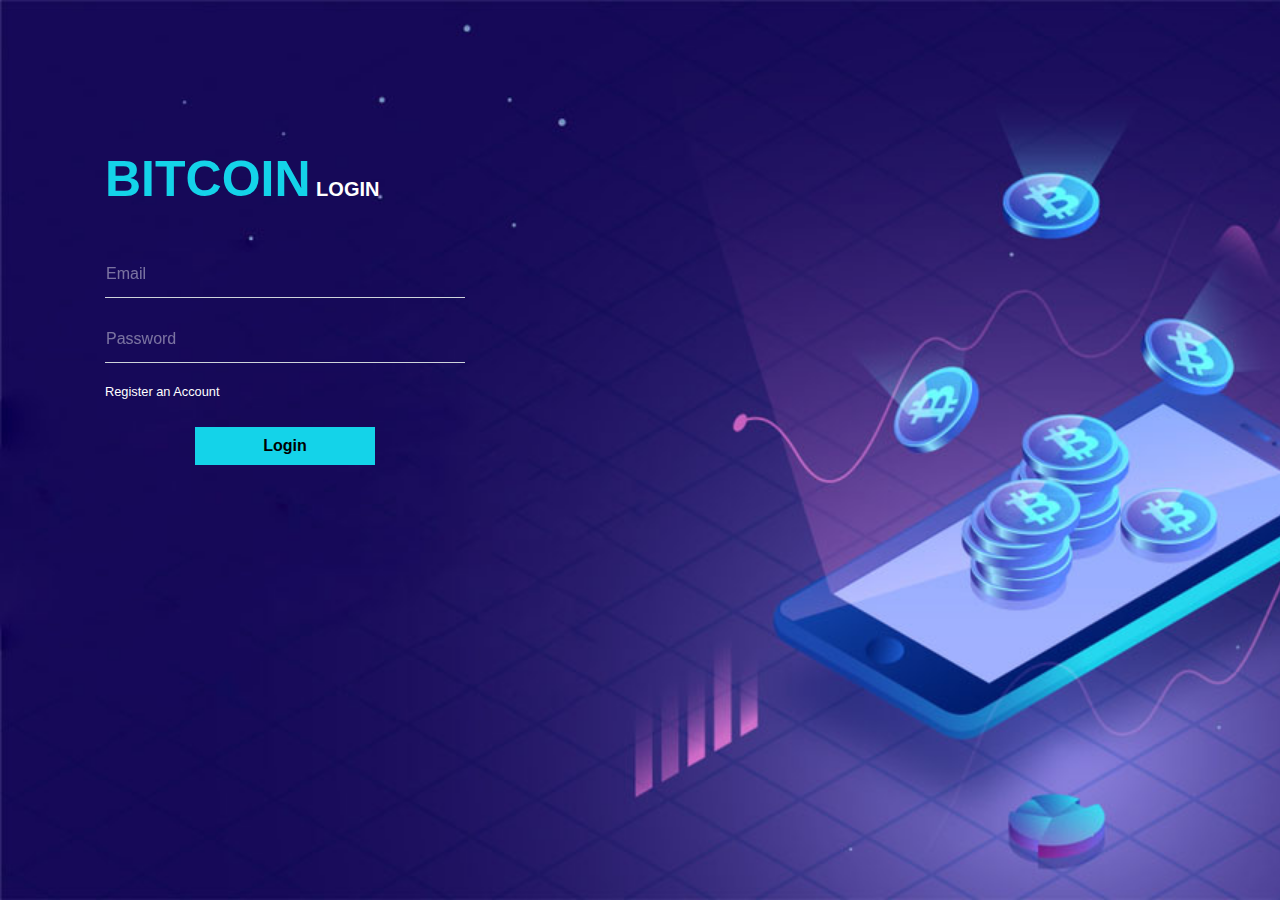
<file: gui/login.html>
<!DOCTYPE html>
<html lang="en">

<head>

  <meta charset="utf-8">
  <meta http-equiv="X-UA-Compatible" content="IE=edge">
  <meta name="viewport" content="width=device-width, initial-scale=1, shrink-to-fit=no">
  <meta name="description" content="">
  <meta name="author" content="">

  <title>Admin - Login</title>

  <!-- Custom fonts for this template-->
  <link href="Login Assets/vendor/fontawesome-free/css/all.min.css" rel="stylesheet" type="text/css">

  <!-- Custom styles for this template-->
  <link href="Login Assets/css/sb-admin.css" rel="stylesheet">

</head>

<body class="bg-dark">

  <div class="container">
    <div class="card card-login mx-auto mt-5" style='margin-top:10rem !important;'>
      <div class="card-header"><span>BITCOIN</span> LOGIN</div>
      <div class="card-body">
        <form action="" method="post">
          <div class="form-group">
            <div class="form-label-group">
              <input type="text" id="inputEmail" name="roll_no"  class="form-control" placeholder="Email" required="required" autofocus="autofocus">
              <label for="inputEmail">Email</label>
            </div>
          </div>
          <div class="form-group">
            <div class="form-label-group">
              <input type="password" id="inputPassword" name="inputPassword" class="form-control" placeholder="Password" required="required">
              <label for="inputPassword">Password</label>
            </div>
          </div>
          <!-- <div class="form-group">
            <div class="checkbox">
              <label>
               <input type="checkbox" value="remember-me">
               Remember Password
              </label>
            </div>
          </div> -->
          <div >
           <a class="small mt-3" style='color:white' href="register.html">Register an Account</a>
          </div>
          <br>
          <input type="submit" id="submit" name="submit" class="btn btn-primary btn-block" value="Login">
          <!-- <a class="btn btn-primary btn-block" href="index.html">Login</a> -->
        </form>
      </div>
    </div>
  </div>

  <!-- Bootstrap core JavaScript-->
  <script src="Login Assets/vendor/jquery/jquery.min.js"></script>
  <script src="Login Assets/vendor/bootstrap/js/bootstrap.bundle.min.js"></script>

  <!-- Core plugin JavaScript-->
  <script src="Login Assets/vendor/jquery-easing/jquery.easing.min.js"></script>

  <script>if (window.module) module = window.module;</script>
<script>

$(document).on('click', '#submit', function (evt) {
	evt.preventDefault();
		var username = document.getElementById('inputEmail').value;
		var password = document.getElementById('inputPassword').value;
		var ts = Math.floor(new Date() / 1000)

		$.ajax({
            type: "GET",
			url: 'http://localhost:8000/api/queryAdmin?username='+username+'&password='+password+'',
           cache: false,
         complete: function (data, status) {
           if (status === 'error' || !data.responseText || data.responseJSON == '') {
             alert(data.responseText+"LOGIN FAILED");
           }
           else {
			 var adminID = data.responseJSON[0].Key;
       alert(adminID+"LOGIN Succes");

             
           }
         }
       });
    
		
		
});
    

 </script>
 <script>if (window.module) module = window.module;</script>

</body>

</html>
</file>
<file: gui/Login Assets/css/sb-admin.css>
:root {
  --blue: #007bff;
  --indigo: #6610f2;
  --purple: #6f42c1;
  --pink: #e83e8c;
  --red: #dc3545;
  --orange: #fd7e14;
  --yellow: #ffc107;
  --green: #28a745;
  --teal: #20c997;
  --cyan: #17a2b8;
  --white: #fff;
  --gray: #6c757d;
  --gray-dark: #343a40;
  --primary: #007bff;
  --secondary: #6c757d;
  --success: #28a745;
  --info: #17a2b8;
  --warning: #ffc107;
  --danger: #dc3545;
  --light: #f8f9fa;
  --dark: #343a40;
  --breakpoint-xs: 0;
  --breakpoint-sm: 576px;
  --breakpoint-md: 768px;
  --breakpoint-lg: 992px;
  --breakpoint-xl: 1200px;
  --font-family-sans-serif: -apple-system, BlinkMacSystemFont, "Segoe UI", Roboto, "Helvetica Neue", Arial, "Noto Sans", sans-serif, "Apple Color Emoji", "Segoe UI Emoji", "Segoe UI Symbol", "Noto Color Emoji";
  --font-family-monospace: SFMono-Regular, Menlo, Monaco, Consolas, "Liberation Mono", "Courier New", monospace;
}

*,
*::before,
*::after {
  -webkit-box-sizing: border-box;
  box-sizing: border-box;
}

html {
  font-family: sans-serif;
  line-height: 1.15;
  -webkit-text-size-adjust: 100%;
  -webkit-tap-highlight-color: rgba(0, 0, 0, 0);
}

article, aside, figcaption, figure, footer, header, hgroup, main, nav, section {
  display: block;
}

body {
  margin: 0;
  font-family: -apple-system, BlinkMacSystemFont, "Segoe UI", Roboto, "Helvetica Neue", Arial, "Noto Sans", sans-serif, "Apple Color Emoji", "Segoe UI Emoji", "Segoe UI Symbol", "Noto Color Emoji";
  font-size: 1rem;
  font-weight: 400;
  line-height: 1.5;
  color: #212529;
  text-align: left;
  background-color: #fff;
}

[tabindex="-1"]:focus {
  outline: 0 !important;
}

hr {
  -webkit-box-sizing: content-box;
  box-sizing: content-box;
  height: 0;
  overflow: visible;
}

h1, h2, h3, h4, h5, h6 {
  margin-top: 0;
  margin-bottom: 0.5rem;
}

p {
  margin-top: 0;
  margin-bottom: 1rem;
}

abbr[title],
abbr[data-original-title] {
  text-decoration: underline;
  -webkit-text-decoration: underline dotted;
  text-decoration: underline dotted;
  cursor: help;
  border-bottom: 0;
  -webkit-text-decoration-skip-ink: none;
  text-decoration-skip-ink: none;
}

address {
  margin-bottom: 1rem;
  font-style: normal;
  line-height: inherit;
}

ol,
ul,
dl {
  margin-top: 0;
  margin-bottom: 1rem;
}

ol ol,
ul ul,
ol ul,
ul ol {
  margin-bottom: 0;
}

dt {
  font-weight: 700;
}

dd {
  margin-bottom: .5rem;
  margin-left: 0;
}

blockquote {
  margin: 0 0 1rem;
}

b,
strong {
  font-weight: bolder;
}

small {
  font-size: 80%;
}

sub,
sup {
  position: relative;
  font-size: 75%;
  line-height: 0;
  vertical-align: baseline;
}

sub {
  bottom: -.25em;
}

sup {
  top: -.5em;
}

a {
  color: #007bff;
  text-decoration: none;
  background-color: transparent;
}

a:hover {
  color: #0056b3;
  text-decoration: underline;
}

a:not([href]):not([tabindex]) {
  color: inherit;
  text-decoration: none;
}

a:not([href]):not([tabindex]):hover, a:not([href]):not([tabindex]):focus {
  color: inherit;
  text-decoration: none;
}

a:not([href]):not([tabindex]):focus {
  outline: 0;
}

pre,
code,
kbd,
samp {
  font-family: SFMono-Regular, Menlo, Monaco, Consolas, "Liberation Mono", "Courier New", monospace;
  font-size: 1em;
}

pre {
  margin-top: 0;
  margin-bottom: 1rem;
  overflow: auto;
}

figure {
  margin: 0 0 1rem;
}

img {
  vertical-align: middle;
  border-style: none;
}

svg {
  overflow: hidden;
  vertical-align: middle;
}

table {
  border-collapse: collapse;
}

caption {
  padding-top: 0.75rem;
  padding-bottom: 0.75rem;
  color: #6c757d;
  text-align: left;
  caption-side: bottom;
}

th {
  text-align: inherit;
}

label {
  display: inline-block;
  margin-bottom: 0.5rem;
}

button {
  border-radius: 0;
}

button:focus {
  outline: 1px dotted;
  outline: 5px auto -webkit-focus-ring-color;
}

input,
button,
select,
optgroup,
textarea {
  margin: 0;
  font-family: inherit;
  font-size: inherit;
  line-height: inherit;
}

button,
input {
  overflow: visible;
}

button,
select {
  text-transform: none;
}

select {
  word-wrap: normal;
}

button,
[type="button"],
[type="reset"],
[type="submit"] {
  -webkit-appearance: button;
}

button:not(:disabled),
[type="button"]:not(:disabled),
[type="reset"]:not(:disabled),
[type="submit"]:not(:disabled) {
  cursor: pointer;
}

button::-moz-focus-inner,
[type="button"]::-moz-focus-inner,
[type="reset"]::-moz-focus-inner,
[type="submit"]::-moz-focus-inner {
  padding: 0;
  border-style: none;
}

input[type="radio"],
input[type="checkbox"] {
  -webkit-box-sizing: border-box;
  box-sizing: border-box;
  padding: 0;
}

input[type="date"],
input[type="time"],
input[type="datetime-local"],
input[type="month"] {
  -webkit-appearance: listbox;
}

textarea {
  overflow: auto;
  resize: vertical;
}

fieldset {
  min-width: 0;
  padding: 0;
  margin: 0;
  border: 0;
}

legend {
  display: block;
  width: 100%;
  max-width: 100%;
  padding: 0;
  margin-bottom: .5rem;
  font-size: 1.5rem;
  line-height: inherit;
  color: inherit;
  white-space: normal;
}

progress {
  vertical-align: baseline;
}

[type="number"]::-webkit-inner-spin-button,
[type="number"]::-webkit-outer-spin-button {
  height: auto;
}

[type="search"] {
  outline-offset: -2px;
  -webkit-appearance: none;
}

[type="search"]::-webkit-search-decoration {
  -webkit-appearance: none;
}

::-webkit-file-upload-button {
  font: inherit;
  -webkit-appearance: button;
}

output {
  display: inline-block;
}

summary {
  display: list-item;
  cursor: pointer;
}

template {
  display: none;
}

[hidden] {
  display: none !important;
}

h1, h2, h3, h4, h5, h6,
.h1, .h2, .h3, .h4, .h5, .h6 {
  margin-bottom: 0.5rem;
  font-weight: 500;
  line-height: 1.2;
}

h1, .h1 {
  font-size: 2.5rem;
}

h2, .h2 {
  font-size: 2rem;
}

h3, .h3 {
  font-size: 1.75rem;
}

h4, .h4 {
  font-size: 1.5rem;
}

h5, .h5 {
  font-size: 1.25rem;
}

h6, .h6 {
  font-size: 1rem;
}

.lead {
  font-size: 1.25rem;
  font-weight: 300;
}

.display-1 {
  font-size: 6rem;
  font-weight: 300;
  line-height: 1.2;
}

.display-2 {
  font-size: 5.5rem;
  font-weight: 300;
  line-height: 1.2;
}

.display-3 {
  font-size: 4.5rem;
  font-weight: 300;
  line-height: 1.2;
}

.display-4 {
  font-size: 3.5rem;
  font-weight: 300;
  line-height: 1.2;
}

hr {
  margin-top: 1rem;
  margin-bottom: 1rem;
  border: 0;
  border-top: 1px solid rgba(0, 0, 0, 0.1);
}

small,
.small {
  font-size: 80%;
  font-weight: 400;
}

mark,
.mark {
  padding: 0.2em;
  background-color: #fcf8e3;
}

.list-unstyled {
  padding-left: 0;
  list-style: none;
}

.list-inline {
  padding-left: 0;
  list-style: none;
}

.list-inline-item {
  display: inline-block;
}

.list-inline-item:not(:last-child) {
  margin-right: 0.5rem;
}

.initialism {
  font-size: 90%;
  text-transform: uppercase;
}

.blockquote {
  margin-bottom: 1rem;
  font-size: 1.25rem;
}

.blockquote-footer {
  display: block;
  font-size: 80%;
  color: #6c757d;
}

.blockquote-footer::before {
  content: "\2014\00A0";
}

.img-fluid {
  max-width: 100%;
  height: auto;
}

.img-thumbnail {
  padding: 0.25rem;
  background-color: #fff;
  border: 1px solid #dee2e6;
  border-radius: 0.25rem;
  max-width: 100%;
  height: auto;
}

.figure {
  display: inline-block;
}

.figure-img {
  margin-bottom: 0.5rem;
  line-height: 1;
}

.figure-caption {
  font-size: 90%;
  color: #6c757d;
}

code {
  font-size: 87.5%;
  color: #e83e8c;
  word-break: break-word;
}

a > code {
  color: inherit;
}

kbd {
  padding: 0.2rem 0.4rem;
  font-size: 87.5%;
  color: #fff;
  background-color: #212529;
  border-radius: 0.2rem;
}

kbd kbd {
  padding: 0;
  font-size: 100%;
  font-weight: 700;
}

pre {
  display: block;
  font-size: 87.5%;
  color: #212529;
}

pre code {
  font-size: inherit;
  color: inherit;
  word-break: normal;
}

.pre-scrollable {
  max-height: 340px;
  overflow-y: scroll;
}

.container {
  width: 100%;
  padding-right: 15px;
  padding-left: 15px;
  margin-right: auto;
  margin-left: auto;
}

@media (min-width: 576px) {
  .container {
    max-width: 540px;
  }
}

@media (min-width: 768px) {
  .container {
    max-width: 720px;
  }
}

@media (min-width: 992px) {
  .container {
    max-width: 960px;
  }
}

@media (min-width: 1200px) {
  .container {
    max-width: 1140px;
  }
}

.container-fluid {
  width: 100%;
  padding-right: 15px;
  padding-left: 15px;
  margin-right: auto;
  margin-left: auto;
}

.row {
  display: -webkit-box;
  display: -ms-flexbox;
  display: flex;
  -ms-flex-wrap: wrap;
  flex-wrap: wrap;
  margin-right: -15px;
  margin-left: -15px;
}

.no-gutters {
  margin-right: 0;
  margin-left: 0;
}

.no-gutters > .col,
.no-gutters > [class*="col-"] {
  padding-right: 0;
  padding-left: 0;
}

.col-1, .col-2, .col-3, .col-4, .col-5, .col-6, .col-7, .col-8, .col-9, .col-10, .col-11, .col-12, .col,
.col-auto, .col-sm-1, .col-sm-2, .col-sm-3, .col-sm-4, .col-sm-5, .col-sm-6, .col-sm-7, .col-sm-8, .col-sm-9, .col-sm-10, .col-sm-11, .col-sm-12, .col-sm,
.col-sm-auto, .col-md-1, .col-md-2, .col-md-3, .col-md-4, .col-md-5, .col-md-6, .col-md-7, .col-md-8, .col-md-9, .col-md-10, .col-md-11, .col-md-12, .col-md,
.col-md-auto, .col-lg-1, .col-lg-2, .col-lg-3, .col-lg-4, .col-lg-5, .col-lg-6, .col-lg-7, .col-lg-8, .col-lg-9, .col-lg-10, .col-lg-11, .col-lg-12, .col-lg,
.col-lg-auto, .col-xl-1, .col-xl-2, .col-xl-3, .col-xl-4, .col-xl-5, .col-xl-6, .col-xl-7, .col-xl-8, .col-xl-9, .col-xl-10, .col-xl-11, .col-xl-12, .col-xl,
.col-xl-auto {
  position: relative;
  width: 100%;
  padding-right: 15px;
  padding-left: 15px;
}

.col {
  -ms-flex-preferred-size: 0;
  flex-basis: 0;
  -webkit-box-flex: 1;
  -ms-flex-positive: 1;
  flex-grow: 1;
  max-width: 100%;
}

.col-auto {
  -webkit-box-flex: 0;
  -ms-flex: 0 0 auto;
  flex: 0 0 auto;
  width: auto;
  max-width: 100%;
}

.col-1 {
  -webkit-box-flex: 0;
  -ms-flex: 0 0 8.33333%;
  flex: 0 0 8.33333%;
  max-width: 8.33333%;
}

.col-2 {
  -webkit-box-flex: 0;
  -ms-flex: 0 0 16.66667%;
  flex: 0 0 16.66667%;
  max-width: 16.66667%;
}

.col-3 {
  -webkit-box-flex: 0;
  -ms-flex: 0 0 25%;
  flex: 0 0 25%;
  max-width: 25%;
}

.col-4 {
  -webkit-box-flex: 0;
  -ms-flex: 0 0 33.33333%;
  flex: 0 0 33.33333%;
  max-width: 33.33333%;
}

.col-5 {
  -webkit-box-flex: 0;
  -ms-flex: 0 0 41.66667%;
  flex: 0 0 41.66667%;
  max-width: 41.66667%;
}

.col-6 {
  -webkit-box-flex: 0;
  -ms-flex: 0 0 50%;
  flex: 0 0 50%;
  max-width: 50%;
}

.col-7 {
  -webkit-box-flex: 0;
  -ms-flex: 0 0 58.33333%;
  flex: 0 0 58.33333%;
  max-width: 58.33333%;
}

.col-8 {
  -webkit-box-flex: 0;
  -ms-flex: 0 0 66.66667%;
  flex: 0 0 66.66667%;
  max-width: 66.66667%;
}

.col-9 {
  -webkit-box-flex: 0;
  -ms-flex: 0 0 75%;
  flex: 0 0 75%;
  max-width: 75%;
}

.col-10 {
  -webkit-box-flex: 0;
  -ms-flex: 0 0 83.33333%;
  flex: 0 0 83.33333%;
  max-width: 83.33333%;
}

.col-11 {
  -webkit-box-flex: 0;
  -ms-flex: 0 0 91.66667%;
  flex: 0 0 91.66667%;
  max-width: 91.66667%;
}

.col-12 {
  -webkit-box-flex: 0;
  -ms-flex: 0 0 100%;
  flex: 0 0 100%;
  max-width: 100%;
}

.order-first {
  -webkit-box-ordinal-group: 0;
  -ms-flex-order: -1;
  order: -1;
}

.order-last {
  -webkit-box-ordinal-group: 14;
  -ms-flex-order: 13;
  order: 13;
}

.order-0 {
  -webkit-box-ordinal-group: 1;
  -ms-flex-order: 0;
  order: 0;
}

.order-1 {
  -webkit-box-ordinal-group: 2;
  -ms-flex-order: 1;
  order: 1;
}

.order-2 {
  -webkit-box-ordinal-group: 3;
  -ms-flex-order: 2;
  order: 2;
}

.order-3 {
  -webkit-box-ordinal-group: 4;
  -ms-flex-order: 3;
  order: 3;
}

.order-4 {
  -webkit-box-ordinal-group: 5;
  -ms-flex-order: 4;
  order: 4;
}

.order-5 {
  -webkit-box-ordinal-group: 6;
  -ms-flex-order: 5;
  order: 5;
}

.order-6 {
  -webkit-box-ordinal-group: 7;
  -ms-flex-order: 6;
  order: 6;
}

.order-7 {
  -webkit-box-ordinal-group: 8;
  -ms-flex-order: 7;
  order: 7;
}

.order-8 {
  -webkit-box-ordinal-group: 9;
  -ms-flex-order: 8;
  order: 8;
}

.order-9 {
  -webkit-box-ordinal-group: 10;
  -ms-flex-order: 9;
  order: 9;
}

.order-10 {
  -webkit-box-ordinal-group: 11;
  -ms-flex-order: 10;
  order: 10;
}

.order-11 {
  -webkit-box-ordinal-group: 12;
  -ms-flex-order: 11;
  order: 11;
}

.order-12 {
  -webkit-box-ordinal-group: 13;
  -ms-flex-order: 12;
  order: 12;
}

.offset-1 {
  margin-left: 8.33333%;
}

.offset-2 {
  margin-left: 16.66667%;
}

.offset-3 {
  margin-left: 25%;
}

.offset-4 {
  margin-left: 33.33333%;
}

.offset-5 {
  margin-left: 41.66667%;
}

.offset-6 {
  margin-left: 50%;
}

.offset-7 {
  margin-left: 58.33333%;
}

.offset-8 {
  margin-left: 66.66667%;
}

.offset-9 {
  margin-left: 75%;
}

.offset-10 {
  margin-left: 83.33333%;
}

.offset-11 {
  margin-left: 91.66667%;
}

@media (min-width: 576px) {
  .col-sm {
    -ms-flex-preferred-size: 0;
    flex-basis: 0;
    -webkit-box-flex: 1;
    -ms-flex-positive: 1;
    flex-grow: 1;
    max-width: 100%;
  }
  .col-sm-auto {
    -webkit-box-flex: 0;
    -ms-flex: 0 0 auto;
    flex: 0 0 auto;
    width: auto;
    max-width: 100%;
  }
  .col-sm-1 {
    -webkit-box-flex: 0;
    -ms-flex: 0 0 8.33333%;
    flex: 0 0 8.33333%;
    max-width: 8.33333%;
  }
  .col-sm-2 {
    -webkit-box-flex: 0;
    -ms-flex: 0 0 16.66667%;
    flex: 0 0 16.66667%;
    max-width: 16.66667%;
  }
  .col-sm-3 {
    -webkit-box-flex: 0;
    -ms-flex: 0 0 25%;
    flex: 0 0 25%;
    max-width: 25%;
  }
  .col-sm-4 {
    -webkit-box-flex: 0;
    -ms-flex: 0 0 33.33333%;
    flex: 0 0 33.33333%;
    max-width: 33.33333%;
  }
  .col-sm-5 {
    -webkit-box-flex: 0;
    -ms-flex: 0 0 41.66667%;
    flex: 0 0 41.66667%;
    max-width: 41.66667%;
  }
  .col-sm-6 {
    -webkit-box-flex: 0;
    -ms-flex: 0 0 50%;
    flex: 0 0 50%;
    max-width: 50%;
  }
  .col-sm-7 {
    -webkit-box-flex: 0;
    -ms-flex: 0 0 58.33333%;
    flex: 0 0 58.33333%;
    max-width: 58.33333%;
  }
  .col-sm-8 {
    -webkit-box-flex: 0;
    -ms-flex: 0 0 66.66667%;
    flex: 0 0 66.66667%;
    max-width: 66.66667%;
  }
  .col-sm-9 {
    -webkit-box-flex: 0;
    -ms-flex: 0 0 75%;
    flex: 0 0 75%;
    max-width: 75%;
  }
  .col-sm-10 {
    -webkit-box-flex: 0;
    -ms-flex: 0 0 83.33333%;
    flex: 0 0 83.33333%;
    max-width: 83.33333%;
  }
  .col-sm-11 {
    -webkit-box-flex: 0;
    -ms-flex: 0 0 91.66667%;
    flex: 0 0 91.66667%;
    max-width: 91.66667%;
  }
  .col-sm-12 {
    -webkit-box-flex: 0;
    -ms-flex: 0 0 100%;
    flex: 0 0 100%;
    max-width: 100%;
  }
  .order-sm-first {
    -webkit-box-ordinal-group: 0;
    -ms-flex-order: -1;
    order: -1;
  }
  .order-sm-last {
    -webkit-box-ordinal-group: 14;
    -ms-flex-order: 13;
    order: 13;
  }
  .order-sm-0 {
    -webkit-box-ordinal-group: 1;
    -ms-flex-order: 0;
    order: 0;
  }
  .order-sm-1 {
    -webkit-box-ordinal-group: 2;
    -ms-flex-order: 1;
    order: 1;
  }
  .order-sm-2 {
    -webkit-box-ordinal-group: 3;
    -ms-flex-order: 2;
    order: 2;
  }
  .order-sm-3 {
    -webkit-box-ordinal-group: 4;
    -ms-flex-order: 3;
    order: 3;
  }
  .order-sm-4 {
    -webkit-box-ordinal-group: 5;
    -ms-flex-order: 4;
    order: 4;
  }
  .order-sm-5 {
    -webkit-box-ordinal-group: 6;
    -ms-flex-order: 5;
    order: 5;
  }
  .order-sm-6 {
    -webkit-box-ordinal-group: 7;
    -ms-flex-order: 6;
    order: 6;
  }
  .order-sm-7 {
    -webkit-box-ordinal-group: 8;
    -ms-flex-order: 7;
    order: 7;
  }
  .order-sm-8 {
    -webkit-box-ordinal-group: 9;
    -ms-flex-order: 8;
    order: 8;
  }
  .order-sm-9 {
    -webkit-box-ordinal-group: 10;
    -ms-flex-order: 9;
    order: 9;
  }
  .order-sm-10 {
    -webkit-box-ordinal-group: 11;
    -ms-flex-order: 10;
    order: 10;
  }
  .order-sm-11 {
    -webkit-box-ordinal-group: 12;
    -ms-flex-order: 11;
    order: 11;
  }
  .order-sm-12 {
    -webkit-box-ordinal-group: 13;
    -ms-flex-order: 12;
    order: 12;
  }
  .offset-sm-0 {
    margin-left: 0;
  }
  .offset-sm-1 {
    margin-left: 8.33333%;
  }
  .offset-sm-2 {
    margin-left: 16.66667%;
  }
  .offset-sm-3 {
    margin-left: 25%;
  }
  .offset-sm-4 {
    margin-left: 33.33333%;
  }
  .offset-sm-5 {
    margin-left: 41.66667%;
  }
  .offset-sm-6 {
    margin-left: 50%;
  }
  .offset-sm-7 {
    margin-left: 58.33333%;
  }
  .offset-sm-8 {
    margin-left: 66.66667%;
  }
  .offset-sm-9 {
    margin-left: 75%;
  }
  .offset-sm-10 {
    margin-left: 83.33333%;
  }
  .offset-sm-11 {
    margin-left: 91.66667%;
  }
}

@media (min-width: 768px) {
  .col-md {
    -ms-flex-preferred-size: 0;
    flex-basis: 0;
    -webkit-box-flex: 1;
    -ms-flex-positive: 1;
    flex-grow: 1;
    max-width: 100%;
  }
  .col-md-auto {
    -webkit-box-flex: 0;
    -ms-flex: 0 0 auto;
    flex: 0 0 auto;
    width: auto;
    max-width: 100%;
  }
  .col-md-1 {
    -webkit-box-flex: 0;
    -ms-flex: 0 0 8.33333%;
    flex: 0 0 8.33333%;
    max-width: 8.33333%;
  }
  .col-md-2 {
    -webkit-box-flex: 0;
    -ms-flex: 0 0 16.66667%;
    flex: 0 0 16.66667%;
    max-width: 16.66667%;
  }
  .col-md-3 {
    -webkit-box-flex: 0;
    -ms-flex: 0 0 25%;
    flex: 0 0 25%;
    max-width: 25%;
  }
  .col-md-4 {
    -webkit-box-flex: 0;
    -ms-flex: 0 0 33.33333%;
    flex: 0 0 33.33333%;
    max-width: 33.33333%;
  }
  .col-md-5 {
    -webkit-box-flex: 0;
    -ms-flex: 0 0 41.66667%;
    flex: 0 0 41.66667%;
    max-width: 41.66667%;
  }
  .col-md-6 {
    -webkit-box-flex: 0;
    -ms-flex: 0 0 50%;
    flex: 0 0 50%;
    max-width: 50%;
  }
  .col-md-7 {
    -webkit-box-flex: 0;
    -ms-flex: 0 0 58.33333%;
    flex: 0 0 58.33333%;
    max-width: 58.33333%;
  }
  .col-md-8 {
    -webkit-box-flex: 0;
    -ms-flex: 0 0 66.66667%;
    flex: 0 0 66.66667%;
    max-width: 66.66667%;
  }
  .col-md-9 {
    -webkit-box-flex: 0;
    -ms-flex: 0 0 75%;
    flex: 0 0 75%;
    max-width: 75%;
  }
  .col-md-10 {
    -webkit-box-flex: 0;
    -ms-flex: 0 0 83.33333%;
    flex: 0 0 83.33333%;
    max-width: 83.33333%;
  }
  .col-md-11 {
    -webkit-box-flex: 0;
    -ms-flex: 0 0 91.66667%;
    flex: 0 0 91.66667%;
    max-width: 91.66667%;
  }
  .col-md-12 {
    -webkit-box-flex: 0;
    -ms-flex: 0 0 100%;
    flex: 0 0 100%;
    max-width: 100%;
  }
  .order-md-first {
    -webkit-box-ordinal-group: 0;
    -ms-flex-order: -1;
    order: -1;
  }
  .order-md-last {
    -webkit-box-ordinal-group: 14;
    -ms-flex-order: 13;
    order: 13;
  }
  .order-md-0 {
    -webkit-box-ordinal-group: 1;
    -ms-flex-order: 0;
    order: 0;
  }
  .order-md-1 {
    -webkit-box-ordinal-group: 2;
    -ms-flex-order: 1;
    order: 1;
  }
  .order-md-2 {
    -webkit-box-ordinal-group: 3;
    -ms-flex-order: 2;
    order: 2;
  }
  .order-md-3 {
    -webkit-box-ordinal-group: 4;
    -ms-flex-order: 3;
    order: 3;
  }
  .order-md-4 {
    -webkit-box-ordinal-group: 5;
    -ms-flex-order: 4;
    order: 4;
  }
  .order-md-5 {
    -webkit-box-ordinal-group: 6;
    -ms-flex-order: 5;
    order: 5;
  }
  .order-md-6 {
    -webkit-box-ordinal-group: 7;
    -ms-flex-order: 6;
    order: 6;
  }
  .order-md-7 {
    -webkit-box-ordinal-group: 8;
    -ms-flex-order: 7;
    order: 7;
  }
  .order-md-8 {
    -webkit-box-ordinal-group: 9;
    -ms-flex-order: 8;
    order: 8;
  }
  .order-md-9 {
    -webkit-box-ordinal-group: 10;
    -ms-flex-order: 9;
    order: 9;
  }
  .order-md-10 {
    -webkit-box-ordinal-group: 11;
    -ms-flex-order: 10;
    order: 10;
  }
  .order-md-11 {
    -webkit-box-ordinal-group: 12;
    -ms-flex-order: 11;
    order: 11;
  }
  .order-md-12 {
    -webkit-box-ordinal-group: 13;
    -ms-flex-order: 12;
    order: 12;
  }
  .offset-md-0 {
    margin-left: 0;
  }
  .offset-md-1 {
    margin-left: 8.33333%;
  }
  .offset-md-2 {
    margin-left: 16.66667%;
  }
  .offset-md-3 {
    margin-left: 25%;
  }
  .offset-md-4 {
    margin-left: 33.33333%;
  }
  .offset-md-5 {
    margin-left: 41.66667%;
  }
  .offset-md-6 {
    margin-left: 50%;
  }
  .offset-md-7 {
    margin-left: 58.33333%;
  }
  .offset-md-8 {
    margin-left: 66.66667%;
  }
  .offset-md-9 {
    margin-left: 75%;
  }
  .offset-md-10 {
    margin-left: 83.33333%;
  }
  .offset-md-11 {
    margin-left: 91.66667%;
  }
}

@media (min-width: 992px) {
  .col-lg {
    -ms-flex-preferred-size: 0;
    flex-basis: 0;
    -webkit-box-flex: 1;
    -ms-flex-positive: 1;
    flex-grow: 1;
    max-width: 100%;
  }
  .col-lg-auto {
    -webkit-box-flex: 0;
    -ms-flex: 0 0 auto;
    flex: 0 0 auto;
    width: auto;
    max-width: 100%;
  }
  .col-lg-1 {
    -webkit-box-flex: 0;
    -ms-flex: 0 0 8.33333%;
    flex: 0 0 8.33333%;
    max-width: 8.33333%;
  }
  .col-lg-2 {
    -webkit-box-flex: 0;
    -ms-flex: 0 0 16.66667%;
    flex: 0 0 16.66667%;
    max-width: 16.66667%;
  }
  .col-lg-3 {
    -webkit-box-flex: 0;
    -ms-flex: 0 0 25%;
    flex: 0 0 25%;
    max-width: 25%;
  }
  .col-lg-4 {
    -webkit-box-flex: 0;
    -ms-flex: 0 0 33.33333%;
    flex: 0 0 33.33333%;
    max-width: 33.33333%;
  }
  .col-lg-5 {
    -webkit-box-flex: 0;
    -ms-flex: 0 0 41.66667%;
    flex: 0 0 41.66667%;
    max-width: 41.66667%;
  }
  .col-lg-6 {
    -webkit-box-flex: 0;
    -ms-flex: 0 0 50%;
    flex: 0 0 50%;
    max-width: 50%;
  }
  .col-lg-7 {
    -webkit-box-flex: 0;
    -ms-flex: 0 0 58.33333%;
    flex: 0 0 58.33333%;
    max-width: 58.33333%;
  }
  .col-lg-8 {
    -webkit-box-flex: 0;
    -ms-flex: 0 0 66.66667%;
    flex: 0 0 66.66667%;
    max-width: 66.66667%;
  }
  .col-lg-9 {
    -webkit-box-flex: 0;
    -ms-flex: 0 0 75%;
    flex: 0 0 75%;
    max-width: 75%;
  }
  .col-lg-10 {
    -webkit-box-flex: 0;
    -ms-flex: 0 0 83.33333%;
    flex: 0 0 83.33333%;
    max-width: 83.33333%;
  }
  .col-lg-11 {
    -webkit-box-flex: 0;
    -ms-flex: 0 0 91.66667%;
    flex: 0 0 91.66667%;
    max-width: 91.66667%;
  }
  .col-lg-12 {
    -webkit-box-flex: 0;
    -ms-flex: 0 0 100%;
    flex: 0 0 100%;
    max-width: 100%;
  }
  .order-lg-first {
    -webkit-box-ordinal-group: 0;
    -ms-flex-order: -1;
    order: -1;
  }
  .order-lg-last {
    -webkit-box-ordinal-group: 14;
    -ms-flex-order: 13;
    order: 13;
  }
  .order-lg-0 {
    -webkit-box-ordinal-group: 1;
    -ms-flex-order: 0;
    order: 0;
  }
  .order-lg-1 {
    -webkit-box-ordinal-group: 2;
    -ms-flex-order: 1;
    order: 1;
  }
  .order-lg-2 {
    -webkit-box-ordinal-group: 3;
    -ms-flex-order: 2;
    order: 2;
  }
  .order-lg-3 {
    -webkit-box-ordinal-group: 4;
    -ms-flex-order: 3;
    order: 3;
  }
  .order-lg-4 {
    -webkit-box-ordinal-group: 5;
    -ms-flex-order: 4;
    order: 4;
  }
  .order-lg-5 {
    -webkit-box-ordinal-group: 6;
    -ms-flex-order: 5;
    order: 5;
  }
  .order-lg-6 {
    -webkit-box-ordinal-group: 7;
    -ms-flex-order: 6;
    order: 6;
  }
  .order-lg-7 {
    -webkit-box-ordinal-group: 8;
    -ms-flex-order: 7;
    order: 7;
  }
  .order-lg-8 {
    -webkit-box-ordinal-group: 9;
    -ms-flex-order: 8;
    order: 8;
  }
  .order-lg-9 {
    -webkit-box-ordinal-group: 10;
    -ms-flex-order: 9;
    order: 9;
  }
  .order-lg-10 {
    -webkit-box-ordinal-group: 11;
    -ms-flex-order: 10;
    order: 10;
  }
  .order-lg-11 {
    -webkit-box-ordinal-group: 12;
    -ms-flex-order: 11;
    order: 11;
  }
  .order-lg-12 {
    -webkit-box-ordinal-group: 13;
    -ms-flex-order: 12;
    order: 12;
  }
  .offset-lg-0 {
    margin-left: 0;
  }
  .offset-lg-1 {
    margin-left: 8.33333%;
  }
  .offset-lg-2 {
    margin-left: 16.66667%;
  }
  .offset-lg-3 {
    margin-left: 25%;
  }
  .offset-lg-4 {
    margin-left: 33.33333%;
  }
  .offset-lg-5 {
    margin-left: 41.66667%;
  }
  .offset-lg-6 {
    margin-left: 50%;
  }
  .offset-lg-7 {
    margin-left: 58.33333%;
  }
  .offset-lg-8 {
    margin-left: 66.66667%;
  }
  .offset-lg-9 {
    margin-left: 75%;
  }
  .offset-lg-10 {
    margin-left: 83.33333%;
  }
  .offset-lg-11 {
    margin-left: 91.66667%;
  }
}

@media (min-width: 1200px) {
  .col-xl {
    -ms-flex-preferred-size: 0;
    flex-basis: 0;
    -webkit-box-flex: 1;
    -ms-flex-positive: 1;
    flex-grow: 1;
    max-width: 100%;
  }
  .col-xl-auto {
    -webkit-box-flex: 0;
    -ms-flex: 0 0 auto;
    flex: 0 0 auto;
    width: auto;
    max-width: 100%;
  }
  .col-xl-1 {
    -webkit-box-flex: 0;
    -ms-flex: 0 0 8.33333%;
    flex: 0 0 8.33333%;
    max-width: 8.33333%;
  }
  .col-xl-2 {
    -webkit-box-flex: 0;
    -ms-flex: 0 0 16.66667%;
    flex: 0 0 16.66667%;
    max-width: 16.66667%;
  }
  .col-xl-3 {
    -webkit-box-flex: 0;
    -ms-flex: 0 0 25%;
    flex: 0 0 25%;
    max-width: 25%;
  }
  .col-xl-4 {
    -webkit-box-flex: 0;
    -ms-flex: 0 0 33.33333%;
    flex: 0 0 33.33333%;
    max-width: 33.33333%;
  }
  .col-xl-5 {
    -webkit-box-flex: 0;
    -ms-flex: 0 0 41.66667%;
    flex: 0 0 41.66667%;
    max-width: 41.66667%;
  }
  .col-xl-6 {
    -webkit-box-flex: 0;
    -ms-flex: 0 0 50%;
    flex: 0 0 50%;
    max-width: 50%;
  }
  .col-xl-7 {
    -webkit-box-flex: 0;
    -ms-flex: 0 0 58.33333%;
    flex: 0 0 58.33333%;
    max-width: 58.33333%;
  }
  .col-xl-8 {
    -webkit-box-flex: 0;
    -ms-flex: 0 0 66.66667%;
    flex: 0 0 66.66667%;
    max-width: 66.66667%;
  }
  .col-xl-9 {
    -webkit-box-flex: 0;
    -ms-flex: 0 0 75%;
    flex: 0 0 75%;
    max-width: 75%;
  }
  .col-xl-10 {
    -webkit-box-flex: 0;
    -ms-flex: 0 0 83.33333%;
    flex: 0 0 83.33333%;
    max-width: 83.33333%;
  }
  .col-xl-11 {
    -webkit-box-flex: 0;
    -ms-flex: 0 0 91.66667%;
    flex: 0 0 91.66667%;
    max-width: 91.66667%;
  }
  .col-xl-12 {
    -webkit-box-flex: 0;
    -ms-flex: 0 0 100%;
    flex: 0 0 100%;
    max-width: 100%;
  }
  .order-xl-first {
    -webkit-box-ordinal-group: 0;
    -ms-flex-order: -1;
    order: -1;
  }
  .order-xl-last {
    -webkit-box-ordinal-group: 14;
    -ms-flex-order: 13;
    order: 13;
  }
  .order-xl-0 {
    -webkit-box-ordinal-group: 1;
    -ms-flex-order: 0;
    order: 0;
  }
  .order-xl-1 {
    -webkit-box-ordinal-group: 2;
    -ms-flex-order: 1;
    order: 1;
  }
  .order-xl-2 {
    -webkit-box-ordinal-group: 3;
    -ms-flex-order: 2;
    order: 2;
  }
  .order-xl-3 {
    -webkit-box-ordinal-group: 4;
    -ms-flex-order: 3;
    order: 3;
  }
  .order-xl-4 {
    -webkit-box-ordinal-group: 5;
    -ms-flex-order: 4;
    order: 4;
  }
  .order-xl-5 {
    -webkit-box-ordinal-group: 6;
    -ms-flex-order: 5;
    order: 5;
  }
  .order-xl-6 {
    -webkit-box-ordinal-group: 7;
    -ms-flex-order: 6;
    order: 6;
  }
  .order-xl-7 {
    -webkit-box-ordinal-group: 8;
    -ms-flex-order: 7;
    order: 7;
  }
  .order-xl-8 {
    -webkit-box-ordinal-group: 9;
    -ms-flex-order: 8;
    order: 8;
  }
  .order-xl-9 {
    -webkit-box-ordinal-group: 10;
    -ms-flex-order: 9;
    order: 9;
  }
  .order-xl-10 {
    -webkit-box-ordinal-group: 11;
    -ms-flex-order: 10;
    order: 10;
  }
  .order-xl-11 {
    -webkit-box-ordinal-group: 12;
    -ms-flex-order: 11;
    order: 11;
  }
  .order-xl-12 {
    -webkit-box-ordinal-group: 13;
    -ms-flex-order: 12;
    order: 12;
  }
  .offset-xl-0 {
    margin-left: 0;
  }
  .offset-xl-1 {
    margin-left: 8.33333%;
  }
  .offset-xl-2 {
    margin-left: 16.66667%;
  }
  .offset-xl-3 {
    margin-left: 25%;
  }
  .offset-xl-4 {
    margin-left: 33.33333%;
  }
  .offset-xl-5 {
    margin-left: 41.66667%;
  }
  .offset-xl-6 {
    margin-left: 50%;
  }
  .offset-xl-7 {
    margin-left: 58.33333%;
  }
  .offset-xl-8 {
    margin-left: 66.66667%;
  }
  .offset-xl-9 {
    margin-left: 75%;
  }
  .offset-xl-10 {
    margin-left: 83.33333%;
  }
  .offset-xl-11 {
    margin-left: 91.66667%;
  }
}

.table {
  width: 100%;
  margin-bottom: 1rem;
  color: #212529;
}

.table th,
.table td {
  padding: 0.75rem;
  vertical-align: top;
  border-top: 1px solid #dee2e6;
}

.table thead th {
  vertical-align: bottom;
  border-bottom: 2px solid #dee2e6;
}

.table tbody + tbody {
  border-top: 2px solid #dee2e6;
}

.table-sm th,
.table-sm td {
  padding: 0.3rem;
}

.table-bordered {
  border: 1px solid #dee2e6;
}

.table-bordered th,
.table-bordered td {
  border: 1px solid #dee2e6;
}

.table-bordered thead th,
.table-bordered thead td {
  border-bottom-width: 2px;
}

.table-borderless th,
.table-borderless td,
.table-borderless thead th,
.table-borderless tbody + tbody {
  border: 0;
}

.table-striped tbody tr:nth-of-type(odd) {
  background-color: rgba(0, 0, 0, 0.05);
}

.table-hover tbody tr:hover {
  color: #212529;
  background-color: rgba(0, 0, 0, 0.075);
}

.table-primary,
.table-primary > th,
.table-primary > td {
  background-color: #b8daff;
}

.table-primary th,
.table-primary td,
.table-primary thead th,
.table-primary tbody + tbody {
  border-color: #7abaff;
}

.table-hover .table-primary:hover {
  background-color: #9fcdff;
}

.table-hover .table-primary:hover > td,
.table-hover .table-primary:hover > th {
  background-color: #9fcdff;
}

.table-secondary,
.table-secondary > th,
.table-secondary > td {
  background-color: #d6d8db;
}

.table-secondary th,
.table-secondary td,
.table-secondary thead th,
.table-secondary tbody + tbody {
  border-color: #b3b7bb;
}

.table-hover .table-secondary:hover {
  background-color: #c8cbcf;
}

.table-hover .table-secondary:hover > td,
.table-hover .table-secondary:hover > th {
  background-color: #c8cbcf;
}

.table-success,
.table-success > th,
.table-success > td {
  background-color: #c3e6cb;
}

.table-success th,
.table-success td,
.table-success thead th,
.table-success tbody + tbody {
  border-color: #8fd19e;
}

.table-hover .table-success:hover {
  background-color: #b1dfbb;
}

.table-hover .table-success:hover > td,
.table-hover .table-success:hover > th {
  background-color: #b1dfbb;
}

.table-info,
.table-info > th,
.table-info > td {
  background-color: #bee5eb;
}

.table-info th,
.table-info td,
.table-info thead th,
.table-info tbody + tbody {
  border-color: #86cfda;
}

.table-hover .table-info:hover {
  background-color: #abdde5;
}

.table-hover .table-info:hover > td,
.table-hover .table-info:hover > th {
  background-color: #abdde5;
}

.table-warning,
.table-warning > th,
.table-warning > td {
  background-color: #ffeeba;
}

.table-warning th,
.table-warning td,
.table-warning thead th,
.table-warning tbody + tbody {
  border-color: #ffdf7e;
}

.table-hover .table-warning:hover {
  background-color: #ffe8a1;
}

.table-hover .table-warning:hover > td,
.table-hover .table-warning:hover > th {
  background-color: #ffe8a1;
}

.table-danger,
.table-danger > th,
.table-danger > td {
  background-color: #f5c6cb;
}

.table-danger th,
.table-danger td,
.table-danger thead th,
.table-danger tbody + tbody {
  border-color: #ed969e;
}

.table-hover .table-danger:hover {
  background-color: #f1b0b7;
}

.table-hover .table-danger:hover > td,
.table-hover .table-danger:hover > th {
  background-color: #f1b0b7;
}

.table-light,
.table-light > th,
.table-light > td {
  background-color: #fdfdfe;
}

.table-light th,
.table-light td,
.table-light thead th,
.table-light tbody + tbody {
  border-color: #fbfcfc;
}

.table-hover .table-light:hover {
  background-color: #ececf6;
}

.table-hover .table-light:hover > td,
.table-hover .table-light:hover > th {
  background-color: #ececf6;
}

.table-dark,
.table-dark > th,
.table-dark > td {
  background-color: #c6c8ca;
}

.table-dark th,
.table-dark td,
.table-dark thead th,
.table-dark tbody + tbody {
  border-color: #95999c;
}

.table-hover .table-dark:hover {
  background-color: #b9bbbe;
}

.table-hover .table-dark:hover > td,
.table-hover .table-dark:hover > th {
  background-color: #b9bbbe;
}

.table-active,
.table-active > th,
.table-active > td {
  background-color: rgba(0, 0, 0, 0.075);
}

.table-hover .table-active:hover {
  background-color: rgba(0, 0, 0, 0.075);
}

.table-hover .table-active:hover > td,
.table-hover .table-active:hover > th {
  background-color: rgba(0, 0, 0, 0.075);
}

.table .thead-dark th {
  color: #fff;
  background-color: #343a40;
  border-color: #454d55;
}

.table .thead-light th {
  color: #495057;
  background-color: #e9ecef;
  border-color: #dee2e6;
}

.table-dark {
  color: #fff;
  background-color: #343a40;
}

.table-dark th,
.table-dark td,
.table-dark thead th {
  border-color: #454d55;
}

.table-dark.table-bordered {
  border: 0;
}

.table-dark.table-striped tbody tr:nth-of-type(odd) {
  background-color: rgba(255, 255, 255, 0.05);
}

.table-dark.table-hover tbody tr:hover {
  color: #fff;
  background-color: rgba(255, 255, 255, 0.075);
}

@media (max-width: 575.98px) {
  .table-responsive-sm {
    display: block;
    width: 100%;
    overflow-x: auto;
    -webkit-overflow-scrolling: touch;
  }
  .table-responsive-sm > .table-bordered {
    border: 0;
  }
}

@media (max-width: 767.98px) {
  .table-responsive-md {
    display: block;
    width: 100%;
    overflow-x: auto;
    -webkit-overflow-scrolling: touch;
  }
  .table-responsive-md > .table-bordered {
    border: 0;
  }
}

@media (max-width: 991.98px) {
  .table-responsive-lg {
    display: block;
    width: 100%;
    overflow-x: auto;
    -webkit-overflow-scrolling: touch;
  }
  .table-responsive-lg > .table-bordered {
    border: 0;
  }
}

@media (max-width: 1199.98px) {
  .table-responsive-xl {
    display: block;
    width: 100%;
    overflow-x: auto;
    -webkit-overflow-scrolling: touch;
  }
  .table-responsive-xl > .table-bordered {
    border: 0;
  }
}

.table-responsive {
  display: block;
  width: 100%;
  overflow-x: auto;
  -webkit-overflow-scrolling: touch;
}

.table-responsive > .table-bordered {
  border: 0;
}

.form-control {
  display: block;
  width: 100%;
  height: calc(1.5em + 0.75rem + 2px);
  /* padding: 0.375rem 0.75rem; */
  padding-left: 0 !important;
  font-size: 1rem;
  font-weight: 400;
  line-height: 1.5;
  color: #495057;
  background-color: #fff0;
  background-clip: padding-box;
  border-bottom: 1px solid #ced4da;
  -webkit-transition: border-color 0.15s ease-in-out, -webkit-box-shadow 0.15s ease-in-out;
  transition: border-color 0.15s ease-in-out, -webkit-box-shadow 0.15s ease-in-out;
  transition: border-color 0.15s ease-in-out, box-shadow 0.15s ease-in-out;
  transition: border-color 0.15s ease-in-out, box-shadow 0.15s ease-in-out, -webkit-box-shadow 0.15s ease-in-out;
  border-top: none;
  border-left: none;
  border-right: none;
  color: #fff;
}

@media (prefers-reduced-motion: reduce) {
  .form-control {
    -webkit-transition: none;
    transition: none;
  }
}

.form-control::-ms-expand {
  background-color: transparent;
  border: 0;
}

.form-control:focus {
  color: white;
  /* background-color: #fff; */
  /* border-color: #80bdff; */
  outline: 0;
  /* -webkit-box-shadow: 0 0 0 0.2rem rgba(0, 123, 255, 0.25); */
  /* box-shadow: 0 0 0 0.2rem rgba(0, 123, 255, 0.25); */
}

.form-control::-webkit-input-placeholder {
  color: #6c757d;
  opacity: 1;
}

.form-control::-moz-placeholder {
  color: #6c757d;
  opacity: 1;
}

.form-control:-ms-input-placeholder {
  color: #6c757d;
  opacity: 1;
}

.form-control::-ms-input-placeholder {
  color: #6c757d;
  opacity: 1;
}

.form-control::placeholder {
  color: #6c757d;
  opacity: 1;
}

.form-control:disabled, .form-control[readonly] {
  background-color: #e9ecef;
  opacity: 1;
}

select.form-control:focus::-ms-value {
  color: #495057;
  background-color: #fff;
}

.form-control-file,
.form-control-range {
  display: block;
  width: 100%;
}

.col-form-label {
  padding-top: calc(0.375rem + 1px);
  padding-bottom: calc(0.375rem + 1px);
  margin-bottom: 0;
  font-size: inherit;
  line-height: 1.5;
}

.col-form-label-lg {
  padding-top: calc(0.5rem + 1px);
  padding-bottom: calc(0.5rem + 1px);
  font-size: 1.25rem;
  line-height: 1.5;
}

.col-form-label-sm {
  padding-top: calc(0.25rem + 1px);
  padding-bottom: calc(0.25rem + 1px);
  font-size: 0.875rem;
  line-height: 1.5;
}

.form-control-plaintext {
  display: block;
  width: 100%;
  padding-top: 0.375rem;
  padding-bottom: 0.375rem;
  margin-bottom: 0;
  line-height: 1.5;
  color: #212529;
  background-color: transparent;
  border: solid transparent;
  border-width: 1px 0;
}

.form-control-plaintext.form-control-sm, .form-control-plaintext.form-control-lg {
  padding-right: 0;
  padding-left: 0;
}

.form-control-sm {
  height: calc(1.5em + 0.5rem + 2px);
  padding: 0.25rem 0.5rem;
  font-size: 0.875rem;
  line-height: 1.5;
  border-radius: 0.2rem;
}

.form-control-lg {
  height: calc(1.5em + 1rem + 2px);
  padding: 0.5rem 1rem;
  font-size: 1.25rem;
  line-height: 1.5;
  border-radius: 0.3rem;
}

select.form-control[size], select.form-control[multiple] {
  height: auto;
}

textarea.form-control {
  height: auto;
}

.form-group {
  margin-bottom: 1rem;
}

.form-text {
  display: block;
  margin-top: 0.25rem;
}

.form-row {
  display: -webkit-box;
  display: -ms-flexbox;
  display: flex;
  -ms-flex-wrap: wrap;
  flex-wrap: wrap;
  margin-right: -5px;
  margin-left: -5px;
}

.form-row > .col,
.form-row > [class*="col-"] {
  padding-right: 5px;
  padding-left: 5px;
}

.form-check {
  position: relative;
  display: block;
  padding-left: 1.25rem;
}

.form-check-input {
  position: absolute;
  margin-top: 0.3rem;
  margin-left: -1.25rem;
}

.form-check-input:disabled ~ .form-check-label {
  color: #6c757d;
}

.form-check-label {
  margin-bottom: 0;
}

.form-check-inline {
  display: -webkit-inline-box;
  display: -ms-inline-flexbox;
  display: inline-flex;
  -webkit-box-align: center;
  -ms-flex-align: center;
  align-items: center;
  padding-left: 0;
  margin-right: 0.75rem;
}

.form-check-inline .form-check-input {
  position: static;
  margin-top: 0;
  margin-right: 0.3125rem;
  margin-left: 0;
}

.valid-feedback {
  display: none;
  width: 100%;
  margin-top: 0.25rem;
  font-size: 80%;
  color: #28a745;
}

.valid-tooltip {
  position: absolute;
  top: 100%;
  z-index: 5;
  display: none;
  max-width: 100%;
  padding: 0.25rem 0.5rem;
  margin-top: .1rem;
  font-size: 0.875rem;
  line-height: 1.5;
  color: #fff;
  background-color: rgba(40, 167, 69, 0.9);
  border-radius: 0.25rem;
}

.was-validated .form-control:valid, .form-control.is-valid {
  border-color: #28a745;
  padding-right: calc(1.5em + 0.75rem);
  background-image: url("data:image/svg+xml,%3csvg xmlns='http://www.w3.org/2000/svg' viewBox='0 0 8 8'%3e%3cpath fill='%2328a745' d='M2.3 6.73L.6 4.53c-.4-1.04.46-1.4 1.1-.8l1.1 1.4 3.4-3.8c.6-.63 1.6-.27 1.2.7l-4 4.6c-.43.5-.8.4-1.1.1z'/%3e%3c/svg%3e");
  background-repeat: no-repeat;
  background-position: center right calc(0.375em + 0.1875rem);
  background-size: calc(0.75em + 0.375rem) calc(0.75em + 0.375rem);
}

.was-validated .form-control:valid:focus, .form-control.is-valid:focus {
  border-color: #28a745;
  -webkit-box-shadow: 0 0 0 0.2rem rgba(40, 167, 69, 0.25);
  box-shadow: 0 0 0 0.2rem rgba(40, 167, 69, 0.25);
}

.was-validated .form-control:valid ~ .valid-feedback,
.was-validated .form-control:valid ~ .valid-tooltip, .form-control.is-valid ~ .valid-feedback,
.form-control.is-valid ~ .valid-tooltip {
  display: block;
}

.was-validated textarea.form-control:valid, textarea.form-control.is-valid {
  padding-right: calc(1.5em + 0.75rem);
  background-position: top calc(0.375em + 0.1875rem) right calc(0.375em + 0.1875rem);
}

.was-validated .custom-select:valid, .custom-select.is-valid {
  border-color: #28a745;
  padding-right: calc((1em + 0.75rem) * 3 / 4 + 1.75rem);
  background: url("data:image/svg+xml,%3csvg xmlns='http://www.w3.org/2000/svg' viewBox='0 0 4 5'%3e%3cpath fill='%23343a40' d='M2 0L0 2h4zm0 5L0 3h4z'/%3e%3c/svg%3e") no-repeat right 0.75rem center/8px 10px, url("data:image/svg+xml,%3csvg xmlns='http://www.w3.org/2000/svg' viewBox='0 0 8 8'%3e%3cpath fill='%2328a745' d='M2.3 6.73L.6 4.53c-.4-1.04.46-1.4 1.1-.8l1.1 1.4 3.4-3.8c.6-.63 1.6-.27 1.2.7l-4 4.6c-.43.5-.8.4-1.1.1z'/%3e%3c/svg%3e") #fff no-repeat center right 1.75rem/calc(0.75em + 0.375rem) calc(0.75em + 0.375rem);
}

.was-validated .custom-select:valid:focus, .custom-select.is-valid:focus {
  border-color: #28a745;
  -webkit-box-shadow: 0 0 0 0.2rem rgba(40, 167, 69, 0.25);
  box-shadow: 0 0 0 0.2rem rgba(40, 167, 69, 0.25);
}

.was-validated .custom-select:valid ~ .valid-feedback,
.was-validated .custom-select:valid ~ .valid-tooltip, .custom-select.is-valid ~ .valid-feedback,
.custom-select.is-valid ~ .valid-tooltip {
  display: block;
}

.was-validated .form-control-file:valid ~ .valid-feedback,
.was-validated .form-control-file:valid ~ .valid-tooltip, .form-control-file.is-valid ~ .valid-feedback,
.form-control-file.is-valid ~ .valid-tooltip {
  display: block;
}

.was-validated .form-check-input:valid ~ .form-check-label, .form-check-input.is-valid ~ .form-check-label {
  color: #28a745;
}

.was-validated .form-check-input:valid ~ .valid-feedback,
.was-validated .form-check-input:valid ~ .valid-tooltip, .form-check-input.is-valid ~ .valid-feedback,
.form-check-input.is-valid ~ .valid-tooltip {
  display: block;
}

.was-validated .custom-control-input:valid ~ .custom-control-label, .custom-control-input.is-valid ~ .custom-control-label {
  color: #28a745;
}

.was-validated .custom-control-input:valid ~ .custom-control-label::before, .custom-control-input.is-valid ~ .custom-control-label::before {
  border-color: #28a745;
}

.was-validated .custom-control-input:valid ~ .valid-feedback,
.was-validated .custom-control-input:valid ~ .valid-tooltip, .custom-control-input.is-valid ~ .valid-feedback,
.custom-control-input.is-valid ~ .valid-tooltip {
  display: block;
}

.was-validated .custom-control-input:valid:checked ~ .custom-control-label::before, .custom-control-input.is-valid:checked ~ .custom-control-label::before {
  border-color: #34ce57;
  background-color: #34ce57;
}

.was-validated .custom-control-input:valid:focus ~ .custom-control-label::before, .custom-control-input.is-valid:focus ~ .custom-control-label::before {
  -webkit-box-shadow: 0 0 0 0.2rem rgba(40, 167, 69, 0.25);
  box-shadow: 0 0 0 0.2rem rgba(40, 167, 69, 0.25);
}

.was-validated .custom-control-input:valid:focus:not(:checked) ~ .custom-control-label::before, .custom-control-input.is-valid:focus:not(:checked) ~ .custom-control-label::before {
  border-color: #28a745;
}

.was-validated .custom-file-input:valid ~ .custom-file-label, .custom-file-input.is-valid ~ .custom-file-label {
  border-color: #28a745;
}

.was-validated .custom-file-input:valid ~ .valid-feedback,
.was-validated .custom-file-input:valid ~ .valid-tooltip, .custom-file-input.is-valid ~ .valid-feedback,
.custom-file-input.is-valid ~ .valid-tooltip {
  display: block;
}

.was-validated .custom-file-input:valid:focus ~ .custom-file-label, .custom-file-input.is-valid:focus ~ .custom-file-label {
  border-color: #28a745;
  -webkit-box-shadow: 0 0 0 0.2rem rgba(40, 167, 69, 0.25);
  box-shadow: 0 0 0 0.2rem rgba(40, 167, 69, 0.25);
}

.invalid-feedback {
  display: none;
  width: 100%;
  margin-top: 0.25rem;
  font-size: 80%;
  color: #dc3545;
}

.invalid-tooltip {
  position: absolute;
  top: 100%;
  z-index: 5;
  display: none;
  max-width: 100%;
  padding: 0.25rem 0.5rem;
  margin-top: .1rem;
  font-size: 0.875rem;
  line-height: 1.5;
  color: #fff;
  background-color: rgba(220, 53, 69, 0.9);
  border-radius: 0.25rem;
}

.was-validated .form-control:invalid, .form-control.is-invalid {
  border-color: #dc3545;
  padding-right: calc(1.5em + 0.75rem);
  background-image: url("data:image/svg+xml,%3csvg xmlns='http://www.w3.org/2000/svg' fill='%23dc3545' viewBox='-2 -2 7 7'%3e%3cpath stroke='%23dc3545' d='M0 0l3 3m0-3L0 3'/%3e%3ccircle r='.5'/%3e%3ccircle cx='3' r='.5'/%3e%3ccircle cy='3' r='.5'/%3e%3ccircle cx='3' cy='3' r='.5'/%3e%3c/svg%3E");
  background-repeat: no-repeat;
  background-position: center right calc(0.375em + 0.1875rem);
  background-size: calc(0.75em + 0.375rem) calc(0.75em + 0.375rem);
}

.was-validated .form-control:invalid:focus, .form-control.is-invalid:focus {
  border-color: #dc3545;
  -webkit-box-shadow: 0 0 0 0.2rem rgba(220, 53, 69, 0.25);
  box-shadow: 0 0 0 0.2rem rgba(220, 53, 69, 0.25);
}

.was-validated .form-control:invalid ~ .invalid-feedback,
.was-validated .form-control:invalid ~ .invalid-tooltip, .form-control.is-invalid ~ .invalid-feedback,
.form-control.is-invalid ~ .invalid-tooltip {
  display: block;
}

.was-validated textarea.form-control:invalid, textarea.form-control.is-invalid {
  padding-right: calc(1.5em + 0.75rem);
  background-position: top calc(0.375em + 0.1875rem) right calc(0.375em + 0.1875rem);
}

.was-validated .custom-select:invalid, .custom-select.is-invalid {
  border-color: #dc3545;
  padding-right: calc((1em + 0.75rem) * 3 / 4 + 1.75rem);
  background: url("data:image/svg+xml,%3csvg xmlns='http://www.w3.org/2000/svg' viewBox='0 0 4 5'%3e%3cpath fill='%23343a40' d='M2 0L0 2h4zm0 5L0 3h4z'/%3e%3c/svg%3e") no-repeat right 0.75rem center/8px 10px, url("data:image/svg+xml,%3csvg xmlns='http://www.w3.org/2000/svg' fill='%23dc3545' viewBox='-2 -2 7 7'%3e%3cpath stroke='%23dc3545' d='M0 0l3 3m0-3L0 3'/%3e%3ccircle r='.5'/%3e%3ccircle cx='3' r='.5'/%3e%3ccircle cy='3' r='.5'/%3e%3ccircle cx='3' cy='3' r='.5'/%3e%3c/svg%3E") #fff no-repeat center right 1.75rem/calc(0.75em + 0.375rem) calc(0.75em + 0.375rem);
}

.was-validated .custom-select:invalid:focus, .custom-select.is-invalid:focus {
  border-color: #dc3545;
  -webkit-box-shadow: 0 0 0 0.2rem rgba(220, 53, 69, 0.25);
  box-shadow: 0 0 0 0.2rem rgba(220, 53, 69, 0.25);
}

.was-validated .custom-select:invalid ~ .invalid-feedback,
.was-validated .custom-select:invalid ~ .invalid-tooltip, .custom-select.is-invalid ~ .invalid-feedback,
.custom-select.is-invalid ~ .invalid-tooltip {
  display: block;
}

.was-validated .form-control-file:invalid ~ .invalid-feedback,
.was-validated .form-control-file:invalid ~ .invalid-tooltip, .form-control-file.is-invalid ~ .invalid-feedback,
.form-control-file.is-invalid ~ .invalid-tooltip {
  display: block;
}

.was-validated .form-check-input:invalid ~ .form-check-label, .form-check-input.is-invalid ~ .form-check-label {
  color: #dc3545;
}

.was-validated .form-check-input:invalid ~ .invalid-feedback,
.was-validated .form-check-input:invalid ~ .invalid-tooltip, .form-check-input.is-invalid ~ .invalid-feedback,
.form-check-input.is-invalid ~ .invalid-tooltip {
  display: block;
}

.was-validated .custom-control-input:invalid ~ .custom-control-label, .custom-control-input.is-invalid ~ .custom-control-label {
  color: #dc3545;
}

.was-validated .custom-control-input:invalid ~ .custom-control-label::before, .custom-control-input.is-invalid ~ .custom-control-label::before {
  border-color: #dc3545;
}

.was-validated .custom-control-input:invalid ~ .invalid-feedback,
.was-validated .custom-control-input:invalid ~ .invalid-tooltip, .custom-control-input.is-invalid ~ .invalid-feedback,
.custom-control-input.is-invalid ~ .invalid-tooltip {
  display: block;
}

.was-validated .custom-control-input:invalid:checked ~ .custom-control-label::before, .custom-control-input.is-invalid:checked ~ .custom-control-label::before {
  border-color: #e4606d;
  background-color: #e4606d;
}

.was-validated .custom-control-input:invalid:focus ~ .custom-control-label::before, .custom-control-input.is-invalid:focus ~ .custom-control-label::before {
  -webkit-box-shadow: 0 0 0 0.2rem rgba(220, 53, 69, 0.25);
  box-shadow: 0 0 0 0.2rem rgba(220, 53, 69, 0.25);
}

.was-validated .custom-control-input:invalid:focus:not(:checked) ~ .custom-control-label::before, .custom-control-input.is-invalid:focus:not(:checked) ~ .custom-control-label::before {
  border-color: #dc3545;
}

.was-validated .custom-file-input:invalid ~ .custom-file-label, .custom-file-input.is-invalid ~ .custom-file-label {
  border-color: #dc3545;
}

.was-validated .custom-file-input:invalid ~ .invalid-feedback,
.was-validated .custom-file-input:invalid ~ .invalid-tooltip, .custom-file-input.is-invalid ~ .invalid-feedback,
.custom-file-input.is-invalid ~ .invalid-tooltip {
  display: block;
}

.was-validated .custom-file-input:invalid:focus ~ .custom-file-label, .custom-file-input.is-invalid:focus ~ .custom-file-label {
  border-color: #dc3545;
  -webkit-box-shadow: 0 0 0 0.2rem rgba(220, 53, 69, 0.25);
  box-shadow: 0 0 0 0.2rem rgba(220, 53, 69, 0.25);
}

.form-inline {
  display: -webkit-box;
  display: -ms-flexbox;
  display: flex;
  -webkit-box-orient: horizontal;
  -webkit-box-direction: normal;
  -ms-flex-flow: row wrap;
  flex-flow: row wrap;
  -webkit-box-align: center;
  -ms-flex-align: center;
  align-items: center;
}

.form-inline .form-check {
  width: 100%;
}

@media (min-width: 576px) {
  .form-inline label {
    display: -webkit-box;
    display: -ms-flexbox;
    display: flex;
    -webkit-box-align: center;
    -ms-flex-align: center;
    align-items: center;
    -webkit-box-pack: center;
    -ms-flex-pack: center;
    justify-content: center;
    margin-bottom: 0;
  }
  .form-inline .form-group {
    display: -webkit-box;
    display: -ms-flexbox;
    display: flex;
    -webkit-box-flex: 0;
    -ms-flex: 0 0 auto;
    flex: 0 0 auto;
    -webkit-box-orient: horizontal;
    -webkit-box-direction: normal;
    -ms-flex-flow: row wrap;
    flex-flow: row wrap;
    -webkit-box-align: center;
    -ms-flex-align: center;
    align-items: center;
    margin-bottom: 0;
  }
  .form-inline .form-control {
    display: inline-block;
    width: auto;
    vertical-align: middle;
  }
  .form-inline .form-control-plaintext {
    display: inline-block;
  }
  .form-inline .input-group,
  .form-inline .custom-select {
    width: auto;
  }
  .form-inline .form-check {
    display: -webkit-box;
    display: -ms-flexbox;
    display: flex;
    -webkit-box-align: center;
    -ms-flex-align: center;
    align-items: center;
    -webkit-box-pack: center;
    -ms-flex-pack: center;
    justify-content: center;
    width: auto;
    padding-left: 0;
  }
  .form-inline .form-check-input {
    position: relative;
    -ms-flex-negative: 0;
    flex-shrink: 0;
    margin-top: 0;
    margin-right: 0.25rem;
    margin-left: 0;
  }
  .form-inline .custom-control {
    -webkit-box-align: center;
    -ms-flex-align: center;
    align-items: center;
    -webkit-box-pack: center;
    -ms-flex-pack: center;
    justify-content: center;
  }
  .form-inline .custom-control-label {
    margin-bottom: 0;
  }
}

.btn {
  display: inline-block;
  font-weight: 400;
  color: #212529;
  text-align: center;
  vertical-align: middle;
  -webkit-user-select: none;
  -moz-user-select: none;
  -ms-user-select: none;
  user-select: none;
  background-color: transparent;
  border: 1px solid transparent;
  padding: 0.375rem 0.75rem;
  font-size: 1rem;
  line-height: 1.5;
  border-radius: 0.25rem;
  -webkit-transition: color 0.15s ease-in-out, background-color 0.15s ease-in-out, border-color 0.15s ease-in-out, -webkit-box-shadow 0.15s ease-in-out;
  transition: color 0.15s ease-in-out, background-color 0.15s ease-in-out, border-color 0.15s ease-in-out, -webkit-box-shadow 0.15s ease-in-out;
  transition: color 0.15s ease-in-out, background-color 0.15s ease-in-out, border-color 0.15s ease-in-out, box-shadow 0.15s ease-in-out;
  transition: color 0.15s ease-in-out, background-color 0.15s ease-in-out, border-color 0.15s ease-in-out, box-shadow 0.15s ease-in-out, -webkit-box-shadow 0.15s ease-in-out;
}

@media (prefers-reduced-motion: reduce) {
  .btn {
    -webkit-transition: none;
    transition: none;
  }
}

.btn:hover {
  color: #212529;
  text-decoration: none;
}

.btn:focus, .btn.focus {
  outline: 0;
  -webkit-box-shadow: 0 0 0 0.2rem rgba(0, 123, 255, 0.25);
  box-shadow: 0 0 0 0.2rem rgba(0, 123, 255, 0.25);
}

.btn.disabled, .btn:disabled {
  opacity: 0.65;
}

a.btn.disabled,
fieldset:disabled a.btn {
  pointer-events: none;
}

.btn-primary {
  color: #000;
  background-color: #14d3e9;
  /* border-color: #007bff; */
  font-weight: bolder;
  border-radius: 0;
  width: 50% !important;
  margin-left: auto;
  margin-right: auto;
}

.btn-primary:hover {
  color: #fff;
  background-color: #0069d9;
  border-color: #0062cc;
}

.btn-primary:focus, .btn-primary.focus {
  -webkit-box-shadow: 0 0 0 0.2rem rgba(38, 143, 255, 0.5);
  box-shadow: 0 0 0 0.2rem rgba(38, 143, 255, 0.5);
}

.btn-primary.disabled, .btn-primary:disabled {
  color: #fff;
  background-color: #007bff;
  border-color: #007bff;
}

.btn-primary:not(:disabled):not(.disabled):active, .btn-primary:not(:disabled):not(.disabled).active,
.show > .btn-primary.dropdown-toggle {
  color: #fff;
  background-color: #0062cc;
  border-color: #005cbf;
}

.btn-primary:not(:disabled):not(.disabled):active:focus, .btn-primary:not(:disabled):not(.disabled).active:focus,
.show > .btn-primary.dropdown-toggle:focus {
  -webkit-box-shadow: 0 0 0 0.2rem rgba(38, 143, 255, 0.5);
  box-shadow: 0 0 0 0.2rem rgba(38, 143, 255, 0.5);
}

.btn-secondary {
  color: #fff;
  background-color: #6c757d;
  border-color: #6c757d;
}

.btn-secondary:hover {
  color: #fff;
  background-color: #5a6268;
  border-color: #545b62;
}

.btn-secondary:focus, .btn-secondary.focus {
  -webkit-box-shadow: 0 0 0 0.2rem rgba(130, 138, 145, 0.5);
  box-shadow: 0 0 0 0.2rem rgba(130, 138, 145, 0.5);
}

.btn-secondary.disabled, .btn-secondary:disabled {
  color: #fff;
  background-color: #6c757d;
  border-color: #6c757d;
}

.btn-secondary:not(:disabled):not(.disabled):active, .btn-secondary:not(:disabled):not(.disabled).active,
.show > .btn-secondary.dropdown-toggle {
  color: #fff;
  background-color: #545b62;
  border-color: #4e555b;
}

.btn-secondary:not(:disabled):not(.disabled):active:focus, .btn-secondary:not(:disabled):not(.disabled).active:focus,
.show > .btn-secondary.dropdown-toggle:focus {
  -webkit-box-shadow: 0 0 0 0.2rem rgba(130, 138, 145, 0.5);
  box-shadow: 0 0 0 0.2rem rgba(130, 138, 145, 0.5);
}

.btn-success {
  color: #fff;
  background-color: #28a745;
  border-color: #28a745;
}

.btn-success:hover {
  color: #fff;
  background-color: #218838;
  border-color: #1e7e34;
}

.btn-success:focus, .btn-success.focus {
  -webkit-box-shadow: 0 0 0 0.2rem rgba(72, 180, 97, 0.5);
  box-shadow: 0 0 0 0.2rem rgba(72, 180, 97, 0.5);
}

.btn-success.disabled, .btn-success:disabled {
  color: #fff;
  background-color: #28a745;
  border-color: #28a745;
}

.btn-success:not(:disabled):not(.disabled):active, .btn-success:not(:disabled):not(.disabled).active,
.show > .btn-success.dropdown-toggle {
  color: #fff;
  background-color: #1e7e34;
  border-color: #1c7430;
}

.btn-success:not(:disabled):not(.disabled):active:focus, .btn-success:not(:disabled):not(.disabled).active:focus,
.show > .btn-success.dropdown-toggle:focus {
  -webkit-box-shadow: 0 0 0 0.2rem rgba(72, 180, 97, 0.5);
  box-shadow: 0 0 0 0.2rem rgba(72, 180, 97, 0.5);
}

.btn-info {
  color: #fff;
  background-color: #17a2b8;
  border-color: #17a2b8;
}

.btn-info:hover {
  color: #fff;
  background-color: #138496;
  border-color: #117a8b;
}

.btn-info:focus, .btn-info.focus {
  -webkit-box-shadow: 0 0 0 0.2rem rgba(58, 176, 195, 0.5);
  box-shadow: 0 0 0 0.2rem rgba(58, 176, 195, 0.5);
}

.btn-info.disabled, .btn-info:disabled {
  color: #fff;
  background-color: #17a2b8;
  border-color: #17a2b8;
}

.btn-info:not(:disabled):not(.disabled):active, .btn-info:not(:disabled):not(.disabled).active,
.show > .btn-info.dropdown-toggle {
  color: #fff;
  background-color: #117a8b;
  border-color: #10707f;
}

.btn-info:not(:disabled):not(.disabled):active:focus, .btn-info:not(:disabled):not(.disabled).active:focus,
.show > .btn-info.dropdown-toggle:focus {
  -webkit-box-shadow: 0 0 0 0.2rem rgba(58, 176, 195, 0.5);
  box-shadow: 0 0 0 0.2rem rgba(58, 176, 195, 0.5);
}

.btn-warning {
  color: #212529;
  background-color: #ffc107;
  border-color: #ffc107;
}

.btn-warning:hover {
  color: #212529;
  background-color: #e0a800;
  border-color: #d39e00;
}

.btn-warning:focus, .btn-warning.focus {
  -webkit-box-shadow: 0 0 0 0.2rem rgba(222, 170, 12, 0.5);
  box-shadow: 0 0 0 0.2rem rgba(222, 170, 12, 0.5);
}

.btn-warning.disabled, .btn-warning:disabled {
  color: #212529;
  background-color: #ffc107;
  border-color: #ffc107;
}

.btn-warning:not(:disabled):not(.disabled):active, .btn-warning:not(:disabled):not(.disabled).active,
.show > .btn-warning.dropdown-toggle {
  color: #212529;
  background-color: #d39e00;
  border-color: #c69500;
}

.btn-warning:not(:disabled):not(.disabled):active:focus, .btn-warning:not(:disabled):not(.disabled).active:focus,
.show > .btn-warning.dropdown-toggle:focus {
  -webkit-box-shadow: 0 0 0 0.2rem rgba(222, 170, 12, 0.5);
  box-shadow: 0 0 0 0.2rem rgba(222, 170, 12, 0.5);
}

.btn-danger {
  color: #fff;
  background-color: #dc3545;
  border-color: #dc3545;
}

.btn-danger:hover {
  color: #fff;
  background-color: #c82333;
  border-color: #bd2130;
}

.btn-danger:focus, .btn-danger.focus {
  -webkit-box-shadow: 0 0 0 0.2rem rgba(225, 83, 97, 0.5);
  box-shadow: 0 0 0 0.2rem rgba(225, 83, 97, 0.5);
}

.btn-danger.disabled, .btn-danger:disabled {
  color: #fff;
  background-color: #dc3545;
  border-color: #dc3545;
}

.btn-danger:not(:disabled):not(.disabled):active, .btn-danger:not(:disabled):not(.disabled).active,
.show > .btn-danger.dropdown-toggle {
  color: #fff;
  background-color: #bd2130;
  border-color: #b21f2d;
}

.btn-danger:not(:disabled):not(.disabled):active:focus, .btn-danger:not(:disabled):not(.disabled).active:focus,
.show > .btn-danger.dropdown-toggle:focus {
  -webkit-box-shadow: 0 0 0 0.2rem rgba(225, 83, 97, 0.5);
  box-shadow: 0 0 0 0.2rem rgba(225, 83, 97, 0.5);
}

.btn-light {
  color: #212529;
  background-color: #f8f9fa;
  border-color: #f8f9fa;
}

.btn-light:hover {
  color: #212529;
  background-color: #e2e6ea;
  border-color: #dae0e5;
}

.btn-light:focus, .btn-light.focus {
  -webkit-box-shadow: 0 0 0 0.2rem rgba(216, 217, 219, 0.5);
  box-shadow: 0 0 0 0.2rem rgba(216, 217, 219, 0.5);
}

.btn-light.disabled, .btn-light:disabled {
  color: #212529;
  background-color: #f8f9fa;
  border-color: #f8f9fa;
}

.btn-light:not(:disabled):not(.disabled):active, .btn-light:not(:disabled):not(.disabled).active,
.show > .btn-light.dropdown-toggle {
  color: #212529;
  background-color: #dae0e5;
  border-color: #d3d9df;
}

.btn-light:not(:disabled):not(.disabled):active:focus, .btn-light:not(:disabled):not(.disabled).active:focus,
.show > .btn-light.dropdown-toggle:focus {
  -webkit-box-shadow: 0 0 0 0.2rem rgba(216, 217, 219, 0.5);
  box-shadow: 0 0 0 0.2rem rgba(216, 217, 219, 0.5);
}

.btn-dark {
  color: #fff;
  background-color: #343a40;
  border-color: #343a40;
}

.btn-dark:hover {
  color: #fff;
  background-color: #23272b;
  border-color: #1d2124;
}

.btn-dark:focus, .btn-dark.focus {
  -webkit-box-shadow: 0 0 0 0.2rem rgba(82, 88, 93, 0.5);
  box-shadow: 0 0 0 0.2rem rgba(82, 88, 93, 0.5);
}

.btn-dark.disabled, .btn-dark:disabled {
  color: #fff;
  background-color: #343a40;
  border-color: #343a40;
}

.btn-dark:not(:disabled):not(.disabled):active, .btn-dark:not(:disabled):not(.disabled).active,
.show > .btn-dark.dropdown-toggle {
  color: #fff;
  background-color: #1d2124;
  border-color: #171a1d;
}

.btn-dark:not(:disabled):not(.disabled):active:focus, .btn-dark:not(:disabled):not(.disabled).active:focus,
.show > .btn-dark.dropdown-toggle:focus {
  -webkit-box-shadow: 0 0 0 0.2rem rgba(82, 88, 93, 0.5);
  box-shadow: 0 0 0 0.2rem rgba(82, 88, 93, 0.5);
}

.btn-outline-primary {
  color: #007bff;
  border-color: #007bff;
}

.btn-outline-primary:hover {
  color: #fff;
  background-color: #007bff;
  border-color: #007bff;
}

.btn-outline-primary:focus, .btn-outline-primary.focus {
  -webkit-box-shadow: 0 0 0 0.2rem rgba(0, 123, 255, 0.5);
  box-shadow: 0 0 0 0.2rem rgba(0, 123, 255, 0.5);
}

.btn-outline-primary.disabled, .btn-outline-primary:disabled {
  color: #007bff;
  background-color: transparent;
}

.btn-outline-primary:not(:disabled):not(.disabled):active, .btn-outline-primary:not(:disabled):not(.disabled).active,
.show > .btn-outline-primary.dropdown-toggle {
  color: #fff;
  background-color: #007bff;
  border-color: #007bff;
}

.btn-outline-primary:not(:disabled):not(.disabled):active:focus, .btn-outline-primary:not(:disabled):not(.disabled).active:focus,
.show > .btn-outline-primary.dropdown-toggle:focus {
  -webkit-box-shadow: 0 0 0 0.2rem rgba(0, 123, 255, 0.5);
  box-shadow: 0 0 0 0.2rem rgba(0, 123, 255, 0.5);
}

.btn-outline-secondary {
  color: #6c757d;
  border-color: #6c757d;
}

.btn-outline-secondary:hover {
  color: #fff;
  background-color: #6c757d;
  border-color: #6c757d;
}

.btn-outline-secondary:focus, .btn-outline-secondary.focus {
  -webkit-box-shadow: 0 0 0 0.2rem rgba(108, 117, 125, 0.5);
  box-shadow: 0 0 0 0.2rem rgba(108, 117, 125, 0.5);
}

.btn-outline-secondary.disabled, .btn-outline-secondary:disabled {
  color: #6c757d;
  background-color: transparent;
}

.btn-outline-secondary:not(:disabled):not(.disabled):active, .btn-outline-secondary:not(:disabled):not(.disabled).active,
.show > .btn-outline-secondary.dropdown-toggle {
  color: #fff;
  background-color: #6c757d;
  border-color: #6c757d;
}

.btn-outline-secondary:not(:disabled):not(.disabled):active:focus, .btn-outline-secondary:not(:disabled):not(.disabled).active:focus,
.show > .btn-outline-secondary.dropdown-toggle:focus {
  -webkit-box-shadow: 0 0 0 0.2rem rgba(108, 117, 125, 0.5);
  box-shadow: 0 0 0 0.2rem rgba(108, 117, 125, 0.5);
}

.btn-outline-success {
  color: #28a745;
  border-color: #28a745;
}

.btn-outline-success:hover {
  color: #fff;
  background-color: #28a745;
  border-color: #28a745;
}

.btn-outline-success:focus, .btn-outline-success.focus {
  -webkit-box-shadow: 0 0 0 0.2rem rgba(40, 167, 69, 0.5);
  box-shadow: 0 0 0 0.2rem rgba(40, 167, 69, 0.5);
}

.btn-outline-success.disabled, .btn-outline-success:disabled {
  color: #28a745;
  background-color: transparent;
}

.btn-outline-success:not(:disabled):not(.disabled):active, .btn-outline-success:not(:disabled):not(.disabled).active,
.show > .btn-outline-success.dropdown-toggle {
  color: #fff;
  background-color: #28a745;
  border-color: #28a745;
}

.btn-outline-success:not(:disabled):not(.disabled):active:focus, .btn-outline-success:not(:disabled):not(.disabled).active:focus,
.show > .btn-outline-success.dropdown-toggle:focus {
  -webkit-box-shadow: 0 0 0 0.2rem rgba(40, 167, 69, 0.5);
  box-shadow: 0 0 0 0.2rem rgba(40, 167, 69, 0.5);
}

.btn-outline-info {
  color: #17a2b8;
  border-color: #17a2b8;
}

.btn-outline-info:hover {
  color: #fff;
  background-color: #17a2b8;
  border-color: #17a2b8;
}

.btn-outline-info:focus, .btn-outline-info.focus {
  -webkit-box-shadow: 0 0 0 0.2rem rgba(23, 162, 184, 0.5);
  box-shadow: 0 0 0 0.2rem rgba(23, 162, 184, 0.5);
}

.btn-outline-info.disabled, .btn-outline-info:disabled {
  color: #17a2b8;
  background-color: transparent;
}

.btn-outline-info:not(:disabled):not(.disabled):active, .btn-outline-info:not(:disabled):not(.disabled).active,
.show > .btn-outline-info.dropdown-toggle {
  color: #fff;
  background-color: #17a2b8;
  border-color: #17a2b8;
}

.btn-outline-info:not(:disabled):not(.disabled):active:focus, .btn-outline-info:not(:disabled):not(.disabled).active:focus,
.show > .btn-outline-info.dropdown-toggle:focus {
  -webkit-box-shadow: 0 0 0 0.2rem rgba(23, 162, 184, 0.5);
  box-shadow: 0 0 0 0.2rem rgba(23, 162, 184, 0.5);
}

.btn-outline-warning {
  color: #ffc107;
  border-color: #ffc107;
}

.btn-outline-warning:hover {
  color: #212529;
  background-color: #ffc107;
  border-color: #ffc107;
}

.btn-outline-warning:focus, .btn-outline-warning.focus {
  -webkit-box-shadow: 0 0 0 0.2rem rgba(255, 193, 7, 0.5);
  box-shadow: 0 0 0 0.2rem rgba(255, 193, 7, 0.5);
}

.btn-outline-warning.disabled, .btn-outline-warning:disabled {
  color: #ffc107;
  background-color: transparent;
}

.btn-outline-warning:not(:disabled):not(.disabled):active, .btn-outline-warning:not(:disabled):not(.disabled).active,
.show > .btn-outline-warning.dropdown-toggle {
  color: #212529;
  background-color: #ffc107;
  border-color: #ffc107;
}

.btn-outline-warning:not(:disabled):not(.disabled):active:focus, .btn-outline-warning:not(:disabled):not(.disabled).active:focus,
.show > .btn-outline-warning.dropdown-toggle:focus {
  -webkit-box-shadow: 0 0 0 0.2rem rgba(255, 193, 7, 0.5);
  box-shadow: 0 0 0 0.2rem rgba(255, 193, 7, 0.5);
}

.btn-outline-danger {
  color: #dc3545;
  border-color: #dc3545;
}

.btn-outline-danger:hover {
  color: #fff;
  background-color: #dc3545;
  border-color: #dc3545;
}

.btn-outline-danger:focus, .btn-outline-danger.focus {
  -webkit-box-shadow: 0 0 0 0.2rem rgba(220, 53, 69, 0.5);
  box-shadow: 0 0 0 0.2rem rgba(220, 53, 69, 0.5);
}

.btn-outline-danger.disabled, .btn-outline-danger:disabled {
  color: #dc3545;
  background-color: transparent;
}

.btn-outline-danger:not(:disabled):not(.disabled):active, .btn-outline-danger:not(:disabled):not(.disabled).active,
.show > .btn-outline-danger.dropdown-toggle {
  color: #fff;
  background-color: #dc3545;
  border-color: #dc3545;
}

.btn-outline-danger:not(:disabled):not(.disabled):active:focus, .btn-outline-danger:not(:disabled):not(.disabled).active:focus,
.show > .btn-outline-danger.dropdown-toggle:focus {
  -webkit-box-shadow: 0 0 0 0.2rem rgba(220, 53, 69, 0.5);
  box-shadow: 0 0 0 0.2rem rgba(220, 53, 69, 0.5);
}

.btn-outline-light {
  color: #f8f9fa;
  border-color: #f8f9fa;
}

.btn-outline-light:hover {
  color: #212529;
  background-color: #f8f9fa;
  border-color: #f8f9fa;
}

.btn-outline-light:focus, .btn-outline-light.focus {
  -webkit-box-shadow: 0 0 0 0.2rem rgba(248, 249, 250, 0.5);
  box-shadow: 0 0 0 0.2rem rgba(248, 249, 250, 0.5);
}

.btn-outline-light.disabled, .btn-outline-light:disabled {
  color: #f8f9fa;
  background-color: transparent;
}

.btn-outline-light:not(:disabled):not(.disabled):active, .btn-outline-light:not(:disabled):not(.disabled).active,
.show > .btn-outline-light.dropdown-toggle {
  color: #212529;
  background-color: #f8f9fa;
  border-color: #f8f9fa;
}

.btn-outline-light:not(:disabled):not(.disabled):active:focus, .btn-outline-light:not(:disabled):not(.disabled).active:focus,
.show > .btn-outline-light.dropdown-toggle:focus {
  -webkit-box-shadow: 0 0 0 0.2rem rgba(248, 249, 250, 0.5);
  box-shadow: 0 0 0 0.2rem rgba(248, 249, 250, 0.5);
}

.btn-outline-dark {
  color: #343a40;
  border-color: #343a40;
}

.btn-outline-dark:hover {
  color: #fff;
  background-color: #343a40;
  border-color: #343a40;
}

.btn-outline-dark:focus, .btn-outline-dark.focus {
  -webkit-box-shadow: 0 0 0 0.2rem rgba(52, 58, 64, 0.5);
  box-shadow: 0 0 0 0.2rem rgba(52, 58, 64, 0.5);
}

.btn-outline-dark.disabled, .btn-outline-dark:disabled {
  color: #343a40;
  background-color: transparent;
}

.btn-outline-dark:not(:disabled):not(.disabled):active, .btn-outline-dark:not(:disabled):not(.disabled).active,
.show > .btn-outline-dark.dropdown-toggle {
  color: #fff;
  background-color: #343a40;
  border-color: #343a40;
}

.btn-outline-dark:not(:disabled):not(.disabled):active:focus, .btn-outline-dark:not(:disabled):not(.disabled).active:focus,
.show > .btn-outline-dark.dropdown-toggle:focus {
  -webkit-box-shadow: 0 0 0 0.2rem rgba(52, 58, 64, 0.5);
  box-shadow: 0 0 0 0.2rem rgba(52, 58, 64, 0.5);
}

.btn-link {
  font-weight: 400;
  color: #007bff;
  text-decoration: none;
}

.btn-link:hover {
  color: #0056b3;
  text-decoration: underline;
}

.btn-link:focus, .btn-link.focus {
  text-decoration: underline;
  -webkit-box-shadow: none;
  box-shadow: none;
}

.btn-link:disabled, .btn-link.disabled {
  color: #6c757d;
  pointer-events: none;
}

.btn-lg, .btn-group-lg > .btn {
  padding: 0.5rem 1rem;
  font-size: 1.25rem;
  line-height: 1.5;
  border-radius: 0.3rem;
}

.btn-sm, .btn-group-sm > .btn {
  padding: 0.25rem 0.5rem;
  font-size: 0.875rem;
  line-height: 1.5;
  border-radius: 0.2rem;
}

.btn-block {
  display: block;
  width: 100%;
}

.btn-block + .btn-block {
  margin-top: 0.5rem;
}

input[type="submit"].btn-block,
input[type="reset"].btn-block,
input[type="button"].btn-block {
  width: 100%;
}

.fade {
  -webkit-transition: opacity 0.15s linear;
  transition: opacity 0.15s linear;
}

@media (prefers-reduced-motion: reduce) {
  .fade {
    -webkit-transition: none;
    transition: none;
  }
}

.fade:not(.show) {
  opacity: 0;
}

.collapse:not(.show) {
  display: none;
}

.collapsing {
  position: relative;
  height: 0;
  overflow: hidden;
  -webkit-transition: height 0.35s ease;
  transition: height 0.35s ease;
}

@media (prefers-reduced-motion: reduce) {
  .collapsing {
    -webkit-transition: none;
    transition: none;
  }
}

.dropup,
.dropright,
.dropdown,
.dropleft {
  position: relative;
}

.dropdown-toggle {
  white-space: nowrap;
}

.dropdown-toggle::after {
  display: inline-block;
  margin-left: 0.255em;
  vertical-align: 0.255em;
  content: "";
  border-top: 0.3em solid;
  border-right: 0.3em solid transparent;
  border-bottom: 0;
  border-left: 0.3em solid transparent;
}

.dropdown-toggle:empty::after {
  margin-left: 0;
}

.dropdown-menu {
  position: absolute;
  top: 100%;
  left: 0;
  z-index: 1000;
  display: none;
  float: left;
  min-width: 10rem;
  padding: 0.5rem 0;
  margin: 0.125rem 0 0;
  font-size: 1rem;
  color: #212529;
  text-align: left;
  list-style: none;
  background-color: #fff;
  background-clip: padding-box;
  border: 1px solid rgba(0, 0, 0, 0.15);
  border-radius: 0.25rem;
}

.dropdown-menu-left {
  right: auto;
  left: 0;
}

.dropdown-menu-right {
  right: 0;
  left: auto;
}

@media (min-width: 576px) {
  .dropdown-menu-sm-left {
    right: auto;
    left: 0;
  }
  .dropdown-menu-sm-right {
    right: 0;
    left: auto;
  }
}

@media (min-width: 768px) {
  .dropdown-menu-md-left {
    right: auto;
    left: 0;
  }
  .dropdown-menu-md-right {
    right: 0;
    left: auto;
  }
}

@media (min-width: 992px) {
  .dropdown-menu-lg-left {
    right: auto;
    left: 0;
  }
  .dropdown-menu-lg-right {
    right: 0;
    left: auto;
  }
}

@media (min-width: 1200px) {
  .dropdown-menu-xl-left {
    right: auto;
    left: 0;
  }
  .dropdown-menu-xl-right {
    right: 0;
    left: auto;
  }
}

.dropup .dropdown-menu {
  top: auto;
  bottom: 100%;
  margin-top: 0;
  margin-bottom: 0.125rem;
}

.dropup .dropdown-toggle::after {
  display: inline-block;
  margin-left: 0.255em;
  vertical-align: 0.255em;
  content: "";
  border-top: 0;
  border-right: 0.3em solid transparent;
  border-bottom: 0.3em solid;
  border-left: 0.3em solid transparent;
}

.dropup .dropdown-toggle:empty::after {
  margin-left: 0;
}

.dropright .dropdown-menu {
  top: 0;
  right: auto;
  left: 100%;
  margin-top: 0;
  margin-left: 0.125rem;
}

.dropright .dropdown-toggle::after {
  display: inline-block;
  margin-left: 0.255em;
  vertical-align: 0.255em;
  content: "";
  border-top: 0.3em solid transparent;
  border-right: 0;
  border-bottom: 0.3em solid transparent;
  border-left: 0.3em solid;
}

.dropright .dropdown-toggle:empty::after {
  margin-left: 0;
}

.dropright .dropdown-toggle::after {
  vertical-align: 0;
}

.dropleft .dropdown-menu {
  top: 0;
  right: 100%;
  left: auto;
  margin-top: 0;
  margin-right: 0.125rem;
}

.dropleft .dropdown-toggle::after {
  display: inline-block;
  margin-left: 0.255em;
  vertical-align: 0.255em;
  content: "";
}

.dropleft .dropdown-toggle::after {
  display: none;
}

.dropleft .dropdown-toggle::before {
  display: inline-block;
  margin-right: 0.255em;
  vertical-align: 0.255em;
  content: "";
  border-top: 0.3em solid transparent;
  border-right: 0.3em solid;
  border-bottom: 0.3em solid transparent;
}

.dropleft .dropdown-toggle:empty::after {
  margin-left: 0;
}

.dropleft .dropdown-toggle::before {
  vertical-align: 0;
}

.dropdown-menu[x-placement^="top"], .dropdown-menu[x-placement^="right"], .dropdown-menu[x-placement^="bottom"], .dropdown-menu[x-placement^="left"] {
  right: auto;
  bottom: auto;
}

.dropdown-divider {
  height: 0;
  margin: 0.5rem 0;
  overflow: hidden;
  border-top: 1px solid #e9ecef;
}

.dropdown-item {
  display: block;
  width: 100%;
  padding: 0.25rem 1.5rem;
  clear: both;
  font-weight: 400;
  color: #212529;
  text-align: inherit;
  white-space: nowrap;
  background-color: transparent;
  border: 0;
}

.dropdown-item:hover, .dropdown-item:focus {
  color: #16181b;
  text-decoration: none;
  background-color: #f8f9fa;
}

.dropdown-item.active, .dropdown-item:active {
  color: #fff;
  text-decoration: none;
  background-color: #007bff;
}

.dropdown-item.disabled, .dropdown-item:disabled {
  color: #6c757d;
  pointer-events: none;
  background-color: transparent;
}

.dropdown-menu.show {
  display: block;
}

.dropdown-header {
  display: block;
  padding: 0.5rem 1.5rem;
  margin-bottom: 0;
  font-size: 0.875rem;
  color: #6c757d;
  white-space: nowrap;
}

.dropdown-item-text {
  display: block;
  padding: 0.25rem 1.5rem;
  color: #212529;
}

.btn-group,
.btn-group-vertical {
  position: relative;
  display: -webkit-inline-box;
  display: -ms-inline-flexbox;
  display: inline-flex;
  vertical-align: middle;
}

.btn-group > .btn,
.btn-group-vertical > .btn {
  position: relative;
  -webkit-box-flex: 1;
  -ms-flex: 1 1 auto;
  flex: 1 1 auto;
}

.btn-group > .btn:hover,
.btn-group-vertical > .btn:hover {
  z-index: 1;
}

.btn-group > .btn:focus, .btn-group > .btn:active, .btn-group > .btn.active,
.btn-group-vertical > .btn:focus,
.btn-group-vertical > .btn:active,
.btn-group-vertical > .btn.active {
  z-index: 1;
}

.btn-toolbar {
  display: -webkit-box;
  display: -ms-flexbox;
  display: flex;
  -ms-flex-wrap: wrap;
  flex-wrap: wrap;
  -webkit-box-pack: start;
  -ms-flex-pack: start;
  justify-content: flex-start;
}

.btn-toolbar .input-group {
  width: auto;
}

.btn-group > .btn:not(:first-child),
.btn-group > .btn-group:not(:first-child) {
  margin-left: -1px;
}

.btn-group > .btn:not(:last-child):not(.dropdown-toggle),
.btn-group > .btn-group:not(:last-child) > .btn {
  border-top-right-radius: 0;
  border-bottom-right-radius: 0;
}

.btn-group > .btn:not(:first-child),
.btn-group > .btn-group:not(:first-child) > .btn {
  border-top-left-radius: 0;
  border-bottom-left-radius: 0;
}

.dropdown-toggle-split {
  padding-right: 0.5625rem;
  padding-left: 0.5625rem;
}

.dropdown-toggle-split::after,
.dropup .dropdown-toggle-split::after,
.dropright .dropdown-toggle-split::after {
  margin-left: 0;
}

.dropleft .dropdown-toggle-split::before {
  margin-right: 0;
}

.btn-sm + .dropdown-toggle-split, .btn-group-sm > .btn + .dropdown-toggle-split {
  padding-right: 0.375rem;
  padding-left: 0.375rem;
}

.btn-lg + .dropdown-toggle-split, .btn-group-lg > .btn + .dropdown-toggle-split {
  padding-right: 0.75rem;
  padding-left: 0.75rem;
}

.btn-group-vertical {
  -webkit-box-orient: vertical;
  -webkit-box-direction: normal;
  -ms-flex-direction: column;
  flex-direction: column;
  -webkit-box-align: start;
  -ms-flex-align: start;
  align-items: flex-start;
  -webkit-box-pack: center;
  -ms-flex-pack: center;
  justify-content: center;
}

.btn-group-vertical > .btn,
.btn-group-vertical > .btn-group {
  width: 100%;
}

.btn-group-vertical > .btn:not(:first-child),
.btn-group-vertical > .btn-group:not(:first-child) {
  margin-top: -1px;
}

.btn-group-vertical > .btn:not(:last-child):not(.dropdown-toggle),
.btn-group-vertical > .btn-group:not(:last-child) > .btn {
  border-bottom-right-radius: 0;
  border-bottom-left-radius: 0;
}

.btn-group-vertical > .btn:not(:first-child),
.btn-group-vertical > .btn-group:not(:first-child) > .btn {
  border-top-left-radius: 0;
  border-top-right-radius: 0;
}

.btn-group-toggle > .btn,
.btn-group-toggle > .btn-group > .btn {
  margin-bottom: 0;
}

.btn-group-toggle > .btn input[type="radio"],
.btn-group-toggle > .btn input[type="checkbox"],
.btn-group-toggle > .btn-group > .btn input[type="radio"],
.btn-group-toggle > .btn-group > .btn input[type="checkbox"] {
  position: absolute;
  clip: rect(0, 0, 0, 0);
  pointer-events: none;
}

.input-group {
  position: relative;
  display: -webkit-box;
  display: -ms-flexbox;
  display: flex;
  -ms-flex-wrap: wrap;
  flex-wrap: wrap;
  -webkit-box-align: stretch;
  -ms-flex-align: stretch;
  align-items: stretch;
  width: 100%;
}

.input-group > .form-control,
.input-group > .form-control-plaintext,
.input-group > .custom-select,
.input-group > .custom-file {
  position: relative;
  -webkit-box-flex: 1;
  -ms-flex: 1 1 auto;
  flex: 1 1 auto;
  width: 1%;
  margin-bottom: 0;
}

.input-group > .form-control + .form-control,
.input-group > .form-control + .custom-select,
.input-group > .form-control + .custom-file,
.input-group > .form-control-plaintext + .form-control,
.input-group > .form-control-plaintext + .custom-select,
.input-group > .form-control-plaintext + .custom-file,
.input-group > .custom-select + .form-control,
.input-group > .custom-select + .custom-select,
.input-group > .custom-select + .custom-file,
.input-group > .custom-file + .form-control,
.input-group > .custom-file + .custom-select,
.input-group > .custom-file + .custom-file {
  margin-left: -1px;
}

.input-group > .form-control:focus,
.input-group > .custom-select:focus,
.input-group > .custom-file .custom-file-input:focus ~ .custom-file-label {
  z-index: 3;
}

.input-group > .custom-file .custom-file-input:focus {
  z-index: 4;
}

.input-group > .form-control:not(:last-child),
.input-group > .custom-select:not(:last-child) {
  border-top-right-radius: 0;
  border-bottom-right-radius: 0;
}

.input-group > .form-control:not(:first-child),
.input-group > .custom-select:not(:first-child) {
  border-top-left-radius: 0;
  border-bottom-left-radius: 0;
}

.input-group > .custom-file {
  display: -webkit-box;
  display: -ms-flexbox;
  display: flex;
  -webkit-box-align: center;
  -ms-flex-align: center;
  align-items: center;
}

.input-group > .custom-file:not(:last-child) .custom-file-label,
.input-group > .custom-file:not(:last-child) .custom-file-label::after {
  border-top-right-radius: 0;
  border-bottom-right-radius: 0;
}

.input-group > .custom-file:not(:first-child) .custom-file-label {
  border-top-left-radius: 0;
  border-bottom-left-radius: 0;
}

.input-group-prepend,
.input-group-append {
  display: -webkit-box;
  display: -ms-flexbox;
  display: flex;
}

.input-group-prepend .btn,
.input-group-append .btn {
  position: relative;
  z-index: 2;
}

.input-group-prepend .btn:focus,
.input-group-append .btn:focus {
  z-index: 3;
}

.input-group-prepend .btn + .btn,
.input-group-prepend .btn + .input-group-text,
.input-group-prepend .input-group-text + .input-group-text,
.input-group-prepend .input-group-text + .btn,
.input-group-append .btn + .btn,
.input-group-append .btn + .input-group-text,
.input-group-append .input-group-text + .input-group-text,
.input-group-append .input-group-text + .btn {
  margin-left: -1px;
}

.input-group-prepend {
  margin-right: -1px;
}

.input-group-append {
  margin-left: -1px;
}

.input-group-text {
  display: -webkit-box;
  display: -ms-flexbox;
  display: flex;
  -webkit-box-align: center;
  -ms-flex-align: center;
  align-items: center;
  padding: 0.375rem 0.75rem;
  margin-bottom: 0;
  font-size: 1rem;
  font-weight: 400;
  line-height: 1.5;
  color: #495057;
  text-align: center;
  white-space: nowrap;
  background-color: #e9ecef;
  border: 1px solid #ced4da;
  border-radius: 0.25rem;
}

.input-group-text input[type="radio"],
.input-group-text input[type="checkbox"] {
  margin-top: 0;
}

.input-group-lg > .form-control:not(textarea),
.input-group-lg > .custom-select {
  height: calc(1.5em + 1rem + 2px);
}

.input-group-lg > .form-control,
.input-group-lg > .custom-select,
.input-group-lg > .input-group-prepend > .input-group-text,
.input-group-lg > .input-group-append > .input-group-text,
.input-group-lg > .input-group-prepend > .btn,
.input-group-lg > .input-group-append > .btn {
  padding: 0.5rem 1rem;
  font-size: 1.25rem;
  line-height: 1.5;
  border-radius: 0.3rem;
}

.input-group-sm > .form-control:not(textarea),
.input-group-sm > .custom-select {
  height: calc(1.5em + 0.5rem + 2px);
}

.input-group-sm > .form-control,
.input-group-sm > .custom-select,
.input-group-sm > .input-group-prepend > .input-group-text,
.input-group-sm > .input-group-append > .input-group-text,
.input-group-sm > .input-group-prepend > .btn,
.input-group-sm > .input-group-append > .btn {
  padding: 0.25rem 0.5rem;
  font-size: 0.875rem;
  line-height: 1.5;
  border-radius: 0.2rem;
}

.input-group-lg > .custom-select,
.input-group-sm > .custom-select {
  padding-right: 1.75rem;
}

.input-group > .input-group-prepend > .btn,
.input-group > .input-group-prepend > .input-group-text,
.input-group > .input-group-append:not(:last-child) > .btn,
.input-group > .input-group-append:not(:last-child) > .input-group-text,
.input-group > .input-group-append:last-child > .btn:not(:last-child):not(.dropdown-toggle),
.input-group > .input-group-append:last-child > .input-group-text:not(:last-child) {
  border-top-right-radius: 0;
  border-bottom-right-radius: 0;
}

.input-group > .input-group-append > .btn,
.input-group > .input-group-append > .input-group-text,
.input-group > .input-group-prepend:not(:first-child) > .btn,
.input-group > .input-group-prepend:not(:first-child) > .input-group-text,
.input-group > .input-group-prepend:first-child > .btn:not(:first-child),
.input-group > .input-group-prepend:first-child > .input-group-text:not(:first-child) {
  border-top-left-radius: 0;
  border-bottom-left-radius: 0;
}

.custom-control {
  position: relative;
  display: block;
  min-height: 1.5rem;
  padding-left: 1.5rem;
}

.custom-control-inline {
  display: -webkit-inline-box;
  display: -ms-inline-flexbox;
  display: inline-flex;
  margin-right: 1rem;
}

.custom-control-input {
  position: absolute;
  z-index: -1;
  opacity: 0;
}

.custom-control-input:checked ~ .custom-control-label::before {
  color: #fff;
  border-color: #007bff;
  background-color: #007bff;
}

.custom-control-input:focus ~ .custom-control-label::before {
  -webkit-box-shadow: 0 0 0 0.2rem rgba(0, 123, 255, 0.25);
  box-shadow: 0 0 0 0.2rem rgba(0, 123, 255, 0.25);
}

.custom-control-input:focus:not(:checked) ~ .custom-control-label::before {
  border-color: #80bdff;
}

.custom-control-input:not(:disabled):active ~ .custom-control-label::before {
  color: #fff;
  background-color: #b3d7ff;
  border-color: #b3d7ff;
}

.custom-control-input:disabled ~ .custom-control-label {
  color: #6c757d;
}

.custom-control-input:disabled ~ .custom-control-label::before {
  background-color: #e9ecef;
}

.custom-control-label {
  position: relative;
  margin-bottom: 0;
  vertical-align: top;
}

.custom-control-label::before {
  position: absolute;
  top: 0.25rem;
  left: -1.5rem;
  display: block;
  width: 1rem;
  height: 1rem;
  pointer-events: none;
  content: "";
  background-color: #fff;
  border: #adb5bd solid 1px;
}

.custom-control-label::after {
  position: absolute;
  top: 0.25rem;
  left: -1.5rem;
  display: block;
  width: 1rem;
  height: 1rem;
  content: "";
  background: no-repeat 50% / 50% 50%;
}

.custom-checkbox .custom-control-label::before {
  border-radius: 0.25rem;
}

.custom-checkbox .custom-control-input:checked ~ .custom-control-label::after {
  background-image: url("data:image/svg+xml,%3csvg xmlns='http://www.w3.org/2000/svg' viewBox='0 0 8 8'%3e%3cpath fill='%23fff' d='M6.564.75l-3.59 3.612-1.538-1.55L0 4.26 2.974 7.25 8 2.193z'/%3e%3c/svg%3e");
}

.custom-checkbox .custom-control-input:indeterminate ~ .custom-control-label::before {
  border-color: #007bff;
  background-color: #007bff;
}

.custom-checkbox .custom-control-input:indeterminate ~ .custom-control-label::after {
  background-image: url("data:image/svg+xml,%3csvg xmlns='http://www.w3.org/2000/svg' viewBox='0 0 4 4'%3e%3cpath stroke='%23fff' d='M0 2h4'/%3e%3c/svg%3e");
}

.custom-checkbox .custom-control-input:disabled:checked ~ .custom-control-label::before {
  background-color: rgba(0, 123, 255, 0.5);
}

.custom-checkbox .custom-control-input:disabled:indeterminate ~ .custom-control-label::before {
  background-color: rgba(0, 123, 255, 0.5);
}

.custom-radio .custom-control-label::before {
  border-radius: 50%;
}

.custom-radio .custom-control-input:checked ~ .custom-control-label::after {
  background-image: url("data:image/svg+xml,%3csvg xmlns='http://www.w3.org/2000/svg' viewBox='-4 -4 8 8'%3e%3ccircle r='3' fill='%23fff'/%3e%3c/svg%3e");
}

.custom-radio .custom-control-input:disabled:checked ~ .custom-control-label::before {
  background-color: rgba(0, 123, 255, 0.5);
}

.custom-switch {
  padding-left: 2.25rem;
}

.custom-switch .custom-control-label::before {
  left: -2.25rem;
  width: 1.75rem;
  pointer-events: all;
  border-radius: 0.5rem;
}

.custom-switch .custom-control-label::after {
  top: calc(0.25rem + 2px);
  left: calc(-2.25rem + 2px);
  width: calc(1rem - 4px);
  height: calc(1rem - 4px);
  background-color: #adb5bd;
  border-radius: 0.5rem;
  -webkit-transition: background-color 0.15s ease-in-out, border-color 0.15s ease-in-out, -webkit-transform 0.15s ease-in-out, -webkit-box-shadow 0.15s ease-in-out;
  transition: background-color 0.15s ease-in-out, border-color 0.15s ease-in-out, -webkit-transform 0.15s ease-in-out, -webkit-box-shadow 0.15s ease-in-out;
  transition: transform 0.15s ease-in-out, background-color 0.15s ease-in-out, border-color 0.15s ease-in-out, box-shadow 0.15s ease-in-out;
  transition: transform 0.15s ease-in-out, background-color 0.15s ease-in-out, border-color 0.15s ease-in-out, box-shadow 0.15s ease-in-out, -webkit-transform 0.15s ease-in-out, -webkit-box-shadow 0.15s ease-in-out;
}

@media (prefers-reduced-motion: reduce) {
  .custom-switch .custom-control-label::after {
    -webkit-transition: none;
    transition: none;
  }
}

.custom-switch .custom-control-input:checked ~ .custom-control-label::after {
  background-color: #fff;
  -webkit-transform: translateX(0.75rem);
  transform: translateX(0.75rem);
}

.custom-switch .custom-control-input:disabled:checked ~ .custom-control-label::before {
  background-color: rgba(0, 123, 255, 0.5);
}

.custom-select {
  display: inline-block;
  width: 100%;
  height: calc(1.5em + 0.75rem + 2px);
  padding: 0.375rem 1.75rem 0.375rem 0.75rem;
  font-size: 1rem;
  font-weight: 400;
  line-height: 1.5;
  color: #495057;
  vertical-align: middle;
  background: url("data:image/svg+xml,%3csvg xmlns='http://www.w3.org/2000/svg' viewBox='0 0 4 5'%3e%3cpath fill='%23343a40' d='M2 0L0 2h4zm0 5L0 3h4z'/%3e%3c/svg%3e") no-repeat right 0.75rem center/8px 10px;
  background-color: #fff;
  border: 1px solid #ced4da;
  border-radius: 0.25rem;
  -webkit-appearance: none;
  -moz-appearance: none;
  appearance: none;
}

.custom-select:focus {
  border-color: #80bdff;
  outline: 0;
  -webkit-box-shadow: 0 0 0 0.2rem rgba(0, 123, 255, 0.25);
  box-shadow: 0 0 0 0.2rem rgba(0, 123, 255, 0.25);
}

.custom-select:focus::-ms-value {
  color: #495057;
  background-color: #fff;
}

.custom-select[multiple], .custom-select[size]:not([size="1"]) {
  height: auto;
  padding-right: 0.75rem;
  background-image: none;
}

.custom-select:disabled {
  color: #6c757d;
  background-color: #e9ecef;
}

.custom-select::-ms-expand {
  display: none;
}

.custom-select-sm {
  height: calc(1.5em + 0.5rem + 2px);
  padding-top: 0.25rem;
  padding-bottom: 0.25rem;
  padding-left: 0.5rem;
  font-size: 0.875rem;
}

.custom-select-lg {
  height: calc(1.5em + 1rem + 2px);
  padding-top: 0.5rem;
  padding-bottom: 0.5rem;
  padding-left: 1rem;
  font-size: 1.25rem;
}

.custom-file {
  position: relative;
  display: inline-block;
  width: 100%;
  height: calc(1.5em + 0.75rem + 2px);
  margin-bottom: 0;
}

.custom-file-input {
  position: relative;
  z-index: 2;
  width: 100%;
  height: calc(1.5em + 0.75rem + 2px);
  margin: 0;
  opacity: 0;
}

.custom-file-input:focus ~ .custom-file-label {
  border-color: #80bdff;
  -webkit-box-shadow: 0 0 0 0.2rem rgba(0, 123, 255, 0.25);
  box-shadow: 0 0 0 0.2rem rgba(0, 123, 255, 0.25);
}

.custom-file-input:disabled ~ .custom-file-label {
  background-color: #e9ecef;
}

.custom-file-input:lang(en) ~ .custom-file-label::after {
  content: "Browse";
}

.custom-file-input ~ .custom-file-label[data-browse]::after {
  content: attr(data-browse);
}

.custom-file-label {
  position: absolute;
  top: 0;
  right: 0;
  left: 0;
  z-index: 1;
  height: calc(1.5em + 0.75rem + 2px);
  padding: 0.375rem 0.75rem;
  font-weight: 400;
  line-height: 1.5;
  color: #495057;
  background-color: #fff;
  border: 1px solid #ced4da;
  border-radius: 0.25rem;
}

.custom-file-label::after {
  position: absolute;
  top: 0;
  right: 0;
  bottom: 0;
  z-index: 3;
  display: block;
  height: calc(1.5em + 0.75rem);
  padding: 0.375rem 0.75rem;
  line-height: 1.5;
  color: #495057;
  content: "Browse";
  background-color: #e9ecef;
  border-left: inherit;
  border-radius: 0 0.25rem 0.25rem 0;
}

.custom-range {
  width: 100%;
  height: calc(1rem + 0.4rem);
  padding: 0;
  background-color: transparent;
  -webkit-appearance: none;
  -moz-appearance: none;
  appearance: none;
}

.custom-range:focus {
  outline: none;
}

.custom-range:focus::-webkit-slider-thumb {
  -webkit-box-shadow: 0 0 0 1px #fff, 0 0 0 0.2rem rgba(0, 123, 255, 0.25);
  box-shadow: 0 0 0 1px #fff, 0 0 0 0.2rem rgba(0, 123, 255, 0.25);
}

.custom-range:focus::-moz-range-thumb {
  box-shadow: 0 0 0 1px #fff, 0 0 0 0.2rem rgba(0, 123, 255, 0.25);
}

.custom-range:focus::-ms-thumb {
  box-shadow: 0 0 0 1px #fff, 0 0 0 0.2rem rgba(0, 123, 255, 0.25);
}

.custom-range::-moz-focus-outer {
  border: 0;
}

.custom-range::-webkit-slider-thumb {
  width: 1rem;
  height: 1rem;
  margin-top: -0.25rem;
  background-color: #007bff;
  border: 0;
  border-radius: 1rem;
  -webkit-transition: background-color 0.15s ease-in-out, border-color 0.15s ease-in-out, -webkit-box-shadow 0.15s ease-in-out;
  transition: background-color 0.15s ease-in-out, border-color 0.15s ease-in-out, -webkit-box-shadow 0.15s ease-in-out;
  transition: background-color 0.15s ease-in-out, border-color 0.15s ease-in-out, box-shadow 0.15s ease-in-out;
  transition: background-color 0.15s ease-in-out, border-color 0.15s ease-in-out, box-shadow 0.15s ease-in-out, -webkit-box-shadow 0.15s ease-in-out;
  -webkit-appearance: none;
  appearance: none;
}

@media (prefers-reduced-motion: reduce) {
  .custom-range::-webkit-slider-thumb {
    -webkit-transition: none;
    transition: none;
  }
}

.custom-range::-webkit-slider-thumb:active {
  background-color: #b3d7ff;
}

.custom-range::-webkit-slider-runnable-track {
  width: 100%;
  height: 0.5rem;
  color: transparent;
  cursor: pointer;
  background-color: #dee2e6;
  border-color: transparent;
  border-radius: 1rem;
}

.custom-range::-moz-range-thumb {
  width: 1rem;
  height: 1rem;
  background-color: #007bff;
  border: 0;
  border-radius: 1rem;
  -webkit-transition: background-color 0.15s ease-in-out, border-color 0.15s ease-in-out, -webkit-box-shadow 0.15s ease-in-out;
  transition: background-color 0.15s ease-in-out, border-color 0.15s ease-in-out, -webkit-box-shadow 0.15s ease-in-out;
  transition: background-color 0.15s ease-in-out, border-color 0.15s ease-in-out, box-shadow 0.15s ease-in-out;
  transition: background-color 0.15s ease-in-out, border-color 0.15s ease-in-out, box-shadow 0.15s ease-in-out, -webkit-box-shadow 0.15s ease-in-out;
  -moz-appearance: none;
  appearance: none;
}

@media (prefers-reduced-motion: reduce) {
  .custom-range::-moz-range-thumb {
    -webkit-transition: none;
    transition: none;
  }
}

.custom-range::-moz-range-thumb:active {
  background-color: #b3d7ff;
}

.custom-range::-moz-range-track {
  width: 100%;
  height: 0.5rem;
  color: transparent;
  cursor: pointer;
  background-color: #dee2e6;
  border-color: transparent;
  border-radius: 1rem;
}

.custom-range::-ms-thumb {
  width: 1rem;
  height: 1rem;
  margin-top: 0;
  margin-right: 0.2rem;
  margin-left: 0.2rem;
  background-color: #007bff;
  border: 0;
  border-radius: 1rem;
  -webkit-transition: background-color 0.15s ease-in-out, border-color 0.15s ease-in-out, -webkit-box-shadow 0.15s ease-in-out;
  transition: background-color 0.15s ease-in-out, border-color 0.15s ease-in-out, -webkit-box-shadow 0.15s ease-in-out;
  transition: background-color 0.15s ease-in-out, border-color 0.15s ease-in-out, box-shadow 0.15s ease-in-out;
  transition: background-color 0.15s ease-in-out, border-color 0.15s ease-in-out, box-shadow 0.15s ease-in-out, -webkit-box-shadow 0.15s ease-in-out;
  appearance: none;
}

@media (prefers-reduced-motion: reduce) {
  .custom-range::-ms-thumb {
    -webkit-transition: none;
    transition: none;
  }
}

.custom-range::-ms-thumb:active {
  background-color: #b3d7ff;
}

.custom-range::-ms-track {
  width: 100%;
  height: 0.5rem;
  color: transparent;
  cursor: pointer;
  background-color: transparent;
  border-color: transparent;
  border-width: 0.5rem;
}

.custom-range::-ms-fill-lower {
  background-color: #dee2e6;
  border-radius: 1rem;
}

.custom-range::-ms-fill-upper {
  margin-right: 15px;
  background-color: #dee2e6;
  border-radius: 1rem;
}

.custom-range:disabled::-webkit-slider-thumb {
  background-color: #adb5bd;
}

.custom-range:disabled::-webkit-slider-runnable-track {
  cursor: default;
}

.custom-range:disabled::-moz-range-thumb {
  background-color: #adb5bd;
}

.custom-range:disabled::-moz-range-track {
  cursor: default;
}

.custom-range:disabled::-ms-thumb {
  background-color: #adb5bd;
}

.custom-control-label::before,
.custom-file-label,
.custom-select {
  -webkit-transition: background-color 0.15s ease-in-out, border-color 0.15s ease-in-out, -webkit-box-shadow 0.15s ease-in-out;
  transition: background-color 0.15s ease-in-out, border-color 0.15s ease-in-out, -webkit-box-shadow 0.15s ease-in-out;
  transition: background-color 0.15s ease-in-out, border-color 0.15s ease-in-out, box-shadow 0.15s ease-in-out;
  transition: background-color 0.15s ease-in-out, border-color 0.15s ease-in-out, box-shadow 0.15s ease-in-out, -webkit-box-shadow 0.15s ease-in-out;
}

@media (prefers-reduced-motion: reduce) {
  .custom-control-label::before,
  .custom-file-label,
  .custom-select {
    -webkit-transition: none;
    transition: none;
  }
}

.nav {
  display: -webkit-box;
  display: -ms-flexbox;
  display: flex;
  -ms-flex-wrap: wrap;
  flex-wrap: wrap;
  padding-left: 0;
  margin-bottom: 0;
  list-style: none;
}

.nav-link {
  display: block;
  padding: 0.5rem 1rem;
}

.nav-link:hover, .nav-link:focus {
  text-decoration: none;
}

.nav-link.disabled {
  color: #6c757d;
  pointer-events: none;
  cursor: default;
}

.nav-tabs {
  border-bottom: 1px solid #dee2e6;
}

.nav-tabs .nav-item {
  margin-bottom: -1px;
}

.nav-tabs .nav-link {
  border: 1px solid transparent;
  border-top-left-radius: 0.25rem;
  border-top-right-radius: 0.25rem;
}

.nav-tabs .nav-link:hover, .nav-tabs .nav-link:focus {
  border-color: #e9ecef #e9ecef #dee2e6;
}

.nav-tabs .nav-link.disabled {
  color: #6c757d;
  background-color: transparent;
  border-color: transparent;
}

.nav-tabs .nav-link.active,
.nav-tabs .nav-item.show .nav-link {
  color: #495057;
  background-color: #fff;
  border-color: #dee2e6 #dee2e6 #fff;
}

.nav-tabs .dropdown-menu {
  margin-top: -1px;
  border-top-left-radius: 0;
  border-top-right-radius: 0;
}

.nav-pills .nav-link {
  border-radius: 0.25rem;
}

.nav-pills .nav-link.active,
.nav-pills .show > .nav-link {
  color: #fff;
  background-color: #007bff;
}

.nav-fill .nav-item {
  -webkit-box-flex: 1;
  -ms-flex: 1 1 auto;
  flex: 1 1 auto;
  text-align: center;
}

.nav-justified .nav-item {
  -ms-flex-preferred-size: 0;
  flex-basis: 0;
  -webkit-box-flex: 1;
  -ms-flex-positive: 1;
  flex-grow: 1;
  text-align: center;
}

.tab-content > .tab-pane {
  display: none;
}

.tab-content > .active {
  display: block;
}

.navbar {
  position: relative;
  display: -webkit-box;
  display: -ms-flexbox;
  display: flex;
  -ms-flex-wrap: wrap;
  flex-wrap: wrap;
  -webkit-box-align: center;
  -ms-flex-align: center;
  align-items: center;
  -webkit-box-pack: justify;
  -ms-flex-pack: justify;
  justify-content: space-between;
  padding: 0.5rem 1rem;
}

.navbar > .container,
.navbar > .container-fluid {
  display: -webkit-box;
  display: -ms-flexbox;
  display: flex;
  -ms-flex-wrap: wrap;
  flex-wrap: wrap;
  -webkit-box-align: center;
  -ms-flex-align: center;
  align-items: center;
  -webkit-box-pack: justify;
  -ms-flex-pack: justify;
  justify-content: space-between;
}

.navbar-brand {
  display: inline-block;
  padding-top: 0.3125rem;
  padding-bottom: 0.3125rem;
  margin-right: 1rem;
  font-size: 1.25rem;
  line-height: inherit;
  white-space: nowrap;
}

.navbar-brand:hover, .navbar-brand:focus {
  text-decoration: none;
}

.navbar-nav {
  display: -webkit-box;
  display: -ms-flexbox;
  display: flex;
  -webkit-box-orient: vertical;
  -webkit-box-direction: normal;
  -ms-flex-direction: column;
  flex-direction: column;
  padding-left: 0;
  margin-bottom: 0;
  list-style: none;
}

.navbar-nav .nav-link {
  padding-right: 0;
  padding-left: 0;
}

.navbar-nav .dropdown-menu {
  position: static;
  float: none;
}

.navbar-text {
  display: inline-block;
  padding-top: 0.5rem;
  padding-bottom: 0.5rem;
}

.navbar-collapse {
  -ms-flex-preferred-size: 100%;
  flex-basis: 100%;
  -webkit-box-flex: 1;
  -ms-flex-positive: 1;
  flex-grow: 1;
  -webkit-box-align: center;
  -ms-flex-align: center;
  align-items: center;
}

.navbar-toggler {
  padding: 0.25rem 0.75rem;
  font-size: 1.25rem;
  line-height: 1;
  background-color: transparent;
  border: 1px solid transparent;
  border-radius: 0.25rem;
}

.navbar-toggler:hover, .navbar-toggler:focus {
  text-decoration: none;
}

.navbar-toggler-icon {
  display: inline-block;
  width: 1.5em;
  height: 1.5em;
  vertical-align: middle;
  content: "";
  background: no-repeat center center;
  background-size: 100% 100%;
}

@media (max-width: 575.98px) {
  .navbar-expand-sm > .container,
  .navbar-expand-sm > .container-fluid {
    padding-right: 0;
    padding-left: 0;
  }
}

@media (min-width: 576px) {
  .navbar-expand-sm {
    -webkit-box-orient: horizontal;
    -webkit-box-direction: normal;
    -ms-flex-flow: row nowrap;
    flex-flow: row nowrap;
    -webkit-box-pack: start;
    -ms-flex-pack: start;
    justify-content: flex-start;
  }
  .navbar-expand-sm .navbar-nav {
    -webkit-box-orient: horizontal;
    -webkit-box-direction: normal;
    -ms-flex-direction: row;
    flex-direction: row;
  }
  .navbar-expand-sm .navbar-nav .dropdown-menu {
    position: absolute;
  }
  .navbar-expand-sm .navbar-nav .nav-link {
    padding-right: 0.5rem;
    padding-left: 0.5rem;
  }
  .navbar-expand-sm > .container,
  .navbar-expand-sm > .container-fluid {
    -ms-flex-wrap: nowrap;
    flex-wrap: nowrap;
  }
  .navbar-expand-sm .navbar-collapse {
    display: -webkit-box !important;
    display: -ms-flexbox !important;
    display: flex !important;
    -ms-flex-preferred-size: auto;
    flex-basis: auto;
  }
  .navbar-expand-sm .navbar-toggler {
    display: none;
  }
}

@media (max-width: 767.98px) {
  .navbar-expand-md > .container,
  .navbar-expand-md > .container-fluid {
    padding-right: 0;
    padding-left: 0;
  }
}

@media (min-width: 768px) {
  .navbar-expand-md {
    -webkit-box-orient: horizontal;
    -webkit-box-direction: normal;
    -ms-flex-flow: row nowrap;
    flex-flow: row nowrap;
    -webkit-box-pack: start;
    -ms-flex-pack: start;
    justify-content: flex-start;
  }
  .navbar-expand-md .navbar-nav {
    -webkit-box-orient: horizontal;
    -webkit-box-direction: normal;
    -ms-flex-direction: row;
    flex-direction: row;
  }
  .navbar-expand-md .navbar-nav .dropdown-menu {
    position: absolute;
  }
  .navbar-expand-md .navbar-nav .nav-link {
    padding-right: 0.5rem;
    padding-left: 0.5rem;
  }
  .navbar-expand-md > .container,
  .navbar-expand-md > .container-fluid {
    -ms-flex-wrap: nowrap;
    flex-wrap: nowrap;
  }
  .navbar-expand-md .navbar-collapse {
    display: -webkit-box !important;
    display: -ms-flexbox !important;
    display: flex !important;
    -ms-flex-preferred-size: auto;
    flex-basis: auto;
  }
  .navbar-expand-md .navbar-toggler {
    display: none;
  }
}

@media (max-width: 991.98px) {
  .navbar-expand-lg > .container,
  .navbar-expand-lg > .container-fluid {
    padding-right: 0;
    padding-left: 0;
  }
}

@media (min-width: 992px) {
  .navbar-expand-lg {
    -webkit-box-orient: horizontal;
    -webkit-box-direction: normal;
    -ms-flex-flow: row nowrap;
    flex-flow: row nowrap;
    -webkit-box-pack: start;
    -ms-flex-pack: start;
    justify-content: flex-start;
  }
  .navbar-expand-lg .navbar-nav {
    -webkit-box-orient: horizontal;
    -webkit-box-direction: normal;
    -ms-flex-direction: row;
    flex-direction: row;
  }
  .navbar-expand-lg .navbar-nav .dropdown-menu {
    position: absolute;
  }
  .navbar-expand-lg .navbar-nav .nav-link {
    padding-right: 0.5rem;
    padding-left: 0.5rem;
  }
  .navbar-expand-lg > .container,
  .navbar-expand-lg > .container-fluid {
    -ms-flex-wrap: nowrap;
    flex-wrap: nowrap;
  }
  .navbar-expand-lg .navbar-collapse {
    display: -webkit-box !important;
    display: -ms-flexbox !important;
    display: flex !important;
    -ms-flex-preferred-size: auto;
    flex-basis: auto;
  }
  .navbar-expand-lg .navbar-toggler {
    display: none;
  }
}

@media (max-width: 1199.98px) {
  .navbar-expand-xl > .container,
  .navbar-expand-xl > .container-fluid {
    padding-right: 0;
    padding-left: 0;
  }
}

@media (min-width: 1200px) {
  .navbar-expand-xl {
    -webkit-box-orient: horizontal;
    -webkit-box-direction: normal;
    -ms-flex-flow: row nowrap;
    flex-flow: row nowrap;
    -webkit-box-pack: start;
    -ms-flex-pack: start;
    justify-content: flex-start;
  }
  .navbar-expand-xl .navbar-nav {
    -webkit-box-orient: horizontal;
    -webkit-box-direction: normal;
    -ms-flex-direction: row;
    flex-direction: row;
  }
  .navbar-expand-xl .navbar-nav .dropdown-menu {
    position: absolute;
  }
  .navbar-expand-xl .navbar-nav .nav-link {
    padding-right: 0.5rem;
    padding-left: 0.5rem;
  }
  .navbar-expand-xl > .container,
  .navbar-expand-xl > .container-fluid {
    -ms-flex-wrap: nowrap;
    flex-wrap: nowrap;
  }
  .navbar-expand-xl .navbar-collapse {
    display: -webkit-box !important;
    display: -ms-flexbox !important;
    display: flex !important;
    -ms-flex-preferred-size: auto;
    flex-basis: auto;
  }
  .navbar-expand-xl .navbar-toggler {
    display: none;
  }
}

.navbar-expand {
  -webkit-box-orient: horizontal;
  -webkit-box-direction: normal;
  -ms-flex-flow: row nowrap;
  flex-flow: row nowrap;
  -webkit-box-pack: start;
  -ms-flex-pack: start;
  justify-content: flex-start;
}

.navbar-expand > .container,
.navbar-expand > .container-fluid {
  padding-right: 0;
  padding-left: 0;
}

.navbar-expand .navbar-nav {
  -webkit-box-orient: horizontal;
  -webkit-box-direction: normal;
  -ms-flex-direction: row;
  flex-direction: row;
}

.navbar-expand .navbar-nav .dropdown-menu {
  position: absolute;
}

.navbar-expand .navbar-nav .nav-link {
  padding-right: 0.5rem;
  padding-left: 0.5rem;
}

.navbar-expand > .container,
.navbar-expand > .container-fluid {
  -ms-flex-wrap: nowrap;
  flex-wrap: nowrap;
}

.navbar-expand .navbar-collapse {
  display: -webkit-box !important;
  display: -ms-flexbox !important;
  display: flex !important;
  -ms-flex-preferred-size: auto;
  flex-basis: auto;
}

.navbar-expand .navbar-toggler {
  display: none;
}

.navbar-light .navbar-brand {
  color: rgba(0, 0, 0, 0.9);
}

.navbar-light .navbar-brand:hover, .navbar-light .navbar-brand:focus {
  color: rgba(0, 0, 0, 0.9);
}

.navbar-light .navbar-nav .nav-link {
  color: rgba(0, 0, 0, 0.5);
}

.navbar-light .navbar-nav .nav-link:hover, .navbar-light .navbar-nav .nav-link:focus {
  color: rgba(0, 0, 0, 0.7);
}

.navbar-light .navbar-nav .nav-link.disabled {
  color: rgba(0, 0, 0, 0.3);
}

.navbar-light .navbar-nav .show > .nav-link,
.navbar-light .navbar-nav .active > .nav-link,
.navbar-light .navbar-nav .nav-link.show,
.navbar-light .navbar-nav .nav-link.active {
  color: rgba(0, 0, 0, 0.9);
}

.navbar-light .navbar-toggler {
  color: rgba(0, 0, 0, 0.5);
  border-color: rgba(0, 0, 0, 0.1);
}

.navbar-light .navbar-toggler-icon {
  background-image: url("data:image/svg+xml,%3csvg viewBox='0 0 30 30' xmlns='http://www.w3.org/2000/svg'%3e%3cpath stroke='rgba(0, 0, 0, 0.5)' stroke-width='2' stroke-linecap='round' stroke-miterlimit='10' d='M4 7h22M4 15h22M4 23h22'/%3e%3c/svg%3e");
}

.navbar-light .navbar-text {
  color: rgba(0, 0, 0, 0.5);
}

.navbar-light .navbar-text a {
  color: rgba(0, 0, 0, 0.9);
}

.navbar-light .navbar-text a:hover, .navbar-light .navbar-text a:focus {
  color: rgba(0, 0, 0, 0.9);
}

.navbar-dark .navbar-brand {
  color: #fff;
}

.navbar-dark .navbar-brand:hover, .navbar-dark .navbar-brand:focus {
  color: #fff;
}

.navbar-dark .navbar-nav .nav-link {
  color: rgba(255, 255, 255, 0.5);
}

.navbar-dark .navbar-nav .nav-link:hover, .navbar-dark .navbar-nav .nav-link:focus {
  color: rgba(255, 255, 255, 0.75);
}

.navbar-dark .navbar-nav .nav-link.disabled {
  color: rgba(255, 255, 255, 0.25);
}

.navbar-dark .navbar-nav .show > .nav-link,
.navbar-dark .navbar-nav .active > .nav-link,
.navbar-dark .navbar-nav .nav-link.show,
.navbar-dark .navbar-nav .nav-link.active {
  color: #fff;
}

.navbar-dark .navbar-toggler {
  color: rgba(255, 255, 255, 0.5);
  border-color: rgba(255, 255, 255, 0.1);
}

.navbar-dark .navbar-toggler-icon {
  background-image: url("data:image/svg+xml,%3csvg viewBox='0 0 30 30' xmlns='http://www.w3.org/2000/svg'%3e%3cpath stroke='rgba(255, 255, 255, 0.5)' stroke-width='2' stroke-linecap='round' stroke-miterlimit='10' d='M4 7h22M4 15h22M4 23h22'/%3e%3c/svg%3e");
}

.navbar-dark .navbar-text {
  color: rgba(255, 255, 255, 0.5);
}

.navbar-dark .navbar-text a {
  color: #fff;
}

.navbar-dark .navbar-text a:hover, .navbar-dark .navbar-text a:focus {
  color: #fff;
}

.card {
  position: relative;
  display: -webkit-box;
  display: -ms-flexbox;
  display: flex;
  -webkit-box-orient: vertical;
  -webkit-box-direction: normal;
  -ms-flex-direction: column;
  flex-direction: column;
  min-width: 0;
  word-wrap: break-word;
  background-color: #fff0;
  background-clip: border-box;
}

.card > hr {
  margin-right: 0;
  margin-left: 0;
}

.card > .list-group:first-child .list-group-item:first-child {
  border-top-left-radius: 0.25rem;
  border-top-right-radius: 0.25rem;
}

.card > .list-group:last-child .list-group-item:last-child {
  border-bottom-right-radius: 0.25rem;
  border-bottom-left-radius: 0.25rem;
}

.card-body {
  -webkit-box-flex: 1;
  -ms-flex: 1 1 auto;
  flex: 1 1 auto;
  padding: 1.25rem;
}

.card-title {
  margin-bottom: 0.75rem;
}

.card-subtitle {
  margin-top: -0.375rem;
  margin-bottom: 0;
}

.card-text:last-child {
  margin-bottom: 0;
}

.card-link:hover {
  text-decoration: none;
}

.card-link + .card-link {
  margin-left: 1.25rem;
}

.card-header {
  padding: 0.75rem 1.25rem;
  margin-bottom: 0;
  /* background-color: rgb(0 0 0); */
  /* border-bottom: 5px solid rgba(255 249 249); */
  /* text-align: center; */
  font-weight: 700; 
  font-size: 20px;
  margin-top: -30px;
  /* width: 90%; */
  /* margin-left: auto; */
  /* margin-right: auto; */
  /* border-radius: 5px; */
  color: white;
}
.card-header span{
  font-size: 50px;
  color: #14d3e9;
}
.card-header:first-child {
  border-radius: calc(0.25rem - 1px) calc(0.25rem - 1px) 0 0;
}

.card-header + .list-group .list-group-item:first-child {
  border-top: 0;
}

.card-footer {
  padding: 0.75rem 1.25rem;
  background-color: rgba(0, 0, 0, 0.03);
  border-top: 1px solid rgba(0, 0, 0, 0.125);
}

.card-footer:last-child {
  border-radius: 0 0 calc(0.25rem - 1px) calc(0.25rem - 1px);
}

.card-header-tabs {
  margin-right: -0.625rem;
  margin-bottom: -0.75rem;
  margin-left: -0.625rem;
  border-bottom: 0;
}

.card-header-pills {
  margin-right: -0.625rem;
  margin-left: -0.625rem;
}

.card-img-overlay {
  position: absolute;
  top: 0;
  right: 0;
  bottom: 0;
  left: 0;
  padding: 1.25rem;
}

.card-img {
  width: 100%;
  border-radius: calc(0.25rem - 1px);
}

.card-img-top {
  width: 100%;
  border-top-left-radius: calc(0.25rem - 1px);
  border-top-right-radius: calc(0.25rem - 1px);
}

.card-img-bottom {
  width: 100%;
  border-bottom-right-radius: calc(0.25rem - 1px);
  border-bottom-left-radius: calc(0.25rem - 1px);
}

.card-deck {
  display: -webkit-box;
  display: -ms-flexbox;
  display: flex;
  -webkit-box-orient: vertical;
  -webkit-box-direction: normal;
  -ms-flex-direction: column;
  flex-direction: column;
}

.card-deck .card {
  margin-bottom: 15px;
}

@media (min-width: 576px) {
  .card-deck {
    -webkit-box-orient: horizontal;
    -webkit-box-direction: normal;
    -ms-flex-flow: row wrap;
    flex-flow: row wrap;
    margin-right: -15px;
    margin-left: -15px;
  }
  .card-deck .card {
    display: -webkit-box;
    display: -ms-flexbox;
    display: flex;
    -webkit-box-flex: 1;
    -ms-flex: 1 0 0%;
    flex: 1 0 0%;
    -webkit-box-orient: vertical;
    -webkit-box-direction: normal;
    -ms-flex-direction: column;
    flex-direction: column;
    margin-right: 15px;
    margin-bottom: 0;
    margin-left: 15px;
  }
}

.card-group {
  display: -webkit-box;
  display: -ms-flexbox;
  display: flex;
  -webkit-box-orient: vertical;
  -webkit-box-direction: normal;
  -ms-flex-direction: column;
  flex-direction: column;
}

.card-group > .card {
  margin-bottom: 15px;
}

@media (min-width: 576px) {
  .card-group {
    -webkit-box-orient: horizontal;
    -webkit-box-direction: normal;
    -ms-flex-flow: row wrap;
    flex-flow: row wrap;
  }
  .card-group > .card {
    -webkit-box-flex: 1;
    -ms-flex: 1 0 0%;
    flex: 1 0 0%;
    margin-bottom: 0;
  }
  .card-group > .card + .card {
    margin-left: 0;
    border-left: 0;
  }
  .card-group > .card:not(:last-child) {
    border-top-right-radius: 0;
    border-bottom-right-radius: 0;
  }
  .card-group > .card:not(:last-child) .card-img-top,
  .card-group > .card:not(:last-child) .card-header {
    border-top-right-radius: 0;
  }
  .card-group > .card:not(:last-child) .card-img-bottom,
  .card-group > .card:not(:last-child) .card-footer {
    border-bottom-right-radius: 0;
  }
  .card-group > .card:not(:first-child) {
    border-top-left-radius: 0;
    border-bottom-left-radius: 0;
  }
  .card-group > .card:not(:first-child) .card-img-top,
  .card-group > .card:not(:first-child) .card-header {
    border-top-left-radius: 0;
  }
  .card-group > .card:not(:first-child) .card-img-bottom,
  .card-group > .card:not(:first-child) .card-footer {
    border-bottom-left-radius: 0;
  }
}

.card-columns .card {
  margin-bottom: 0.75rem;
}

@media (min-width: 576px) {
  .card-columns {
    -webkit-column-count: 3;
    -moz-column-count: 3;
    column-count: 3;
    -webkit-column-gap: 1.25rem;
    -moz-column-gap: 1.25rem;
    column-gap: 1.25rem;
    orphans: 1;
    widows: 1;
  }
  .card-columns .card {
    display: inline-block;
    width: 100%;
  }
}

.accordion > .card {
  overflow: hidden;
}

.accordion > .card:not(:first-of-type) .card-header:first-child {
  border-radius: 0;
}

.accordion > .card:not(:first-of-type):not(:last-of-type) {
  border-bottom: 0;
  border-radius: 0;
}

.accordion > .card:first-of-type {
  border-bottom: 0;
  border-bottom-right-radius: 0;
  border-bottom-left-radius: 0;
}

.accordion > .card:last-of-type {
  border-top-left-radius: 0;
  border-top-right-radius: 0;
}

.accordion > .card .card-header {
  margin-bottom: -1px;
}

.breadcrumb {
  display: -webkit-box;
  display: -ms-flexbox;
  display: flex;
  -ms-flex-wrap: wrap;
  flex-wrap: wrap;
  padding: 0.75rem 1rem;
  margin-bottom: 1rem;
  list-style: none;
  background-color: #e9ecef;
  border-radius: 0.25rem;
}

.breadcrumb-item + .breadcrumb-item {
  padding-left: 0.5rem;
}

.breadcrumb-item + .breadcrumb-item::before {
  display: inline-block;
  padding-right: 0.5rem;
  color: #6c757d;
  content: "/";
}

.breadcrumb-item + .breadcrumb-item:hover::before {
  text-decoration: underline;
}

.breadcrumb-item + .breadcrumb-item:hover::before {
  text-decoration: none;
}

.breadcrumb-item.active {
  color: #6c757d;
}

.pagination {
  display: -webkit-box;
  display: -ms-flexbox;
  display: flex;
  padding-left: 0;
  list-style: none;
  border-radius: 0.25rem;
}

.page-link {
  position: relative;
  display: block;
  padding: 0.5rem 0.75rem;
  margin-left: -1px;
  line-height: 1.25;
  color: #007bff;
  background-color: #fff;
  border: 1px solid #dee2e6;
}

.page-link:hover {
  z-index: 2;
  color: #0056b3;
  text-decoration: none;
  background-color: #e9ecef;
  border-color: #dee2e6;
}

.page-link:focus {
  z-index: 2;
  outline: 0;
  -webkit-box-shadow: 0 0 0 0.2rem rgba(0, 123, 255, 0.25);
  box-shadow: 0 0 0 0.2rem rgba(0, 123, 255, 0.25);
}

.page-item:first-child .page-link {
  margin-left: 0;
  border-top-left-radius: 0.25rem;
  border-bottom-left-radius: 0.25rem;
}

.page-item:last-child .page-link {
  border-top-right-radius: 0.25rem;
  border-bottom-right-radius: 0.25rem;
}

.page-item.active .page-link {
  z-index: 1;
  color: #fff;
  background-color: #007bff;
  border-color: #007bff;
}

.page-item.disabled .page-link {
  color: #6c757d;
  pointer-events: none;
  cursor: auto;
  background-color: #fff;
  border-color: #dee2e6;
}

.pagination-lg .page-link {
  padding: 0.75rem 1.5rem;
  font-size: 1.25rem;
  line-height: 1.5;
}

.pagination-lg .page-item:first-child .page-link {
  border-top-left-radius: 0.3rem;
  border-bottom-left-radius: 0.3rem;
}

.pagination-lg .page-item:last-child .page-link {
  border-top-right-radius: 0.3rem;
  border-bottom-right-radius: 0.3rem;
}

.pagination-sm .page-link {
  padding: 0.25rem 0.5rem;
  font-size: 0.875rem;
  line-height: 1.5;
}

.pagination-sm .page-item:first-child .page-link {
  border-top-left-radius: 0.2rem;
  border-bottom-left-radius: 0.2rem;
}

.pagination-sm .page-item:last-child .page-link {
  border-top-right-radius: 0.2rem;
  border-bottom-right-radius: 0.2rem;
}

.badge {
  display: inline-block;
  padding: 0.25em 0.4em;
  font-size: 75%;
  font-weight: 700;
  line-height: 1;
  text-align: center;
  white-space: nowrap;
  vertical-align: baseline;
  border-radius: 0.25rem;
  -webkit-transition: color 0.15s ease-in-out, background-color 0.15s ease-in-out, border-color 0.15s ease-in-out, -webkit-box-shadow 0.15s ease-in-out;
  transition: color 0.15s ease-in-out, background-color 0.15s ease-in-out, border-color 0.15s ease-in-out, -webkit-box-shadow 0.15s ease-in-out;
  transition: color 0.15s ease-in-out, background-color 0.15s ease-in-out, border-color 0.15s ease-in-out, box-shadow 0.15s ease-in-out;
  transition: color 0.15s ease-in-out, background-color 0.15s ease-in-out, border-color 0.15s ease-in-out, box-shadow 0.15s ease-in-out, -webkit-box-shadow 0.15s ease-in-out;
}

@media (prefers-reduced-motion: reduce) {
  .badge {
    -webkit-transition: none;
    transition: none;
  }
}

a.badge:hover, a.badge:focus {
  text-decoration: none;
}

.badge:empty {
  display: none;
}

.btn .badge {
  position: relative;
  top: -1px;
}

.badge-pill {
  padding-right: 0.6em;
  padding-left: 0.6em;
  border-radius: 10rem;
}

.badge-primary {
  color: #fff;
  background-color: #007bff;
}

a.badge-primary:hover, a.badge-primary:focus {
  color: #fff;
  background-color: #0062cc;
}

a.badge-primary:focus, a.badge-primary.focus {
  outline: 0;
  -webkit-box-shadow: 0 0 0 0.2rem rgba(0, 123, 255, 0.5);
  box-shadow: 0 0 0 0.2rem rgba(0, 123, 255, 0.5);
}

.badge-secondary {
  color: #fff;
  background-color: #6c757d;
}

a.badge-secondary:hover, a.badge-secondary:focus {
  color: #fff;
  background-color: #545b62;
}

a.badge-secondary:focus, a.badge-secondary.focus {
  outline: 0;
  -webkit-box-shadow: 0 0 0 0.2rem rgba(108, 117, 125, 0.5);
  box-shadow: 0 0 0 0.2rem rgba(108, 117, 125, 0.5);
}

.badge-success {
  color: #fff;
  background-color: #28a745;
}

a.badge-success:hover, a.badge-success:focus {
  color: #fff;
  background-color: #1e7e34;
}

a.badge-success:focus, a.badge-success.focus {
  outline: 0;
  -webkit-box-shadow: 0 0 0 0.2rem rgba(40, 167, 69, 0.5);
  box-shadow: 0 0 0 0.2rem rgba(40, 167, 69, 0.5);
}

.badge-info {
  color: #fff;
  background-color: #17a2b8;
}

a.badge-info:hover, a.badge-info:focus {
  color: #fff;
  background-color: #117a8b;
}

a.badge-info:focus, a.badge-info.focus {
  outline: 0;
  -webkit-box-shadow: 0 0 0 0.2rem rgba(23, 162, 184, 0.5);
  box-shadow: 0 0 0 0.2rem rgba(23, 162, 184, 0.5);
}

.badge-warning {
  color: #212529;
  background-color: #ffc107;
}

a.badge-warning:hover, a.badge-warning:focus {
  color: #212529;
  background-color: #d39e00;
}

a.badge-warning:focus, a.badge-warning.focus {
  outline: 0;
  -webkit-box-shadow: 0 0 0 0.2rem rgba(255, 193, 7, 0.5);
  box-shadow: 0 0 0 0.2rem rgba(255, 193, 7, 0.5);
}

.badge-danger {
  color: #fff;
  background-color: #dc3545;
}

a.badge-danger:hover, a.badge-danger:focus {
  color: #fff;
  background-color: #bd2130;
}

a.badge-danger:focus, a.badge-danger.focus {
  outline: 0;
  -webkit-box-shadow: 0 0 0 0.2rem rgba(220, 53, 69, 0.5);
  box-shadow: 0 0 0 0.2rem rgba(220, 53, 69, 0.5);
}

.badge-light {
  color: #212529;
  background-color: #f8f9fa;
}

a.badge-light:hover, a.badge-light:focus {
  color: #212529;
  background-color: #dae0e5;
}

a.badge-light:focus, a.badge-light.focus {
  outline: 0;
  -webkit-box-shadow: 0 0 0 0.2rem rgba(248, 249, 250, 0.5);
  box-shadow: 0 0 0 0.2rem rgba(248, 249, 250, 0.5);
}

.badge-dark {
  color: #fff;
  background-color: #343a40;
}

a.badge-dark:hover, a.badge-dark:focus {
  color: #fff;
  background-color: #1d2124;
}

a.badge-dark:focus, a.badge-dark.focus {
  outline: 0;
  -webkit-box-shadow: 0 0 0 0.2rem rgba(52, 58, 64, 0.5);
  box-shadow: 0 0 0 0.2rem rgba(52, 58, 64, 0.5);
}

.jumbotron {
  padding: 2rem 1rem;
  margin-bottom: 2rem;
  background-color: #e9ecef;
  border-radius: 0.3rem;
}

@media (min-width: 576px) {
  .jumbotron {
    padding: 4rem 2rem;
  }
}

.jumbotron-fluid {
  padding-right: 0;
  padding-left: 0;
  border-radius: 0;
}

.alert {
  position: relative;
  padding: 0.75rem 1.25rem;
  margin-bottom: 1rem;
  border: 1px solid transparent;
  border-radius: 0.25rem;
}

.alert-heading {
  color: inherit;
}

.alert-link {
  font-weight: 700;
}

.alert-dismissible {
  padding-right: 4rem;
}

.alert-dismissible .close {
  position: absolute;
  top: 0;
  right: 0;
  padding: 0.75rem 1.25rem;
  color: inherit;
}

.alert-primary {
  color: #004085;
  background-color: #cce5ff;
  border-color: #b8daff;
}

.alert-primary hr {
  border-top-color: #9fcdff;
}

.alert-primary .alert-link {
  color: #002752;
}

.alert-secondary {
  color: #383d41;
  background-color: #e2e3e5;
  border-color: #d6d8db;
}

.alert-secondary hr {
  border-top-color: #c8cbcf;
}

.alert-secondary .alert-link {
  color: #202326;
}

.alert-success {
  color: #155724;
  background-color: #d4edda;
  border-color: #c3e6cb;
}

.alert-success hr {
  border-top-color: #b1dfbb;
}

.alert-success .alert-link {
  color: #0b2e13;
}

.alert-info {
  color: #0c5460;
  background-color: #d1ecf1;
  border-color: #bee5eb;
}

.alert-info hr {
  border-top-color: #abdde5;
}

.alert-info .alert-link {
  color: #062c33;
}

.alert-warning {
  color: #856404;
  background-color: #fff3cd;
  border-color: #ffeeba;
}

.alert-warning hr {
  border-top-color: #ffe8a1;
}

.alert-warning .alert-link {
  color: #533f03;
}

.alert-danger {
  color: #721c24;
  background-color: #f8d7da;
  border-color: #f5c6cb;
}

.alert-danger hr {
  border-top-color: #f1b0b7;
}

.alert-danger .alert-link {
  color: #491217;
}

.alert-light {
  color: #818182;
  background-color: #fefefe;
  border-color: #fdfdfe;
}

.alert-light hr {
  border-top-color: #ececf6;
}

.alert-light .alert-link {
  color: #686868;
}

.alert-dark {
  color: #1b1e21;
  background-color: #d6d8d9;
  border-color: #c6c8ca;
}

.alert-dark hr {
  border-top-color: #b9bbbe;
}

.alert-dark .alert-link {
  color: #040505;
}

@-webkit-keyframes progress-bar-stripes {
  from {
    background-position: 1rem 0;
  }
  to {
    background-position: 0 0;
  }
}

@keyframes progress-bar-stripes {
  from {
    background-position: 1rem 0;
  }
  to {
    background-position: 0 0;
  }
}

.progress {
  display: -webkit-box;
  display: -ms-flexbox;
  display: flex;
  height: 1rem;
  overflow: hidden;
  font-size: 0.75rem;
  background-color: #e9ecef;
  border-radius: 0.25rem;
}

.progress-bar {
  display: -webkit-box;
  display: -ms-flexbox;
  display: flex;
  -webkit-box-orient: vertical;
  -webkit-box-direction: normal;
  -ms-flex-direction: column;
  flex-direction: column;
  -webkit-box-pack: center;
  -ms-flex-pack: center;
  justify-content: center;
  color: #fff;
  text-align: center;
  white-space: nowrap;
  background-color: #007bff;
  -webkit-transition: width 0.6s ease;
  transition: width 0.6s ease;
}

@media (prefers-reduced-motion: reduce) {
  .progress-bar {
    -webkit-transition: none;
    transition: none;
  }
}

.progress-bar-striped {
  background-image: linear-gradient(45deg, rgba(255, 255, 255, 0.15) 25%, transparent 25%, transparent 50%, rgba(255, 255, 255, 0.15) 50%, rgba(255, 255, 255, 0.15) 75%, transparent 75%, transparent);
  background-size: 1rem 1rem;
}

.progress-bar-animated {
  -webkit-animation: progress-bar-stripes 1s linear infinite;
  animation: progress-bar-stripes 1s linear infinite;
}

@media (prefers-reduced-motion: reduce) {
  .progress-bar-animated {
    -webkit-animation: none;
    animation: none;
  }
}

.media {
  display: -webkit-box;
  display: -ms-flexbox;
  display: flex;
  -webkit-box-align: start;
  -ms-flex-align: start;
  align-items: flex-start;
}

.media-body {
  -webkit-box-flex: 1;
  -ms-flex: 1;
  flex: 1;
}

.list-group {
  display: -webkit-box;
  display: -ms-flexbox;
  display: flex;
  -webkit-box-orient: vertical;
  -webkit-box-direction: normal;
  -ms-flex-direction: column;
  flex-direction: column;
  padding-left: 0;
  margin-bottom: 0;
}

.list-group-item-action {
  width: 100%;
  color: #495057;
  text-align: inherit;
}

.list-group-item-action:hover, .list-group-item-action:focus {
  z-index: 1;
  color: #495057;
  text-decoration: none;
  background-color: #f8f9fa;
}

.list-group-item-action:active {
  color: #212529;
  background-color: #e9ecef;
}

.list-group-item {
  position: relative;
  display: block;
  padding: 0.75rem 1.25rem;
  margin-bottom: -1px;
  background-color: #fff;
  border: 1px solid rgba(0, 0, 0, 0.125);
}

.list-group-item:first-child {
  border-top-left-radius: 0.25rem;
  border-top-right-radius: 0.25rem;
}

.list-group-item:last-child {
  margin-bottom: 0;
  border-bottom-right-radius: 0.25rem;
  border-bottom-left-radius: 0.25rem;
}

.list-group-item.disabled, .list-group-item:disabled {
  color: #6c757d;
  pointer-events: none;
  background-color: #fff;
}

.list-group-item.active {
  z-index: 2;
  color: #fff;
  background-color: #007bff;
  border-color: #007bff;
}

.list-group-horizontal {
  -webkit-box-orient: horizontal;
  -webkit-box-direction: normal;
  -ms-flex-direction: row;
  flex-direction: row;
}

.list-group-horizontal .list-group-item {
  margin-right: -1px;
  margin-bottom: 0;
}

.list-group-horizontal .list-group-item:first-child {
  border-top-left-radius: 0.25rem;
  border-bottom-left-radius: 0.25rem;
  border-top-right-radius: 0;
}

.list-group-horizontal .list-group-item:last-child {
  margin-right: 0;
  border-top-right-radius: 0.25rem;
  border-bottom-right-radius: 0.25rem;
  border-bottom-left-radius: 0;
}

@media (min-width: 576px) {
  .list-group-horizontal-sm {
    -webkit-box-orient: horizontal;
    -webkit-box-direction: normal;
    -ms-flex-direction: row;
    flex-direction: row;
  }
  .list-group-horizontal-sm .list-group-item {
    margin-right: -1px;
    margin-bottom: 0;
  }
  .list-group-horizontal-sm .list-group-item:first-child {
    border-top-left-radius: 0.25rem;
    border-bottom-left-radius: 0.25rem;
    border-top-right-radius: 0;
  }
  .list-group-horizontal-sm .list-group-item:last-child {
    margin-right: 0;
    border-top-right-radius: 0.25rem;
    border-bottom-right-radius: 0.25rem;
    border-bottom-left-radius: 0;
  }
}

@media (min-width: 768px) {
  .list-group-horizontal-md {
    -webkit-box-orient: horizontal;
    -webkit-box-direction: normal;
    -ms-flex-direction: row;
    flex-direction: row;
  }
  .list-group-horizontal-md .list-group-item {
    margin-right: -1px;
    margin-bottom: 0;
  }
  .list-group-horizontal-md .list-group-item:first-child {
    border-top-left-radius: 0.25rem;
    border-bottom-left-radius: 0.25rem;
    border-top-right-radius: 0;
  }
  .list-group-horizontal-md .list-group-item:last-child {
    margin-right: 0;
    border-top-right-radius: 0.25rem;
    border-bottom-right-radius: 0.25rem;
    border-bottom-left-radius: 0;
  }
}

@media (min-width: 992px) {
  .list-group-horizontal-lg {
    -webkit-box-orient: horizontal;
    -webkit-box-direction: normal;
    -ms-flex-direction: row;
    flex-direction: row;
  }
  .list-group-horizontal-lg .list-group-item {
    margin-right: -1px;
    margin-bottom: 0;
  }
  .list-group-horizontal-lg .list-group-item:first-child {
    border-top-left-radius: 0.25rem;
    border-bottom-left-radius: 0.25rem;
    border-top-right-radius: 0;
  }
  .list-group-horizontal-lg .list-group-item:last-child {
    margin-right: 0;
    border-top-right-radius: 0.25rem;
    border-bottom-right-radius: 0.25rem;
    border-bottom-left-radius: 0;
  }
}

@media (min-width: 1200px) {
  .list-group-horizontal-xl {
    -webkit-box-orient: horizontal;
    -webkit-box-direction: normal;
    -ms-flex-direction: row;
    flex-direction: row;
  }
  .list-group-horizontal-xl .list-group-item {
    margin-right: -1px;
    margin-bottom: 0;
  }
  .list-group-horizontal-xl .list-group-item:first-child {
    border-top-left-radius: 0.25rem;
    border-bottom-left-radius: 0.25rem;
    border-top-right-radius: 0;
  }
  .list-group-horizontal-xl .list-group-item:last-child {
    margin-right: 0;
    border-top-right-radius: 0.25rem;
    border-bottom-right-radius: 0.25rem;
    border-bottom-left-radius: 0;
  }
}

.list-group-flush .list-group-item {
  border-right: 0;
  border-left: 0;
  border-radius: 0;
}

.list-group-flush .list-group-item:last-child {
  margin-bottom: -1px;
}

.list-group-flush:first-child .list-group-item:first-child {
  border-top: 0;
}

.list-group-flush:last-child .list-group-item:last-child {
  margin-bottom: 0;
  border-bottom: 0;
}

.list-group-item-primary {
  color: #004085;
  background-color: #b8daff;
}

.list-group-item-primary.list-group-item-action:hover, .list-group-item-primary.list-group-item-action:focus {
  color: #004085;
  background-color: #9fcdff;
}

.list-group-item-primary.list-group-item-action.active {
  color: #fff;
  background-color: #004085;
  border-color: #004085;
}

.list-group-item-secondary {
  color: #383d41;
  background-color: #d6d8db;
}

.list-group-item-secondary.list-group-item-action:hover, .list-group-item-secondary.list-group-item-action:focus {
  color: #383d41;
  background-color: #c8cbcf;
}

.list-group-item-secondary.list-group-item-action.active {
  color: #fff;
  background-color: #383d41;
  border-color: #383d41;
}

.list-group-item-success {
  color: #155724;
  background-color: #c3e6cb;
}

.list-group-item-success.list-group-item-action:hover, .list-group-item-success.list-group-item-action:focus {
  color: #155724;
  background-color: #b1dfbb;
}

.list-group-item-success.list-group-item-action.active {
  color: #fff;
  background-color: #155724;
  border-color: #155724;
}

.list-group-item-info {
  color: #0c5460;
  background-color: #bee5eb;
}

.list-group-item-info.list-group-item-action:hover, .list-group-item-info.list-group-item-action:focus {
  color: #0c5460;
  background-color: #abdde5;
}

.list-group-item-info.list-group-item-action.active {
  color: #fff;
  background-color: #0c5460;
  border-color: #0c5460;
}

.list-group-item-warning {
  color: #856404;
  background-color: #ffeeba;
}

.list-group-item-warning.list-group-item-action:hover, .list-group-item-warning.list-group-item-action:focus {
  color: #856404;
  background-color: #ffe8a1;
}

.list-group-item-warning.list-group-item-action.active {
  color: #fff;
  background-color: #856404;
  border-color: #856404;
}

.list-group-item-danger {
  color: #721c24;
  background-color: #f5c6cb;
}

.list-group-item-danger.list-group-item-action:hover, .list-group-item-danger.list-group-item-action:focus {
  color: #721c24;
  background-color: #f1b0b7;
}

.list-group-item-danger.list-group-item-action.active {
  color: #fff;
  background-color: #721c24;
  border-color: #721c24;
}

.list-group-item-light {
  color: #818182;
  background-color: #fdfdfe;
}

.list-group-item-light.list-group-item-action:hover, .list-group-item-light.list-group-item-action:focus {
  color: #818182;
  background-color: #ececf6;
}

.list-group-item-light.list-group-item-action.active {
  color: #fff;
  background-color: #818182;
  border-color: #818182;
}

.list-group-item-dark {
  color: #1b1e21;
  background-color: #c6c8ca;
}

.list-group-item-dark.list-group-item-action:hover, .list-group-item-dark.list-group-item-action:focus {
  color: #1b1e21;
  background-color: #b9bbbe;
}

.list-group-item-dark.list-group-item-action.active {
  color: #fff;
  background-color: #1b1e21;
  border-color: #1b1e21;
}

.close {
  float: right;
  font-size: 1.5rem;
  font-weight: 700;
  line-height: 1;
  color: #000;
  text-shadow: 0 1px 0 #fff;
  opacity: .5;
}

.close:hover {
  color: #000;
  text-decoration: none;
}

.close:not(:disabled):not(.disabled):hover, .close:not(:disabled):not(.disabled):focus {
  opacity: .75;
}

button.close {
  padding: 0;
  background-color: transparent;
  border: 0;
  -webkit-appearance: none;
  -moz-appearance: none;
  appearance: none;
}

a.close.disabled {
  pointer-events: none;
}

.toast {
  max-width: 350px;
  overflow: hidden;
  font-size: 0.875rem;
  background-color: rgba(255, 255, 255, 0.85);
  background-clip: padding-box;
  border: 1px solid rgba(0, 0, 0, 0.1);
  -webkit-box-shadow: 0 0.25rem 0.75rem rgba(0, 0, 0, 0.1);
  box-shadow: 0 0.25rem 0.75rem rgba(0, 0, 0, 0.1);
  -webkit-backdrop-filter: blur(10px);
  backdrop-filter: blur(10px);
  opacity: 0;
  border-radius: 0.25rem;
}

.toast:not(:last-child) {
  margin-bottom: 0.75rem;
}

.toast.showing {
  opacity: 1;
}

.toast.show {
  display: block;
  opacity: 1;
}

.toast.hide {
  display: none;
}

.toast-header {
  display: -webkit-box;
  display: -ms-flexbox;
  display: flex;
  -webkit-box-align: center;
  -ms-flex-align: center;
  align-items: center;
  padding: 0.25rem 0.75rem;
  color: #6c757d;
  background-color: rgba(255, 255, 255, 0.85);
  background-clip: padding-box;
  border-bottom: 1px solid rgba(0, 0, 0, 0.05);
}

.toast-body {
  padding: 0.75rem;
}

.modal-open {
  overflow: hidden;
}

.modal-open .modal {
  overflow-x: hidden;
  overflow-y: auto;
}

.modal {
  position: fixed;
  top: 0;
  left: 0;
  z-index: 1050;
  display: none;
  width: 100%;
  height: 100%;
  overflow: hidden;
  outline: 0;
}

.modal-dialog {
  position: relative;
  width: auto;
  margin: 0.5rem;
  pointer-events: none;
}

.modal.fade .modal-dialog {
  -webkit-transition: -webkit-transform 0.3s ease-out;
  transition: -webkit-transform 0.3s ease-out;
  transition: transform 0.3s ease-out;
  transition: transform 0.3s ease-out, -webkit-transform 0.3s ease-out;
  -webkit-transform: translate(0, -50px);
  transform: translate(0, -50px);
}

@media (prefers-reduced-motion: reduce) {
  .modal.fade .modal-dialog {
    -webkit-transition: none;
    transition: none;
  }
}

.modal.show .modal-dialog {
  -webkit-transform: none;
  transform: none;
}

.modal-dialog-scrollable {
  display: -webkit-box;
  display: -ms-flexbox;
  display: flex;
  max-height: calc(100% - 1rem);
}

.modal-dialog-scrollable .modal-content {
  max-height: calc(100vh - 1rem);
  overflow: hidden;
}

.modal-dialog-scrollable .modal-header,
.modal-dialog-scrollable .modal-footer {
  -ms-flex-negative: 0;
  flex-shrink: 0;
}

.modal-dialog-scrollable .modal-body {
  overflow-y: auto;
}

.modal-dialog-centered {
  display: -webkit-box;
  display: -ms-flexbox;
  display: flex;
  -webkit-box-align: center;
  -ms-flex-align: center;
  align-items: center;
  min-height: calc(100% - 1rem);
}

.modal-dialog-centered::before {
  display: block;
  height: calc(100vh - 1rem);
  content: "";
}

.modal-dialog-centered.modal-dialog-scrollable {
  -webkit-box-orient: vertical;
  -webkit-box-direction: normal;
  -ms-flex-direction: column;
  flex-direction: column;
  -webkit-box-pack: center;
  -ms-flex-pack: center;
  justify-content: center;
  height: 100%;
}

.modal-dialog-centered.modal-dialog-scrollable .modal-content {
  max-height: none;
}

.modal-dialog-centered.modal-dialog-scrollable::before {
  content: none;
}

.modal-content {
  position: relative;
  display: -webkit-box;
  display: -ms-flexbox;
  display: flex;
  -webkit-box-orient: vertical;
  -webkit-box-direction: normal;
  -ms-flex-direction: column;
  flex-direction: column;
  width: 100%;
  pointer-events: auto;
  background-color: #fff;
  background-clip: padding-box;
  border: 1px solid rgba(0, 0, 0, 0.2);
  border-radius: 0.3rem;
  outline: 0;
}

.modal-backdrop {
  position: fixed;
  top: 0;
  left: 0;
  z-index: 1040;
  width: 100vw;
  height: 100vh;
  background-color: #000;
}

.modal-backdrop.fade {
  opacity: 0;
}

.modal-backdrop.show {
  opacity: 0.5;
}

.modal-header {
  display: -webkit-box;
  display: -ms-flexbox;
  display: flex;
  -webkit-box-align: start;
  -ms-flex-align: start;
  align-items: flex-start;
  -webkit-box-pack: justify;
  -ms-flex-pack: justify;
  justify-content: space-between;
  padding: 1rem 1rem;
  border-bottom: 1px solid #dee2e6;
  border-top-left-radius: 0.3rem;
  border-top-right-radius: 0.3rem;
}

.modal-header .close {
  padding: 1rem 1rem;
  margin: -1rem -1rem -1rem auto;
}

.modal-title {
  margin-bottom: 0;
  line-height: 1.5;
}

.modal-body {
  position: relative;
  -webkit-box-flex: 1;
  -ms-flex: 1 1 auto;
  flex: 1 1 auto;
  padding: 1rem;
}

.modal-footer {
  display: -webkit-box;
  display: -ms-flexbox;
  display: flex;
  -webkit-box-align: center;
  -ms-flex-align: center;
  align-items: center;
  -webkit-box-pack: end;
  -ms-flex-pack: end;
  justify-content: flex-end;
  padding: 1rem;
  border-top: 1px solid #dee2e6;
  border-bottom-right-radius: 0.3rem;
  border-bottom-left-radius: 0.3rem;
}

.modal-footer > :not(:first-child) {
  margin-left: .25rem;
}

.modal-footer > :not(:last-child) {
  margin-right: .25rem;
}

.modal-scrollbar-measure {
  position: absolute;
  top: -9999px;
  width: 50px;
  height: 50px;
  overflow: scroll;
}

@media (min-width: 576px) {
  .modal-dialog {
    max-width: 500px;
    margin: 1.75rem auto;
  }
  .modal-dialog-scrollable {
    max-height: calc(100% - 3.5rem);
  }
  .modal-dialog-scrollable .modal-content {
    max-height: calc(100vh - 3.5rem);
  }
  .modal-dialog-centered {
    min-height: calc(100% - 3.5rem);
  }
  .modal-dialog-centered::before {
    height: calc(100vh - 3.5rem);
  }
  .modal-sm {
    max-width: 300px;
  }
}

@media (min-width: 992px) {
  .modal-lg,
  .modal-xl {
    max-width: 800px;
  }
}

@media (min-width: 1200px) {
  .modal-xl {
    max-width: 1140px;
  }
}

.tooltip {
  position: absolute;
  z-index: 1070;
  display: block;
  margin: 0;
  font-family: -apple-system, BlinkMacSystemFont, "Segoe UI", Roboto, "Helvetica Neue", Arial, "Noto Sans", sans-serif, "Apple Color Emoji", "Segoe UI Emoji", "Segoe UI Symbol", "Noto Color Emoji";
  font-style: normal;
  font-weight: 400;
  line-height: 1.5;
  text-align: left;
  text-align: start;
  text-decoration: none;
  text-shadow: none;
  text-transform: none;
  letter-spacing: normal;
  word-break: normal;
  word-spacing: normal;
  white-space: normal;
  line-break: auto;
  font-size: 0.875rem;
  word-wrap: break-word;
  opacity: 0;
}

.tooltip.show {
  opacity: 0.9;
}

.tooltip .arrow {
  position: absolute;
  display: block;
  width: 0.8rem;
  height: 0.4rem;
}

.tooltip .arrow::before {
  position: absolute;
  content: "";
  border-color: transparent;
  border-style: solid;
}

.bs-tooltip-top, .bs-tooltip-auto[x-placement^="top"] {
  padding: 0.4rem 0;
}

.bs-tooltip-top .arrow, .bs-tooltip-auto[x-placement^="top"] .arrow {
  bottom: 0;
}

.bs-tooltip-top .arrow::before, .bs-tooltip-auto[x-placement^="top"] .arrow::before {
  top: 0;
  border-width: 0.4rem 0.4rem 0;
  border-top-color: #000;
}

.bs-tooltip-right, .bs-tooltip-auto[x-placement^="right"] {
  padding: 0 0.4rem;
}

.bs-tooltip-right .arrow, .bs-tooltip-auto[x-placement^="right"] .arrow {
  left: 0;
  width: 0.4rem;
  height: 0.8rem;
}

.bs-tooltip-right .arrow::before, .bs-tooltip-auto[x-placement^="right"] .arrow::before {
  right: 0;
  border-width: 0.4rem 0.4rem 0.4rem 0;
  border-right-color: #000;
}

.bs-tooltip-bottom, .bs-tooltip-auto[x-placement^="bottom"] {
  padding: 0.4rem 0;
}

.bs-tooltip-bottom .arrow, .bs-tooltip-auto[x-placement^="bottom"] .arrow {
  top: 0;
}

.bs-tooltip-bottom .arrow::before, .bs-tooltip-auto[x-placement^="bottom"] .arrow::before {
  bottom: 0;
  border-width: 0 0.4rem 0.4rem;
  border-bottom-color: #000;
}

.bs-tooltip-left, .bs-tooltip-auto[x-placement^="left"] {
  padding: 0 0.4rem;
}

.bs-tooltip-left .arrow, .bs-tooltip-auto[x-placement^="left"] .arrow {
  right: 0;
  width: 0.4rem;
  height: 0.8rem;
}

.bs-tooltip-left .arrow::before, .bs-tooltip-auto[x-placement^="left"] .arrow::before {
  left: 0;
  border-width: 0.4rem 0 0.4rem 0.4rem;
  border-left-color: #000;
}

.tooltip-inner {
  max-width: 200px;
  padding: 0.25rem 0.5rem;
  color: #fff;
  text-align: center;
  background-color: #000;
  border-radius: 0.25rem;
}

.popover {
  position: absolute;
  top: 0;
  left: 0;
  z-index: 1060;
  display: block;
  max-width: 276px;
  font-family: -apple-system, BlinkMacSystemFont, "Segoe UI", Roboto, "Helvetica Neue", Arial, "Noto Sans", sans-serif, "Apple Color Emoji", "Segoe UI Emoji", "Segoe UI Symbol", "Noto Color Emoji";
  font-style: normal;
  font-weight: 400;
  line-height: 1.5;
  text-align: left;
  text-align: start;
  text-decoration: none;
  text-shadow: none;
  text-transform: none;
  letter-spacing: normal;
  word-break: normal;
  word-spacing: normal;
  white-space: normal;
  line-break: auto;
  font-size: 0.875rem;
  word-wrap: break-word;
  background-color: #fff;
  background-clip: padding-box;
  border: 1px solid rgba(0, 0, 0, 0.2);
  border-radius: 0.3rem;
}

.popover .arrow {
  position: absolute;
  display: block;
  width: 1rem;
  height: 0.5rem;
  margin: 0 0.3rem;
}

.popover .arrow::before, .popover .arrow::after {
  position: absolute;
  display: block;
  content: "";
  border-color: transparent;
  border-style: solid;
}

.bs-popover-top, .bs-popover-auto[x-placement^="top"] {
  margin-bottom: 0.5rem;
}

.bs-popover-top > .arrow, .bs-popover-auto[x-placement^="top"] > .arrow {
  bottom: calc((0.5rem + 1px) * -1);
}

.bs-popover-top > .arrow::before, .bs-popover-auto[x-placement^="top"] > .arrow::before {
  bottom: 0;
  border-width: 0.5rem 0.5rem 0;
  border-top-color: rgba(0, 0, 0, 0.25);
}

.bs-popover-top > .arrow::after, .bs-popover-auto[x-placement^="top"] > .arrow::after {
  bottom: 1px;
  border-width: 0.5rem 0.5rem 0;
  border-top-color: #fff;
}

.bs-popover-right, .bs-popover-auto[x-placement^="right"] {
  margin-left: 0.5rem;
}

.bs-popover-right > .arrow, .bs-popover-auto[x-placement^="right"] > .arrow {
  left: calc((0.5rem + 1px) * -1);
  width: 0.5rem;
  height: 1rem;
  margin: 0.3rem 0;
}

.bs-popover-right > .arrow::before, .bs-popover-auto[x-placement^="right"] > .arrow::before {
  left: 0;
  border-width: 0.5rem 0.5rem 0.5rem 0;
  border-right-color: rgba(0, 0, 0, 0.25);
}

.bs-popover-right > .arrow::after, .bs-popover-auto[x-placement^="right"] > .arrow::after {
  left: 1px;
  border-width: 0.5rem 0.5rem 0.5rem 0;
  border-right-color: #fff;
}

.bs-popover-bottom, .bs-popover-auto[x-placement^="bottom"] {
  margin-top: 0.5rem;
}

.bs-popover-bottom > .arrow, .bs-popover-auto[x-placement^="bottom"] > .arrow {
  top: calc((0.5rem + 1px) * -1);
}

.bs-popover-bottom > .arrow::before, .bs-popover-auto[x-placement^="bottom"] > .arrow::before {
  top: 0;
  border-width: 0 0.5rem 0.5rem 0.5rem;
  border-bottom-color: rgba(0, 0, 0, 0.25);
}

.bs-popover-bottom > .arrow::after, .bs-popover-auto[x-placement^="bottom"] > .arrow::after {
  top: 1px;
  border-width: 0 0.5rem 0.5rem 0.5rem;
  border-bottom-color: #fff;
}

.bs-popover-bottom .popover-header::before, .bs-popover-auto[x-placement^="bottom"] .popover-header::before {
  position: absolute;
  top: 0;
  left: 50%;
  display: block;
  width: 1rem;
  margin-left: -0.5rem;
  content: "";
  border-bottom: 1px solid #f7f7f7;
}

.bs-popover-left, .bs-popover-auto[x-placement^="left"] {
  margin-right: 0.5rem;
}

.bs-popover-left > .arrow, .bs-popover-auto[x-placement^="left"] > .arrow {
  right: calc((0.5rem + 1px) * -1);
  width: 0.5rem;
  height: 1rem;
  margin: 0.3rem 0;
}

.bs-popover-left > .arrow::before, .bs-popover-auto[x-placement^="left"] > .arrow::before {
  right: 0;
  border-width: 0.5rem 0 0.5rem 0.5rem;
  border-left-color: rgba(0, 0, 0, 0.25);
}

.bs-popover-left > .arrow::after, .bs-popover-auto[x-placement^="left"] > .arrow::after {
  right: 1px;
  border-width: 0.5rem 0 0.5rem 0.5rem;
  border-left-color: #fff;
}

.popover-header {
  padding: 0.5rem 0.75rem;
  margin-bottom: 0;
  font-size: 1rem;
  background-color: #f7f7f7;
  border-bottom: 1px solid #ebebeb;
  border-top-left-radius: calc(0.3rem - 1px);
  border-top-right-radius: calc(0.3rem - 1px);
}

.popover-header:empty {
  display: none;
}

.popover-body {
  padding: 0.5rem 0.75rem;
  color: #212529;
}

.carousel {
  position: relative;
}

.carousel.pointer-event {
  -ms-touch-action: pan-y;
  touch-action: pan-y;
}

.carousel-inner {
  position: relative;
  width: 100%;
  overflow: hidden;
}

.carousel-inner::after {
  display: block;
  clear: both;
  content: "";
}

.carousel-item {
  position: relative;
  display: none;
  float: left;
  width: 100%;
  margin-right: -100%;
  -webkit-backface-visibility: hidden;
  backface-visibility: hidden;
  -webkit-transition: -webkit-transform 0.6s ease-in-out;
  transition: -webkit-transform 0.6s ease-in-out;
  transition: transform 0.6s ease-in-out;
  transition: transform 0.6s ease-in-out, -webkit-transform 0.6s ease-in-out;
}

@media (prefers-reduced-motion: reduce) {
  .carousel-item {
    -webkit-transition: none;
    transition: none;
  }
}

.carousel-item.active,
.carousel-item-next,
.carousel-item-prev {
  display: block;
}

.carousel-item-next:not(.carousel-item-left),
.active.carousel-item-right {
  -webkit-transform: translateX(100%);
  transform: translateX(100%);
}

.carousel-item-prev:not(.carousel-item-right),
.active.carousel-item-left {
  -webkit-transform: translateX(-100%);
  transform: translateX(-100%);
}

.carousel-fade .carousel-item {
  opacity: 0;
  -webkit-transition-property: opacity;
  transition-property: opacity;
  -webkit-transform: none;
  transform: none;
}

.carousel-fade .carousel-item.active,
.carousel-fade .carousel-item-next.carousel-item-left,
.carousel-fade .carousel-item-prev.carousel-item-right {
  z-index: 1;
  opacity: 1;
}

.carousel-fade .active.carousel-item-left,
.carousel-fade .active.carousel-item-right {
  z-index: 0;
  opacity: 0;
  -webkit-transition: 0s 0.6s opacity;
  transition: 0s 0.6s opacity;
}

@media (prefers-reduced-motion: reduce) {
  .carousel-fade .active.carousel-item-left,
  .carousel-fade .active.carousel-item-right {
    -webkit-transition: none;
    transition: none;
  }
}

.carousel-control-prev,
.carousel-control-next {
  position: absolute;
  top: 0;
  bottom: 0;
  z-index: 1;
  display: -webkit-box;
  display: -ms-flexbox;
  display: flex;
  -webkit-box-align: center;
  -ms-flex-align: center;
  align-items: center;
  -webkit-box-pack: center;
  -ms-flex-pack: center;
  justify-content: center;
  width: 15%;
  color: #fff;
  text-align: center;
  opacity: 0.5;
  -webkit-transition: opacity 0.15s ease;
  transition: opacity 0.15s ease;
}

@media (prefers-reduced-motion: reduce) {
  .carousel-control-prev,
  .carousel-control-next {
    -webkit-transition: none;
    transition: none;
  }
}

.carousel-control-prev:hover, .carousel-control-prev:focus,
.carousel-control-next:hover,
.carousel-control-next:focus {
  color: #fff;
  text-decoration: none;
  outline: 0;
  opacity: 0.9;
}

.carousel-control-prev {
  left: 0;
}

.carousel-control-next {
  right: 0;
}

.carousel-control-prev-icon,
.carousel-control-next-icon {
  display: inline-block;
  width: 20px;
  height: 20px;
  background: no-repeat 50% / 100% 100%;
}

.carousel-control-prev-icon {
  background-image: url("data:image/svg+xml,%3csvg xmlns='http://www.w3.org/2000/svg' fill='%23fff' viewBox='0 0 8 8'%3e%3cpath d='M5.25 0l-4 4 4 4 1.5-1.5-2.5-2.5 2.5-2.5-1.5-1.5z'/%3e%3c/svg%3e");
}

.carousel-control-next-icon {
  background-image: url("data:image/svg+xml,%3csvg xmlns='http://www.w3.org/2000/svg' fill='%23fff' viewBox='0 0 8 8'%3e%3cpath d='M2.75 0l-1.5 1.5 2.5 2.5-2.5 2.5 1.5 1.5 4-4-4-4z'/%3e%3c/svg%3e");
}

.carousel-indicators {
  position: absolute;
  right: 0;
  bottom: 0;
  left: 0;
  z-index: 15;
  display: -webkit-box;
  display: -ms-flexbox;
  display: flex;
  -webkit-box-pack: center;
  -ms-flex-pack: center;
  justify-content: center;
  padding-left: 0;
  margin-right: 15%;
  margin-left: 15%;
  list-style: none;
}

.carousel-indicators li {
  -webkit-box-sizing: content-box;
  box-sizing: content-box;
  -webkit-box-flex: 0;
  -ms-flex: 0 1 auto;
  flex: 0 1 auto;
  width: 30px;
  height: 3px;
  margin-right: 3px;
  margin-left: 3px;
  text-indent: -999px;
  cursor: pointer;
  background-color: #fff;
  background-clip: padding-box;
  border-top: 10px solid transparent;
  border-bottom: 10px solid transparent;
  opacity: .5;
  -webkit-transition: opacity 0.6s ease;
  transition: opacity 0.6s ease;
}

@media (prefers-reduced-motion: reduce) {
  .carousel-indicators li {
    -webkit-transition: none;
    transition: none;
  }
}

.carousel-indicators .active {
  opacity: 1;
}

.carousel-caption {
  position: absolute;
  right: 15%;
  bottom: 20px;
  left: 15%;
  z-index: 10;
  padding-top: 20px;
  padding-bottom: 20px;
  color: #fff;
  text-align: center;
}

@-webkit-keyframes spinner-border {
  to {
    -webkit-transform: rotate(360deg);
    transform: rotate(360deg);
  }
}

@keyframes spinner-border {
  to {
    -webkit-transform: rotate(360deg);
    transform: rotate(360deg);
  }
}

.spinner-border {
  display: inline-block;
  width: 2rem;
  height: 2rem;
  vertical-align: text-bottom;
  border: 0.25em solid currentColor;
  border-right-color: transparent;
  border-radius: 50%;
  -webkit-animation: spinner-border .75s linear infinite;
  animation: spinner-border .75s linear infinite;
}

.spinner-border-sm {
  width: 1rem;
  height: 1rem;
  border-width: 0.2em;
}

@-webkit-keyframes spinner-grow {
  0% {
    -webkit-transform: scale(0);
    transform: scale(0);
  }
  50% {
    opacity: 1;
  }
}

@keyframes spinner-grow {
  0% {
    -webkit-transform: scale(0);
    transform: scale(0);
  }
  50% {
    opacity: 1;
  }
}

.spinner-grow {
  display: inline-block;
  width: 2rem;
  height: 2rem;
  vertical-align: text-bottom;
  background-color: currentColor;
  border-radius: 50%;
  opacity: 0;
  -webkit-animation: spinner-grow .75s linear infinite;
  animation: spinner-grow .75s linear infinite;
}

.spinner-grow-sm {
  width: 1rem;
  height: 1rem;
}

.align-baseline {
  vertical-align: baseline !important;
}

.align-top {
  vertical-align: top !important;
}

.align-middle {
  vertical-align: middle !important;
}

.align-bottom {
  vertical-align: bottom !important;
}

.align-text-bottom {
  vertical-align: text-bottom !important;
}

.align-text-top {
  vertical-align: text-top !important;
}

.bg-primary {
  background-color: #007bff !important;
}

a.bg-primary:hover, a.bg-primary:focus,
button.bg-primary:hover,
button.bg-primary:focus {
  background-color: #0062cc !important;
}

.bg-secondary {
  background-color: #6c757d !important;
}

a.bg-secondary:hover, a.bg-secondary:focus,
button.bg-secondary:hover,
button.bg-secondary:focus {
  background-color: #545b62 !important;
}

.bg-success {
  background-color: #28a745 !important;
}

a.bg-success:hover, a.bg-success:focus,
button.bg-success:hover,
button.bg-success:focus {
  background-color: #1e7e34 !important;
}

.bg-info {
  background-color: #17a2b8 !important;
}

a.bg-info:hover, a.bg-info:focus,
button.bg-info:hover,
button.bg-info:focus {
  background-color: #117a8b !important;
}

.bg-warning {
  background-color: #ffc107 !important;
}

a.bg-warning:hover, a.bg-warning:focus,
button.bg-warning:hover,
button.bg-warning:focus {
  background-color: #d39e00 !important;
}

.bg-danger {
  background-color: #dc3545 !important;
}

a.bg-danger:hover, a.bg-danger:focus,
button.bg-danger:hover,
button.bg-danger:focus {
  background-color: #bd2130 !important;
}

.bg-light {
  background-color: #f8f9fa !important;
}

a.bg-light:hover, a.bg-light:focus,
button.bg-light:hover,
button.bg-light:focus {
  background-color: #dae0e5 !important;
}

.bg-dark {
  background:url('../img/bg.jpg');
  background-size: cover;
  /* background-color: #343a40 !important; */
}

a.bg-dark:hover, a.bg-dark:focus,
button.bg-dark:hover,
button.bg-dark:focus {
  background-color: #1d2124 !important;
}

.bg-white {
  background-color: #fff !important;
}

.bg-transparent {
  background-color: transparent !important;
}

.border {
  border: 1px solid #dee2e6 !important;
}

.border-top {
  border-top: 1px solid #dee2e6 !important;
}

.border-right {
  border-right: 1px solid #dee2e6 !important;
}

.border-bottom {
  border-bottom: 1px solid #dee2e6 !important;
}

.border-left {
  border-left: 1px solid #dee2e6 !important;
}

.border-0 {
  border: 0 !important;
}

.border-top-0 {
  border-top: 0 !important;
}

.border-right-0 {
  border-right: 0 !important;
}

.border-bottom-0 {
  border-bottom: 0 !important;
}

.border-left-0 {
  border-left: 0 !important;
}

.border-primary {
  border-color: #007bff !important;
}

.border-secondary {
  border-color: #6c757d !important;
}

.border-success {
  border-color: #28a745 !important;
}

.border-info {
  border-color: #17a2b8 !important;
}

.border-warning {
  border-color: #ffc107 !important;
}

.border-danger {
  border-color: #dc3545 !important;
}

.border-light {
  border-color: #f8f9fa !important;
}

.border-dark {
  border-color: #343a40 !important;
}

.border-white {
  border-color: #fff !important;
}

.rounded-sm {
  border-radius: 0.2rem !important;
}

.rounded {
  border-radius: 0.25rem !important;
}

.rounded-top {
  border-top-left-radius: 0.25rem !important;
  border-top-right-radius: 0.25rem !important;
}

.rounded-right {
  border-top-right-radius: 0.25rem !important;
  border-bottom-right-radius: 0.25rem !important;
}

.rounded-bottom {
  border-bottom-right-radius: 0.25rem !important;
  border-bottom-left-radius: 0.25rem !important;
}

.rounded-left {
  border-top-left-radius: 0.25rem !important;
  border-bottom-left-radius: 0.25rem !important;
}

.rounded-lg {
  border-radius: 0.3rem !important;
}

.rounded-circle {
  border-radius: 50% !important;
}

.rounded-pill {
  border-radius: 50rem !important;
}

.rounded-0 {
  border-radius: 0 !important;
}

.clearfix::after {
  display: block;
  clear: both;
  content: "";
}

.d-none {
  display: none !important;
}

.d-inline {
  display: inline !important;
}

.d-inline-block {
  display: inline-block !important;
}

.d-block {
  display: block !important;
}

.d-table {
  display: table !important;
}

.d-table-row {
  display: table-row !important;
}

.d-table-cell {
  display: table-cell !important;
}

.d-flex {
  display: -webkit-box !important;
  display: -ms-flexbox !important;
  display: flex !important;
}

.d-inline-flex {
  display: -webkit-inline-box !important;
  display: -ms-inline-flexbox !important;
  display: inline-flex !important;
}

@media (min-width: 576px) {
  .d-sm-none {
    display: none !important;
  }
  .d-sm-inline {
    display: inline !important;
  }
  .d-sm-inline-block {
    display: inline-block !important;
  }
  .d-sm-block {
    display: block !important;
  }
  .d-sm-table {
    display: table !important;
  }
  .d-sm-table-row {
    display: table-row !important;
  }
  .d-sm-table-cell {
    display: table-cell !important;
  }
  .d-sm-flex {
    display: -webkit-box !important;
    display: -ms-flexbox !important;
    display: flex !important;
  }
  .d-sm-inline-flex {
    display: -webkit-inline-box !important;
    display: -ms-inline-flexbox !important;
    display: inline-flex !important;
  }
}

@media (min-width: 768px) {
  .d-md-none {
    display: none !important;
  }
  .d-md-inline {
    display: inline !important;
  }
  .d-md-inline-block {
    display: inline-block !important;
  }
  .d-md-block {
    display: block !important;
  }
  .d-md-table {
    display: table !important;
  }
  .d-md-table-row {
    display: table-row !important;
  }
  .d-md-table-cell {
    display: table-cell !important;
  }
  .d-md-flex {
    display: -webkit-box !important;
    display: -ms-flexbox !important;
    display: flex !important;
  }
  .d-md-inline-flex {
    display: -webkit-inline-box !important;
    display: -ms-inline-flexbox !important;
    display: inline-flex !important;
  }
}

@media (min-width: 992px) {
  .d-lg-none {
    display: none !important;
  }
  .d-lg-inline {
    display: inline !important;
  }
  .d-lg-inline-block {
    display: inline-block !important;
  }
  .d-lg-block {
    display: block !important;
  }
  .d-lg-table {
    display: table !important;
  }
  .d-lg-table-row {
    display: table-row !important;
  }
  .d-lg-table-cell {
    display: table-cell !important;
  }
  .d-lg-flex {
    display: -webkit-box !important;
    display: -ms-flexbox !important;
    display: flex !important;
  }
  .d-lg-inline-flex {
    display: -webkit-inline-box !important;
    display: -ms-inline-flexbox !important;
    display: inline-flex !important;
  }
}

@media (min-width: 1200px) {
  .d-xl-none {
    display: none !important;
  }
  .d-xl-inline {
    display: inline !important;
  }
  .d-xl-inline-block {
    display: inline-block !important;
  }
  .d-xl-block {
    display: block !important;
  }
  .d-xl-table {
    display: table !important;
  }
  .d-xl-table-row {
    display: table-row !important;
  }
  .d-xl-table-cell {
    display: table-cell !important;
  }
  .d-xl-flex {
    display: -webkit-box !important;
    display: -ms-flexbox !important;
    display: flex !important;
  }
  .d-xl-inline-flex {
    display: -webkit-inline-box !important;
    display: -ms-inline-flexbox !important;
    display: inline-flex !important;
  }
}

@media print {
  .d-print-none {
    display: none !important;
  }
  .d-print-inline {
    display: inline !important;
  }
  .d-print-inline-block {
    display: inline-block !important;
  }
  .d-print-block {
    display: block !important;
  }
  .d-print-table {
    display: table !important;
  }
  .d-print-table-row {
    display: table-row !important;
  }
  .d-print-table-cell {
    display: table-cell !important;
  }
  .d-print-flex {
    display: -webkit-box !important;
    display: -ms-flexbox !important;
    display: flex !important;
  }
  .d-print-inline-flex {
    display: -webkit-inline-box !important;
    display: -ms-inline-flexbox !important;
    display: inline-flex !important;
  }
}

.embed-responsive {
  position: relative;
  display: block;
  width: 100%;
  padding: 0;
  overflow: hidden;
}

.embed-responsive::before {
  display: block;
  content: "";
}

.embed-responsive .embed-responsive-item,
.embed-responsive iframe,
.embed-responsive embed,
.embed-responsive object,
.embed-responsive video {
  position: absolute;
  top: 0;
  bottom: 0;
  left: 0;
  width: 100%;
  height: 100%;
  border: 0;
}

.embed-responsive-21by9::before {
  padding-top: 42.85714%;
}

.embed-responsive-16by9::before {
  padding-top: 56.25%;
}

.embed-responsive-4by3::before {
  padding-top: 75%;
}

.embed-responsive-1by1::before {
  padding-top: 100%;
}

.flex-row {
  -webkit-box-orient: horizontal !important;
  -webkit-box-direction: normal !important;
  -ms-flex-direction: row !important;
  flex-direction: row !important;
}

.flex-column {
  -webkit-box-orient: vertical !important;
  -webkit-box-direction: normal !important;
  -ms-flex-direction: column !important;
  flex-direction: column !important;
}

.flex-row-reverse {
  -webkit-box-orient: horizontal !important;
  -webkit-box-direction: reverse !important;
  -ms-flex-direction: row-reverse !important;
  flex-direction: row-reverse !important;
}

.flex-column-reverse {
  -webkit-box-orient: vertical !important;
  -webkit-box-direction: reverse !important;
  -ms-flex-direction: column-reverse !important;
  flex-direction: column-reverse !important;
}

.flex-wrap {
  -ms-flex-wrap: wrap !important;
  flex-wrap: wrap !important;
}

.flex-nowrap {
  -ms-flex-wrap: nowrap !important;
  flex-wrap: nowrap !important;
}

.flex-wrap-reverse {
  -ms-flex-wrap: wrap-reverse !important;
  flex-wrap: wrap-reverse !important;
}

.flex-fill {
  -webkit-box-flex: 1 !important;
  -ms-flex: 1 1 auto !important;
  flex: 1 1 auto !important;
}

.flex-grow-0 {
  -webkit-box-flex: 0 !important;
  -ms-flex-positive: 0 !important;
  flex-grow: 0 !important;
}

.flex-grow-1 {
  -webkit-box-flex: 1 !important;
  -ms-flex-positive: 1 !important;
  flex-grow: 1 !important;
}

.flex-shrink-0 {
  -ms-flex-negative: 0 !important;
  flex-shrink: 0 !important;
}

.flex-shrink-1 {
  -ms-flex-negative: 1 !important;
  flex-shrink: 1 !important;
}

.justify-content-start {
  -webkit-box-pack: start !important;
  -ms-flex-pack: start !important;
  justify-content: flex-start !important;
}

.justify-content-end {
  -webkit-box-pack: end !important;
  -ms-flex-pack: end !important;
  justify-content: flex-end !important;
}

.justify-content-center {
  -webkit-box-pack: center !important;
  -ms-flex-pack: center !important;
  justify-content: center !important;
}

.justify-content-between {
  -webkit-box-pack: justify !important;
  -ms-flex-pack: justify !important;
  justify-content: space-between !important;
}

.justify-content-around {
  -ms-flex-pack: distribute !important;
  justify-content: space-around !important;
}

.align-items-start {
  -webkit-box-align: start !important;
  -ms-flex-align: start !important;
  align-items: flex-start !important;
}

.align-items-end {
  -webkit-box-align: end !important;
  -ms-flex-align: end !important;
  align-items: flex-end !important;
}

.align-items-center {
  -webkit-box-align: center !important;
  -ms-flex-align: center !important;
  align-items: center !important;
}

.align-items-baseline {
  -webkit-box-align: baseline !important;
  -ms-flex-align: baseline !important;
  align-items: baseline !important;
}

.align-items-stretch {
  -webkit-box-align: stretch !important;
  -ms-flex-align: stretch !important;
  align-items: stretch !important;
}

.align-content-start {
  -ms-flex-line-pack: start !important;
  align-content: flex-start !important;
}

.align-content-end {
  -ms-flex-line-pack: end !important;
  align-content: flex-end !important;
}

.align-content-center {
  -ms-flex-line-pack: center !important;
  align-content: center !important;
}

.align-content-between {
  -ms-flex-line-pack: justify !important;
  align-content: space-between !important;
}

.align-content-around {
  -ms-flex-line-pack: distribute !important;
  align-content: space-around !important;
}

.align-content-stretch {
  -ms-flex-line-pack: stretch !important;
  align-content: stretch !important;
}

.align-self-auto {
  -ms-flex-item-align: auto !important;
  align-self: auto !important;
}

.align-self-start {
  -ms-flex-item-align: start !important;
  align-self: flex-start !important;
}

.align-self-end {
  -ms-flex-item-align: end !important;
  align-self: flex-end !important;
}

.align-self-center {
  -ms-flex-item-align: center !important;
  align-self: center !important;
}

.align-self-baseline {
  -ms-flex-item-align: baseline !important;
  align-self: baseline !important;
}

.align-self-stretch {
  -ms-flex-item-align: stretch !important;
  align-self: stretch !important;
}

@media (min-width: 576px) {
  .flex-sm-row {
    -webkit-box-orient: horizontal !important;
    -webkit-box-direction: normal !important;
    -ms-flex-direction: row !important;
    flex-direction: row !important;
  }
  .flex-sm-column {
    -webkit-box-orient: vertical !important;
    -webkit-box-direction: normal !important;
    -ms-flex-direction: column !important;
    flex-direction: column !important;
  }
  .flex-sm-row-reverse {
    -webkit-box-orient: horizontal !important;
    -webkit-box-direction: reverse !important;
    -ms-flex-direction: row-reverse !important;
    flex-direction: row-reverse !important;
  }
  .flex-sm-column-reverse {
    -webkit-box-orient: vertical !important;
    -webkit-box-direction: reverse !important;
    -ms-flex-direction: column-reverse !important;
    flex-direction: column-reverse !important;
  }
  .flex-sm-wrap {
    -ms-flex-wrap: wrap !important;
    flex-wrap: wrap !important;
  }
  .flex-sm-nowrap {
    -ms-flex-wrap: nowrap !important;
    flex-wrap: nowrap !important;
  }
  .flex-sm-wrap-reverse {
    -ms-flex-wrap: wrap-reverse !important;
    flex-wrap: wrap-reverse !important;
  }
  .flex-sm-fill {
    -webkit-box-flex: 1 !important;
    -ms-flex: 1 1 auto !important;
    flex: 1 1 auto !important;
  }
  .flex-sm-grow-0 {
    -webkit-box-flex: 0 !important;
    -ms-flex-positive: 0 !important;
    flex-grow: 0 !important;
  }
  .flex-sm-grow-1 {
    -webkit-box-flex: 1 !important;
    -ms-flex-positive: 1 !important;
    flex-grow: 1 !important;
  }
  .flex-sm-shrink-0 {
    -ms-flex-negative: 0 !important;
    flex-shrink: 0 !important;
  }
  .flex-sm-shrink-1 {
    -ms-flex-negative: 1 !important;
    flex-shrink: 1 !important;
  }
  .justify-content-sm-start {
    -webkit-box-pack: start !important;
    -ms-flex-pack: start !important;
    justify-content: flex-start !important;
  }
  .justify-content-sm-end {
    -webkit-box-pack: end !important;
    -ms-flex-pack: end !important;
    justify-content: flex-end !important;
  }
  .justify-content-sm-center {
    -webkit-box-pack: center !important;
    -ms-flex-pack: center !important;
    justify-content: center !important;
  }
  .justify-content-sm-between {
    -webkit-box-pack: justify !important;
    -ms-flex-pack: justify !important;
    justify-content: space-between !important;
  }
  .justify-content-sm-around {
    -ms-flex-pack: distribute !important;
    justify-content: space-around !important;
  }
  .align-items-sm-start {
    -webkit-box-align: start !important;
    -ms-flex-align: start !important;
    align-items: flex-start !important;
  }
  .align-items-sm-end {
    -webkit-box-align: end !important;
    -ms-flex-align: end !important;
    align-items: flex-end !important;
  }
  .align-items-sm-center {
    -webkit-box-align: center !important;
    -ms-flex-align: center !important;
    align-items: center !important;
  }
  .align-items-sm-baseline {
    -webkit-box-align: baseline !important;
    -ms-flex-align: baseline !important;
    align-items: baseline !important;
  }
  .align-items-sm-stretch {
    -webkit-box-align: stretch !important;
    -ms-flex-align: stretch !important;
    align-items: stretch !important;
  }
  .align-content-sm-start {
    -ms-flex-line-pack: start !important;
    align-content: flex-start !important;
  }
  .align-content-sm-end {
    -ms-flex-line-pack: end !important;
    align-content: flex-end !important;
  }
  .align-content-sm-center {
    -ms-flex-line-pack: center !important;
    align-content: center !important;
  }
  .align-content-sm-between {
    -ms-flex-line-pack: justify !important;
    align-content: space-between !important;
  }
  .align-content-sm-around {
    -ms-flex-line-pack: distribute !important;
    align-content: space-around !important;
  }
  .align-content-sm-stretch {
    -ms-flex-line-pack: stretch !important;
    align-content: stretch !important;
  }
  .align-self-sm-auto {
    -ms-flex-item-align: auto !important;
    align-self: auto !important;
  }
  .align-self-sm-start {
    -ms-flex-item-align: start !important;
    align-self: flex-start !important;
  }
  .align-self-sm-end {
    -ms-flex-item-align: end !important;
    align-self: flex-end !important;
  }
  .align-self-sm-center {
    -ms-flex-item-align: center !important;
    align-self: center !important;
  }
  .align-self-sm-baseline {
    -ms-flex-item-align: baseline !important;
    align-self: baseline !important;
  }
  .align-self-sm-stretch {
    -ms-flex-item-align: stretch !important;
    align-self: stretch !important;
  }
}

@media (min-width: 768px) {
  .flex-md-row {
    -webkit-box-orient: horizontal !important;
    -webkit-box-direction: normal !important;
    -ms-flex-direction: row !important;
    flex-direction: row !important;
  }
  .flex-md-column {
    -webkit-box-orient: vertical !important;
    -webkit-box-direction: normal !important;
    -ms-flex-direction: column !important;
    flex-direction: column !important;
  }
  .flex-md-row-reverse {
    -webkit-box-orient: horizontal !important;
    -webkit-box-direction: reverse !important;
    -ms-flex-direction: row-reverse !important;
    flex-direction: row-reverse !important;
  }
  .flex-md-column-reverse {
    -webkit-box-orient: vertical !important;
    -webkit-box-direction: reverse !important;
    -ms-flex-direction: column-reverse !important;
    flex-direction: column-reverse !important;
  }
  .flex-md-wrap {
    -ms-flex-wrap: wrap !important;
    flex-wrap: wrap !important;
  }
  .flex-md-nowrap {
    -ms-flex-wrap: nowrap !important;
    flex-wrap: nowrap !important;
  }
  .flex-md-wrap-reverse {
    -ms-flex-wrap: wrap-reverse !important;
    flex-wrap: wrap-reverse !important;
  }
  .flex-md-fill {
    -webkit-box-flex: 1 !important;
    -ms-flex: 1 1 auto !important;
    flex: 1 1 auto !important;
  }
  .flex-md-grow-0 {
    -webkit-box-flex: 0 !important;
    -ms-flex-positive: 0 !important;
    flex-grow: 0 !important;
  }
  .flex-md-grow-1 {
    -webkit-box-flex: 1 !important;
    -ms-flex-positive: 1 !important;
    flex-grow: 1 !important;
  }
  .flex-md-shrink-0 {
    -ms-flex-negative: 0 !important;
    flex-shrink: 0 !important;
  }
  .flex-md-shrink-1 {
    -ms-flex-negative: 1 !important;
    flex-shrink: 1 !important;
  }
  .justify-content-md-start {
    -webkit-box-pack: start !important;
    -ms-flex-pack: start !important;
    justify-content: flex-start !important;
  }
  .justify-content-md-end {
    -webkit-box-pack: end !important;
    -ms-flex-pack: end !important;
    justify-content: flex-end !important;
  }
  .justify-content-md-center {
    -webkit-box-pack: center !important;
    -ms-flex-pack: center !important;
    justify-content: center !important;
  }
  .justify-content-md-between {
    -webkit-box-pack: justify !important;
    -ms-flex-pack: justify !important;
    justify-content: space-between !important;
  }
  .justify-content-md-around {
    -ms-flex-pack: distribute !important;
    justify-content: space-around !important;
  }
  .align-items-md-start {
    -webkit-box-align: start !important;
    -ms-flex-align: start !important;
    align-items: flex-start !important;
  }
  .align-items-md-end {
    -webkit-box-align: end !important;
    -ms-flex-align: end !important;
    align-items: flex-end !important;
  }
  .align-items-md-center {
    -webkit-box-align: center !important;
    -ms-flex-align: center !important;
    align-items: center !important;
  }
  .align-items-md-baseline {
    -webkit-box-align: baseline !important;
    -ms-flex-align: baseline !important;
    align-items: baseline !important;
  }
  .align-items-md-stretch {
    -webkit-box-align: stretch !important;
    -ms-flex-align: stretch !important;
    align-items: stretch !important;
  }
  .align-content-md-start {
    -ms-flex-line-pack: start !important;
    align-content: flex-start !important;
  }
  .align-content-md-end {
    -ms-flex-line-pack: end !important;
    align-content: flex-end !important;
  }
  .align-content-md-center {
    -ms-flex-line-pack: center !important;
    align-content: center !important;
  }
  .align-content-md-between {
    -ms-flex-line-pack: justify !important;
    align-content: space-between !important;
  }
  .align-content-md-around {
    -ms-flex-line-pack: distribute !important;
    align-content: space-around !important;
  }
  .align-content-md-stretch {
    -ms-flex-line-pack: stretch !important;
    align-content: stretch !important;
  }
  .align-self-md-auto {
    -ms-flex-item-align: auto !important;
    align-self: auto !important;
  }
  .align-self-md-start {
    -ms-flex-item-align: start !important;
    align-self: flex-start !important;
  }
  .align-self-md-end {
    -ms-flex-item-align: end !important;
    align-self: flex-end !important;
  }
  .align-self-md-center {
    -ms-flex-item-align: center !important;
    align-self: center !important;
  }
  .align-self-md-baseline {
    -ms-flex-item-align: baseline !important;
    align-self: baseline !important;
  }
  .align-self-md-stretch {
    -ms-flex-item-align: stretch !important;
    align-self: stretch !important;
  }
}

@media (min-width: 992px) {
  .flex-lg-row {
    -webkit-box-orient: horizontal !important;
    -webkit-box-direction: normal !important;
    -ms-flex-direction: row !important;
    flex-direction: row !important;
  }
  .flex-lg-column {
    -webkit-box-orient: vertical !important;
    -webkit-box-direction: normal !important;
    -ms-flex-direction: column !important;
    flex-direction: column !important;
  }
  .flex-lg-row-reverse {
    -webkit-box-orient: horizontal !important;
    -webkit-box-direction: reverse !important;
    -ms-flex-direction: row-reverse !important;
    flex-direction: row-reverse !important;
  }
  .flex-lg-column-reverse {
    -webkit-box-orient: vertical !important;
    -webkit-box-direction: reverse !important;
    -ms-flex-direction: column-reverse !important;
    flex-direction: column-reverse !important;
  }
  .flex-lg-wrap {
    -ms-flex-wrap: wrap !important;
    flex-wrap: wrap !important;
  }
  .flex-lg-nowrap {
    -ms-flex-wrap: nowrap !important;
    flex-wrap: nowrap !important;
  }
  .flex-lg-wrap-reverse {
    -ms-flex-wrap: wrap-reverse !important;
    flex-wrap: wrap-reverse !important;
  }
  .flex-lg-fill {
    -webkit-box-flex: 1 !important;
    -ms-flex: 1 1 auto !important;
    flex: 1 1 auto !important;
  }
  .flex-lg-grow-0 {
    -webkit-box-flex: 0 !important;
    -ms-flex-positive: 0 !important;
    flex-grow: 0 !important;
  }
  .flex-lg-grow-1 {
    -webkit-box-flex: 1 !important;
    -ms-flex-positive: 1 !important;
    flex-grow: 1 !important;
  }
  .flex-lg-shrink-0 {
    -ms-flex-negative: 0 !important;
    flex-shrink: 0 !important;
  }
  .flex-lg-shrink-1 {
    -ms-flex-negative: 1 !important;
    flex-shrink: 1 !important;
  }
  .justify-content-lg-start {
    -webkit-box-pack: start !important;
    -ms-flex-pack: start !important;
    justify-content: flex-start !important;
  }
  .justify-content-lg-end {
    -webkit-box-pack: end !important;
    -ms-flex-pack: end !important;
    justify-content: flex-end !important;
  }
  .justify-content-lg-center {
    -webkit-box-pack: center !important;
    -ms-flex-pack: center !important;
    justify-content: center !important;
  }
  .justify-content-lg-between {
    -webkit-box-pack: justify !important;
    -ms-flex-pack: justify !important;
    justify-content: space-between !important;
  }
  .justify-content-lg-around {
    -ms-flex-pack: distribute !important;
    justify-content: space-around !important;
  }
  .align-items-lg-start {
    -webkit-box-align: start !important;
    -ms-flex-align: start !important;
    align-items: flex-start !important;
  }
  .align-items-lg-end {
    -webkit-box-align: end !important;
    -ms-flex-align: end !important;
    align-items: flex-end !important;
  }
  .align-items-lg-center {
    -webkit-box-align: center !important;
    -ms-flex-align: center !important;
    align-items: center !important;
  }
  .align-items-lg-baseline {
    -webkit-box-align: baseline !important;
    -ms-flex-align: baseline !important;
    align-items: baseline !important;
  }
  .align-items-lg-stretch {
    -webkit-box-align: stretch !important;
    -ms-flex-align: stretch !important;
    align-items: stretch !important;
  }
  .align-content-lg-start {
    -ms-flex-line-pack: start !important;
    align-content: flex-start !important;
  }
  .align-content-lg-end {
    -ms-flex-line-pack: end !important;
    align-content: flex-end !important;
  }
  .align-content-lg-center {
    -ms-flex-line-pack: center !important;
    align-content: center !important;
  }
  .align-content-lg-between {
    -ms-flex-line-pack: justify !important;
    align-content: space-between !important;
  }
  .align-content-lg-around {
    -ms-flex-line-pack: distribute !important;
    align-content: space-around !important;
  }
  .align-content-lg-stretch {
    -ms-flex-line-pack: stretch !important;
    align-content: stretch !important;
  }
  .align-self-lg-auto {
    -ms-flex-item-align: auto !important;
    align-self: auto !important;
  }
  .align-self-lg-start {
    -ms-flex-item-align: start !important;
    align-self: flex-start !important;
  }
  .align-self-lg-end {
    -ms-flex-item-align: end !important;
    align-self: flex-end !important;
  }
  .align-self-lg-center {
    -ms-flex-item-align: center !important;
    align-self: center !important;
  }
  .align-self-lg-baseline {
    -ms-flex-item-align: baseline !important;
    align-self: baseline !important;
  }
  .align-self-lg-stretch {
    -ms-flex-item-align: stretch !important;
    align-self: stretch !important;
  }
}

@media (min-width: 1200px) {
  .flex-xl-row {
    -webkit-box-orient: horizontal !important;
    -webkit-box-direction: normal !important;
    -ms-flex-direction: row !important;
    flex-direction: row !important;
  }
  .flex-xl-column {
    -webkit-box-orient: vertical !important;
    -webkit-box-direction: normal !important;
    -ms-flex-direction: column !important;
    flex-direction: column !important;
  }
  .flex-xl-row-reverse {
    -webkit-box-orient: horizontal !important;
    -webkit-box-direction: reverse !important;
    -ms-flex-direction: row-reverse !important;
    flex-direction: row-reverse !important;
  }
  .flex-xl-column-reverse {
    -webkit-box-orient: vertical !important;
    -webkit-box-direction: reverse !important;
    -ms-flex-direction: column-reverse !important;
    flex-direction: column-reverse !important;
  }
  .flex-xl-wrap {
    -ms-flex-wrap: wrap !important;
    flex-wrap: wrap !important;
  }
  .flex-xl-nowrap {
    -ms-flex-wrap: nowrap !important;
    flex-wrap: nowrap !important;
  }
  .flex-xl-wrap-reverse {
    -ms-flex-wrap: wrap-reverse !important;
    flex-wrap: wrap-reverse !important;
  }
  .flex-xl-fill {
    -webkit-box-flex: 1 !important;
    -ms-flex: 1 1 auto !important;
    flex: 1 1 auto !important;
  }
  .flex-xl-grow-0 {
    -webkit-box-flex: 0 !important;
    -ms-flex-positive: 0 !important;
    flex-grow: 0 !important;
  }
  .flex-xl-grow-1 {
    -webkit-box-flex: 1 !important;
    -ms-flex-positive: 1 !important;
    flex-grow: 1 !important;
  }
  .flex-xl-shrink-0 {
    -ms-flex-negative: 0 !important;
    flex-shrink: 0 !important;
  }
  .flex-xl-shrink-1 {
    -ms-flex-negative: 1 !important;
    flex-shrink: 1 !important;
  }
  .justify-content-xl-start {
    -webkit-box-pack: start !important;
    -ms-flex-pack: start !important;
    justify-content: flex-start !important;
  }
  .justify-content-xl-end {
    -webkit-box-pack: end !important;
    -ms-flex-pack: end !important;
    justify-content: flex-end !important;
  }
  .justify-content-xl-center {
    -webkit-box-pack: center !important;
    -ms-flex-pack: center !important;
    justify-content: center !important;
  }
  .justify-content-xl-between {
    -webkit-box-pack: justify !important;
    -ms-flex-pack: justify !important;
    justify-content: space-between !important;
  }
  .justify-content-xl-around {
    -ms-flex-pack: distribute !important;
    justify-content: space-around !important;
  }
  .align-items-xl-start {
    -webkit-box-align: start !important;
    -ms-flex-align: start !important;
    align-items: flex-start !important;
  }
  .align-items-xl-end {
    -webkit-box-align: end !important;
    -ms-flex-align: end !important;
    align-items: flex-end !important;
  }
  .align-items-xl-center {
    -webkit-box-align: center !important;
    -ms-flex-align: center !important;
    align-items: center !important;
  }
  .align-items-xl-baseline {
    -webkit-box-align: baseline !important;
    -ms-flex-align: baseline !important;
    align-items: baseline !important;
  }
  .align-items-xl-stretch {
    -webkit-box-align: stretch !important;
    -ms-flex-align: stretch !important;
    align-items: stretch !important;
  }
  .align-content-xl-start {
    -ms-flex-line-pack: start !important;
    align-content: flex-start !important;
  }
  .align-content-xl-end {
    -ms-flex-line-pack: end !important;
    align-content: flex-end !important;
  }
  .align-content-xl-center {
    -ms-flex-line-pack: center !important;
    align-content: center !important;
  }
  .align-content-xl-between {
    -ms-flex-line-pack: justify !important;
    align-content: space-between !important;
  }
  .align-content-xl-around {
    -ms-flex-line-pack: distribute !important;
    align-content: space-around !important;
  }
  .align-content-xl-stretch {
    -ms-flex-line-pack: stretch !important;
    align-content: stretch !important;
  }
  .align-self-xl-auto {
    -ms-flex-item-align: auto !important;
    align-self: auto !important;
  }
  .align-self-xl-start {
    -ms-flex-item-align: start !important;
    align-self: flex-start !important;
  }
  .align-self-xl-end {
    -ms-flex-item-align: end !important;
    align-self: flex-end !important;
  }
  .align-self-xl-center {
    -ms-flex-item-align: center !important;
    align-self: center !important;
  }
  .align-self-xl-baseline {
    -ms-flex-item-align: baseline !important;
    align-self: baseline !important;
  }
  .align-self-xl-stretch {
    -ms-flex-item-align: stretch !important;
    align-self: stretch !important;
  }
}

.float-left {
  float: left !important;
}

.float-right {
  float: right !important;
}

.float-none {
  float: none !important;
}

@media (min-width: 576px) {
  .float-sm-left {
    float: left !important;
  }
  .float-sm-right {
    float: right !important;
  }
  .float-sm-none {
    float: none !important;
  }
}

@media (min-width: 768px) {
  .float-md-left {
    float: left !important;
  }
  .float-md-right {
    float: right !important;
  }
  .float-md-none {
    float: none !important;
  }
}

@media (min-width: 992px) {
  .float-lg-left {
    float: left !important;
  }
  .float-lg-right {
    float: right !important;
  }
  .float-lg-none {
    float: none !important;
  }
}

@media (min-width: 1200px) {
  .float-xl-left {
    float: left !important;
  }
  .float-xl-right {
    float: right !important;
  }
  .float-xl-none {
    float: none !important;
  }
}

.overflow-auto {
  overflow: auto !important;
}

.overflow-hidden {
  overflow: hidden !important;
}

.position-static {
  position: static !important;
}

.position-relative {
  position: relative !important;
}

.position-absolute {
  position: absolute !important;
}

.position-fixed {
  position: fixed !important;
}

.position-sticky {
  position: -webkit-sticky !important;
  position: sticky !important;
}

.fixed-top {
  position: fixed;
  top: 0;
  right: 0;
  left: 0;
  z-index: 1030;
}

.fixed-bottom {
  position: fixed;
  right: 0;
  bottom: 0;
  left: 0;
  z-index: 1030;
}

@supports ((position: -webkit-sticky) or (position: sticky)) {
  .sticky-top {
    position: -webkit-sticky;
    position: sticky;
    top: 0;
    z-index: 1020;
  }
}

.sr-only {
  position: absolute;
  width: 1px;
  height: 1px;
  padding: 0;
  overflow: hidden;
  clip: rect(0, 0, 0, 0);
  white-space: nowrap;
  border: 0;
}

.sr-only-focusable:active, .sr-only-focusable:focus {
  position: static;
  width: auto;
  height: auto;
  overflow: visible;
  clip: auto;
  white-space: normal;
}

.shadow-sm {
  -webkit-box-shadow: 0 0.125rem 0.25rem rgba(0, 0, 0, 0.075) !important;
  box-shadow: 0 0.125rem 0.25rem rgba(0, 0, 0, 0.075) !important;
}

.shadow {
  -webkit-box-shadow: 0 0.5rem 1rem rgba(0, 0, 0, 0.15) !important;
  box-shadow: 0 0.5rem 1rem rgba(0, 0, 0, 0.15) !important;
}

.shadow-lg {
  -webkit-box-shadow: 0 1rem 3rem rgba(0, 0, 0, 0.175) !important;
  box-shadow: 0 1rem 3rem rgba(0, 0, 0, 0.175) !important;
}

.shadow-none {
  -webkit-box-shadow: none !important;
  box-shadow: none !important;
}

.w-25 {
  width: 25% !important;
}

.w-50 {
  width: 50% !important;
}

.w-75 {
  width: 75% !important;
}

.w-100 {
  width: 100% !important;
}

.w-auto {
  width: auto !important;
}

.h-25 {
  height: 25% !important;
}

.h-50 {
  height: 50% !important;
}

.h-75 {
  height: 75% !important;
}

.h-100 {
  height: 100% !important;
}

.h-auto {
  height: auto !important;
}

.mw-100 {
  max-width: 100% !important;
}

.mh-100 {
  max-height: 100% !important;
}

.min-vw-100 {
  min-width: 100vw !important;
}

.min-vh-100 {
  min-height: 100vh !important;
}

.vw-100 {
  width: 100vw !important;
}

.vh-100 {
  height: 100vh !important;
}

.stretched-link::after {
  position: absolute;
  top: 0;
  right: 0;
  bottom: 0;
  left: 0;
  z-index: 1;
  pointer-events: auto;
  content: "";
  background-color: rgba(0, 0, 0, 0);
}

.m-0 {
  margin: 0 !important;
}

.mt-0,
.my-0 {
  margin-top: 0 !important;
}

.mr-0,
.mx-0 {
  margin-right: 0 !important;
}

.mb-0,
.my-0 {
  margin-bottom: 0 !important;
}

.ml-0,
.mx-0 {
  margin-left: 0 !important;
}

.m-1 {
  margin: 0.25rem !important;
}

.mt-1,
.my-1 {
  margin-top: 0.25rem !important;
}

.mr-1,
.mx-1 {
  margin-right: 0.25rem !important;
}

.mb-1,
.my-1 {
  margin-bottom: 0.25rem !important;
}

.ml-1,
.mx-1 {
  margin-left: 0.25rem !important;
}

.m-2 {
  margin: 0.5rem !important;
}

.mt-2,
.my-2 {
  margin-top: 0.5rem !important;
}

.mr-2,
.mx-2 {
  margin-right: 0.5rem !important;
}

.mb-2,
.my-2 {
  margin-bottom: 0.5rem !important;
}

.ml-2,
.mx-2 {
  margin-left: 0.5rem !important;
}

.m-3 {
  margin: 1rem !important;
}

.mt-3,
.my-3 {
  margin-top: 1rem !important;
}

.mr-3,
.mx-3 {
  margin-right: 1rem !important;
}

.mb-3,
.my-3 {
  margin-bottom: 1rem !important;
}

.ml-3,
.mx-3 {
  margin-left: 1rem !important;
}

.m-4 {
  margin: 1.5rem !important;
}

.mt-4,
.my-4 {
  margin-top: 1.5rem !important;
}

.mr-4,
.mx-4 {
  margin-right: 1.5rem !important;
}

.mb-4,
.my-4 {
  margin-bottom: 1.5rem !important;
}

.ml-4,
.mx-4 {
  margin-left: 1.5rem !important;
}

.m-5 {
  margin: 3rem !important;
}

.mt-5,
.my-5 {
  margin-top: 3rem !important;
}

.mr-5,
.mx-5 {
  margin-right: 3rem !important;
}

.mb-5,
.my-5 {
  margin-bottom: 3rem !important;
}

.ml-5,
.mx-5 {
  margin-left: 3rem !important;
}

.p-0 {
  padding: 0 !important;
}

.pt-0,
.py-0 {
  padding-top: 0 !important;
}

.pr-0,
.px-0 {
  padding-right: 0 !important;
}

.pb-0,
.py-0 {
  padding-bottom: 0 !important;
}

.pl-0,
.px-0 {
  padding-left: 0 !important;
}

.p-1 {
  padding: 0.25rem !important;
}

.pt-1,
.py-1 {
  padding-top: 0.25rem !important;
}

.pr-1,
.px-1 {
  padding-right: 0.25rem !important;
}

.pb-1,
.py-1 {
  padding-bottom: 0.25rem !important;
}

.pl-1,
.px-1 {
  padding-left: 0.25rem !important;
}

.p-2 {
  padding: 0.5rem !important;
}

.pt-2,
.py-2 {
  padding-top: 0.5rem !important;
}

.pr-2,
.px-2 {
  padding-right: 0.5rem !important;
}

.pb-2,
.py-2 {
  padding-bottom: 0.5rem !important;
}

.pl-2,
.px-2 {
  padding-left: 0.5rem !important;
}

.p-3 {
  padding: 1rem !important;
}

.pt-3,
.py-3 {
  padding-top: 1rem !important;
}

.pr-3,
.px-3 {
  padding-right: 1rem !important;
}

.pb-3,
.py-3 {
  padding-bottom: 1rem !important;
}

.pl-3,
.px-3 {
  padding-left: 1rem !important;
}

.p-4 {
  padding: 1.5rem !important;
}

.pt-4,
.py-4 {
  padding-top: 1.5rem !important;
}

.pr-4,
.px-4 {
  padding-right: 1.5rem !important;
}

.pb-4,
.py-4 {
  padding-bottom: 1.5rem !important;
}

.pl-4,
.px-4 {
  padding-left: 1.5rem !important;
}

.p-5 {
  padding: 3rem !important;
}

.pt-5,
.py-5 {
  padding-top: 3rem !important;
}

.pr-5,
.px-5 {
  padding-right: 3rem !important;
}

.pb-5,
.py-5 {
  padding-bottom: 3rem !important;
}

.pl-5,
.px-5 {
  padding-left: 3rem !important;
}

.m-n1 {
  margin: -0.25rem !important;
}

.mt-n1,
.my-n1 {
  margin-top: -0.25rem !important;
}

.mr-n1,
.mx-n1 {
  margin-right: -0.25rem !important;
}

.mb-n1,
.my-n1 {
  margin-bottom: -0.25rem !important;
}

.ml-n1,
.mx-n1 {
  margin-left: -0.25rem !important;
}

.m-n2 {
  margin: -0.5rem !important;
}

.mt-n2,
.my-n2 {
  margin-top: -0.5rem !important;
}

.mr-n2,
.mx-n2 {
  margin-right: -0.5rem !important;
}

.mb-n2,
.my-n2 {
  margin-bottom: -0.5rem !important;
}

.ml-n2,
.mx-n2 {
  margin-left: -0.5rem !important;
}

.m-n3 {
  margin: -1rem !important;
}

.mt-n3,
.my-n3 {
  margin-top: -1rem !important;
}

.mr-n3,
.mx-n3 {
  margin-right: -1rem !important;
}

.mb-n3,
.my-n3 {
  margin-bottom: -1rem !important;
}

.ml-n3,
.mx-n3 {
  margin-left: -1rem !important;
}

.m-n4 {
  margin: -1.5rem !important;
}

.mt-n4,
.my-n4 {
  margin-top: -1.5rem !important;
}

.mr-n4,
.mx-n4 {
  margin-right: -1.5rem !important;
}

.mb-n4,
.my-n4 {
  margin-bottom: -1.5rem !important;
}

.ml-n4,
.mx-n4 {
  margin-left: -1.5rem !important;
}

.m-n5 {
  margin: -3rem !important;
}

.mt-n5,
.my-n5 {
  margin-top: -3rem !important;
}

.mr-n5,
.mx-n5 {
  margin-right: -3rem !important;
}

.mb-n5,
.my-n5 {
  margin-bottom: -3rem !important;
}

.ml-n5,
.mx-n5 {
  margin-left: -3rem !important;
}

.m-auto {
  margin: auto !important;
}

.mt-auto,
.my-auto {
  margin-top: auto !important;
}

.mr-auto,
.mx-auto {
  /* margin-right: auto !important; */
}

.mb-auto,
.my-auto {
  margin-bottom: auto !important;
}

.ml-auto,
.mx-auto {
  /* margin-left: auto !important; */
}

@media (min-width: 576px) {
  .m-sm-0 {
    margin: 0 !important;
  }
  .mt-sm-0,
  .my-sm-0 {
    margin-top: 0 !important;
  }
  .mr-sm-0,
  .mx-sm-0 {
    margin-right: 0 !important;
  }
  .mb-sm-0,
  .my-sm-0 {
    margin-bottom: 0 !important;
  }
  .ml-sm-0,
  .mx-sm-0 {
    margin-left: 0 !important;
  }
  .m-sm-1 {
    margin: 0.25rem !important;
  }
  .mt-sm-1,
  .my-sm-1 {
    margin-top: 0.25rem !important;
  }
  .mr-sm-1,
  .mx-sm-1 {
    margin-right: 0.25rem !important;
  }
  .mb-sm-1,
  .my-sm-1 {
    margin-bottom: 0.25rem !important;
  }
  .ml-sm-1,
  .mx-sm-1 {
    margin-left: 0.25rem !important;
  }
  .m-sm-2 {
    margin: 0.5rem !important;
  }
  .mt-sm-2,
  .my-sm-2 {
    margin-top: 0.5rem !important;
  }
  .mr-sm-2,
  .mx-sm-2 {
    margin-right: 0.5rem !important;
  }
  .mb-sm-2,
  .my-sm-2 {
    margin-bottom: 0.5rem !important;
  }
  .ml-sm-2,
  .mx-sm-2 {
    margin-left: 0.5rem !important;
  }
  .m-sm-3 {
    margin: 1rem !important;
  }
  .mt-sm-3,
  .my-sm-3 {
    margin-top: 1rem !important;
  }
  .mr-sm-3,
  .mx-sm-3 {
    margin-right: 1rem !important;
  }
  .mb-sm-3,
  .my-sm-3 {
    margin-bottom: 1rem !important;
  }
  .ml-sm-3,
  .mx-sm-3 {
    margin-left: 1rem !important;
  }
  .m-sm-4 {
    margin: 1.5rem !important;
  }
  .mt-sm-4,
  .my-sm-4 {
    margin-top: 1.5rem !important;
  }
  .mr-sm-4,
  .mx-sm-4 {
    margin-right: 1.5rem !important;
  }
  .mb-sm-4,
  .my-sm-4 {
    margin-bottom: 1.5rem !important;
  }
  .ml-sm-4,
  .mx-sm-4 {
    margin-left: 1.5rem !important;
  }
  .m-sm-5 {
    margin: 3rem !important;
  }
  .mt-sm-5,
  .my-sm-5 {
    margin-top: 3rem !important;
  }
  .mr-sm-5,
  .mx-sm-5 {
    margin-right: 3rem !important;
  }
  .mb-sm-5,
  .my-sm-5 {
    margin-bottom: 3rem !important;
  }
  .ml-sm-5,
  .mx-sm-5 {
    margin-left: 3rem !important;
  }
  .p-sm-0 {
    padding: 0 !important;
  }
  .pt-sm-0,
  .py-sm-0 {
    padding-top: 0 !important;
  }
  .pr-sm-0,
  .px-sm-0 {
    padding-right: 0 !important;
  }
  .pb-sm-0,
  .py-sm-0 {
    padding-bottom: 0 !important;
  }
  .pl-sm-0,
  .px-sm-0 {
    padding-left: 0 !important;
  }
  .p-sm-1 {
    padding: 0.25rem !important;
  }
  .pt-sm-1,
  .py-sm-1 {
    padding-top: 0.25rem !important;
  }
  .pr-sm-1,
  .px-sm-1 {
    padding-right: 0.25rem !important;
  }
  .pb-sm-1,
  .py-sm-1 {
    padding-bottom: 0.25rem !important;
  }
  .pl-sm-1,
  .px-sm-1 {
    padding-left: 0.25rem !important;
  }
  .p-sm-2 {
    padding: 0.5rem !important;
  }
  .pt-sm-2,
  .py-sm-2 {
    padding-top: 0.5rem !important;
  }
  .pr-sm-2,
  .px-sm-2 {
    padding-right: 0.5rem !important;
  }
  .pb-sm-2,
  .py-sm-2 {
    padding-bottom: 0.5rem !important;
  }
  .pl-sm-2,
  .px-sm-2 {
    padding-left: 0.5rem !important;
  }
  .p-sm-3 {
    padding: 1rem !important;
  }
  .pt-sm-3,
  .py-sm-3 {
    padding-top: 1rem !important;
  }
  .pr-sm-3,
  .px-sm-3 {
    padding-right: 1rem !important;
  }
  .pb-sm-3,
  .py-sm-3 {
    padding-bottom: 1rem !important;
  }
  .pl-sm-3,
  .px-sm-3 {
    padding-left: 1rem !important;
  }
  .p-sm-4 {
    padding: 1.5rem !important;
  }
  .pt-sm-4,
  .py-sm-4 {
    padding-top: 1.5rem !important;
  }
  .pr-sm-4,
  .px-sm-4 {
    padding-right: 1.5rem !important;
  }
  .pb-sm-4,
  .py-sm-4 {
    padding-bottom: 1.5rem !important;
  }
  .pl-sm-4,
  .px-sm-4 {
    padding-left: 1.5rem !important;
  }
  .p-sm-5 {
    padding: 3rem !important;
  }
  .pt-sm-5,
  .py-sm-5 {
    padding-top: 3rem !important;
  }
  .pr-sm-5,
  .px-sm-5 {
    padding-right: 3rem !important;
  }
  .pb-sm-5,
  .py-sm-5 {
    padding-bottom: 3rem !important;
  }
  .pl-sm-5,
  .px-sm-5 {
    padding-left: 3rem !important;
  }
  .m-sm-n1 {
    margin: -0.25rem !important;
  }
  .mt-sm-n1,
  .my-sm-n1 {
    margin-top: -0.25rem !important;
  }
  .mr-sm-n1,
  .mx-sm-n1 {
    margin-right: -0.25rem !important;
  }
  .mb-sm-n1,
  .my-sm-n1 {
    margin-bottom: -0.25rem !important;
  }
  .ml-sm-n1,
  .mx-sm-n1 {
    margin-left: -0.25rem !important;
  }
  .m-sm-n2 {
    margin: -0.5rem !important;
  }
  .mt-sm-n2,
  .my-sm-n2 {
    margin-top: -0.5rem !important;
  }
  .mr-sm-n2,
  .mx-sm-n2 {
    margin-right: -0.5rem !important;
  }
  .mb-sm-n2,
  .my-sm-n2 {
    margin-bottom: -0.5rem !important;
  }
  .ml-sm-n2,
  .mx-sm-n2 {
    margin-left: -0.5rem !important;
  }
  .m-sm-n3 {
    margin: -1rem !important;
  }
  .mt-sm-n3,
  .my-sm-n3 {
    margin-top: -1rem !important;
  }
  .mr-sm-n3,
  .mx-sm-n3 {
    margin-right: -1rem !important;
  }
  .mb-sm-n3,
  .my-sm-n3 {
    margin-bottom: -1rem !important;
  }
  .ml-sm-n3,
  .mx-sm-n3 {
    margin-left: -1rem !important;
  }
  .m-sm-n4 {
    margin: -1.5rem !important;
  }
  .mt-sm-n4,
  .my-sm-n4 {
    margin-top: -1.5rem !important;
  }
  .mr-sm-n4,
  .mx-sm-n4 {
    margin-right: -1.5rem !important;
  }
  .mb-sm-n4,
  .my-sm-n4 {
    margin-bottom: -1.5rem !important;
  }
  .ml-sm-n4,
  .mx-sm-n4 {
    margin-left: -1.5rem !important;
  }
  .m-sm-n5 {
    margin: -3rem !important;
  }
  .mt-sm-n5,
  .my-sm-n5 {
    margin-top: -3rem !important;
  }
  .mr-sm-n5,
  .mx-sm-n5 {
    margin-right: -3rem !important;
  }
  .mb-sm-n5,
  .my-sm-n5 {
    margin-bottom: -3rem !important;
  }
  .ml-sm-n5,
  .mx-sm-n5 {
    margin-left: -3rem !important;
  }
  .m-sm-auto {
    margin: auto !important;
  }
  .mt-sm-auto,
  .my-sm-auto {
    margin-top: auto !important;
  }
  .mr-sm-auto,
  .mx-sm-auto {
    margin-right: auto !important;
  }
  .mb-sm-auto,
  .my-sm-auto {
    margin-bottom: auto !important;
  }
  .ml-sm-auto,
  .mx-sm-auto {
    margin-left: auto !important;
  }
}

@media (min-width: 768px) {
  .m-md-0 {
    margin: 0 !important;
  }
  .mt-md-0,
  .my-md-0 {
    margin-top: 0 !important;
  }
  .mr-md-0,
  .mx-md-0 {
    margin-right: 0 !important;
  }
  .mb-md-0,
  .my-md-0 {
    margin-bottom: 0 !important;
  }
  .ml-md-0,
  .mx-md-0 {
    margin-left: 0 !important;
  }
  .m-md-1 {
    margin: 0.25rem !important;
  }
  .mt-md-1,
  .my-md-1 {
    margin-top: 0.25rem !important;
  }
  .mr-md-1,
  .mx-md-1 {
    margin-right: 0.25rem !important;
  }
  .mb-md-1,
  .my-md-1 {
    margin-bottom: 0.25rem !important;
  }
  .ml-md-1,
  .mx-md-1 {
    margin-left: 0.25rem !important;
  }
  .m-md-2 {
    margin: 0.5rem !important;
  }
  .mt-md-2,
  .my-md-2 {
    margin-top: 0.5rem !important;
  }
  .mr-md-2,
  .mx-md-2 {
    margin-right: 0.5rem !important;
  }
  .mb-md-2,
  .my-md-2 {
    margin-bottom: 0.5rem !important;
  }
  .ml-md-2,
  .mx-md-2 {
    margin-left: 0.5rem !important;
  }
  .m-md-3 {
    margin: 1rem !important;
  }
  .mt-md-3,
  .my-md-3 {
    margin-top: 1rem !important;
  }
  .mr-md-3,
  .mx-md-3 {
    margin-right: 1rem !important;
  }
  .mb-md-3,
  .my-md-3 {
    margin-bottom: 1rem !important;
  }
  .ml-md-3,
  .mx-md-3 {
    margin-left: 1rem !important;
  }
  .m-md-4 {
    margin: 1.5rem !important;
  }
  .mt-md-4,
  .my-md-4 {
    margin-top: 1.5rem !important;
  }
  .mr-md-4,
  .mx-md-4 {
    margin-right: 1.5rem !important;
  }
  .mb-md-4,
  .my-md-4 {
    margin-bottom: 1.5rem !important;
  }
  .ml-md-4,
  .mx-md-4 {
    margin-left: 1.5rem !important;
  }
  .m-md-5 {
    margin: 3rem !important;
  }
  .mt-md-5,
  .my-md-5 {
    margin-top: 3rem !important;
  }
  .mr-md-5,
  .mx-md-5 {
    margin-right: 3rem !important;
  }
  .mb-md-5,
  .my-md-5 {
    margin-bottom: 3rem !important;
  }
  .ml-md-5,
  .mx-md-5 {
    margin-left: 3rem !important;
  }
  .p-md-0 {
    padding: 0 !important;
  }
  .pt-md-0,
  .py-md-0 {
    padding-top: 0 !important;
  }
  .pr-md-0,
  .px-md-0 {
    padding-right: 0 !important;
  }
  .pb-md-0,
  .py-md-0 {
    padding-bottom: 0 !important;
  }
  .pl-md-0,
  .px-md-0 {
    padding-left: 0 !important;
  }
  .p-md-1 {
    padding: 0.25rem !important;
  }
  .pt-md-1,
  .py-md-1 {
    padding-top: 0.25rem !important;
  }
  .pr-md-1,
  .px-md-1 {
    padding-right: 0.25rem !important;
  }
  .pb-md-1,
  .py-md-1 {
    padding-bottom: 0.25rem !important;
  }
  .pl-md-1,
  .px-md-1 {
    padding-left: 0.25rem !important;
  }
  .p-md-2 {
    padding: 0.5rem !important;
  }
  .pt-md-2,
  .py-md-2 {
    padding-top: 0.5rem !important;
  }
  .pr-md-2,
  .px-md-2 {
    padding-right: 0.5rem !important;
  }
  .pb-md-2,
  .py-md-2 {
    padding-bottom: 0.5rem !important;
  }
  .pl-md-2,
  .px-md-2 {
    padding-left: 0.5rem !important;
  }
  .p-md-3 {
    padding: 1rem !important;
  }
  .pt-md-3,
  .py-md-3 {
    padding-top: 1rem !important;
  }
  .pr-md-3,
  .px-md-3 {
    padding-right: 1rem !important;
  }
  .pb-md-3,
  .py-md-3 {
    padding-bottom: 1rem !important;
  }
  .pl-md-3,
  .px-md-3 {
    padding-left: 1rem !important;
  }
  .p-md-4 {
    padding: 1.5rem !important;
  }
  .pt-md-4,
  .py-md-4 {
    padding-top: 1.5rem !important;
  }
  .pr-md-4,
  .px-md-4 {
    padding-right: 1.5rem !important;
  }
  .pb-md-4,
  .py-md-4 {
    padding-bottom: 1.5rem !important;
  }
  .pl-md-4,
  .px-md-4 {
    padding-left: 1.5rem !important;
  }
  .p-md-5 {
    padding: 3rem !important;
  }
  .pt-md-5,
  .py-md-5 {
    padding-top: 3rem !important;
  }
  .pr-md-5,
  .px-md-5 {
    padding-right: 3rem !important;
  }
  .pb-md-5,
  .py-md-5 {
    padding-bottom: 3rem !important;
  }
  .pl-md-5,
  .px-md-5 {
    padding-left: 3rem !important;
  }
  .m-md-n1 {
    margin: -0.25rem !important;
  }
  .mt-md-n1,
  .my-md-n1 {
    margin-top: -0.25rem !important;
  }
  .mr-md-n1,
  .mx-md-n1 {
    margin-right: -0.25rem !important;
  }
  .mb-md-n1,
  .my-md-n1 {
    margin-bottom: -0.25rem !important;
  }
  .ml-md-n1,
  .mx-md-n1 {
    margin-left: -0.25rem !important;
  }
  .m-md-n2 {
    margin: -0.5rem !important;
  }
  .mt-md-n2,
  .my-md-n2 {
    margin-top: -0.5rem !important;
  }
  .mr-md-n2,
  .mx-md-n2 {
    margin-right: -0.5rem !important;
  }
  .mb-md-n2,
  .my-md-n2 {
    margin-bottom: -0.5rem !important;
  }
  .ml-md-n2,
  .mx-md-n2 {
    margin-left: -0.5rem !important;
  }
  .m-md-n3 {
    margin: -1rem !important;
  }
  .mt-md-n3,
  .my-md-n3 {
    margin-top: -1rem !important;
  }
  .mr-md-n3,
  .mx-md-n3 {
    margin-right: -1rem !important;
  }
  .mb-md-n3,
  .my-md-n3 {
    margin-bottom: -1rem !important;
  }
  .ml-md-n3,
  .mx-md-n3 {
    margin-left: -1rem !important;
  }
  .m-md-n4 {
    margin: -1.5rem !important;
  }
  .mt-md-n4,
  .my-md-n4 {
    margin-top: -1.5rem !important;
  }
  .mr-md-n4,
  .mx-md-n4 {
    margin-right: -1.5rem !important;
  }
  .mb-md-n4,
  .my-md-n4 {
    margin-bottom: -1.5rem !important;
  }
  .ml-md-n4,
  .mx-md-n4 {
    margin-left: -1.5rem !important;
  }
  .m-md-n5 {
    margin: -3rem !important;
  }
  .mt-md-n5,
  .my-md-n5 {
    margin-top: -3rem !important;
  }
  .mr-md-n5,
  .mx-md-n5 {
    margin-right: -3rem !important;
  }
  .mb-md-n5,
  .my-md-n5 {
    margin-bottom: -3rem !important;
  }
  .ml-md-n5,
  .mx-md-n5 {
    margin-left: -3rem !important;
  }
  .m-md-auto {
    margin: auto !important;
  }
  .mt-md-auto,
  .my-md-auto {
    margin-top: auto !important;
  }
  .mr-md-auto,
  .mx-md-auto {
    margin-right: auto !important;
  }
  .mb-md-auto,
  .my-md-auto {
    margin-bottom: auto !important;
  }
  .ml-md-auto,
  .mx-md-auto {
    margin-left: auto !important;
  }
}

@media (min-width: 992px) {
  .m-lg-0 {
    margin: 0 !important;
  }
  .mt-lg-0,
  .my-lg-0 {
    margin-top: 0 !important;
  }
  .mr-lg-0,
  .mx-lg-0 {
    margin-right: 0 !important;
  }
  .mb-lg-0,
  .my-lg-0 {
    margin-bottom: 0 !important;
  }
  .ml-lg-0,
  .mx-lg-0 {
    margin-left: 0 !important;
  }
  .m-lg-1 {
    margin: 0.25rem !important;
  }
  .mt-lg-1,
  .my-lg-1 {
    margin-top: 0.25rem !important;
  }
  .mr-lg-1,
  .mx-lg-1 {
    margin-right: 0.25rem !important;
  }
  .mb-lg-1,
  .my-lg-1 {
    margin-bottom: 0.25rem !important;
  }
  .ml-lg-1,
  .mx-lg-1 {
    margin-left: 0.25rem !important;
  }
  .m-lg-2 {
    margin: 0.5rem !important;
  }
  .mt-lg-2,
  .my-lg-2 {
    margin-top: 0.5rem !important;
  }
  .mr-lg-2,
  .mx-lg-2 {
    margin-right: 0.5rem !important;
  }
  .mb-lg-2,
  .my-lg-2 {
    margin-bottom: 0.5rem !important;
  }
  .ml-lg-2,
  .mx-lg-2 {
    margin-left: 0.5rem !important;
  }
  .m-lg-3 {
    margin: 1rem !important;
  }
  .mt-lg-3,
  .my-lg-3 {
    margin-top: 1rem !important;
  }
  .mr-lg-3,
  .mx-lg-3 {
    margin-right: 1rem !important;
  }
  .mb-lg-3,
  .my-lg-3 {
    margin-bottom: 1rem !important;
  }
  .ml-lg-3,
  .mx-lg-3 {
    margin-left: 1rem !important;
  }
  .m-lg-4 {
    margin: 1.5rem !important;
  }
  .mt-lg-4,
  .my-lg-4 {
    margin-top: 1.5rem !important;
  }
  .mr-lg-4,
  .mx-lg-4 {
    margin-right: 1.5rem !important;
  }
  .mb-lg-4,
  .my-lg-4 {
    margin-bottom: 1.5rem !important;
  }
  .ml-lg-4,
  .mx-lg-4 {
    margin-left: 1.5rem !important;
  }
  .m-lg-5 {
    margin: 3rem !important;
  }
  .mt-lg-5,
  .my-lg-5 {
    margin-top: 3rem !important;
  }
  .mr-lg-5,
  .mx-lg-5 {
    margin-right: 3rem !important;
  }
  .mb-lg-5,
  .my-lg-5 {
    margin-bottom: 3rem !important;
  }
  .ml-lg-5,
  .mx-lg-5 {
    margin-left: 3rem !important;
  }
  .p-lg-0 {
    padding: 0 !important;
  }
  .pt-lg-0,
  .py-lg-0 {
    padding-top: 0 !important;
  }
  .pr-lg-0,
  .px-lg-0 {
    padding-right: 0 !important;
  }
  .pb-lg-0,
  .py-lg-0 {
    padding-bottom: 0 !important;
  }
  .pl-lg-0,
  .px-lg-0 {
    padding-left: 0 !important;
  }
  .p-lg-1 {
    padding: 0.25rem !important;
  }
  .pt-lg-1,
  .py-lg-1 {
    padding-top: 0.25rem !important;
  }
  .pr-lg-1,
  .px-lg-1 {
    padding-right: 0.25rem !important;
  }
  .pb-lg-1,
  .py-lg-1 {
    padding-bottom: 0.25rem !important;
  }
  .pl-lg-1,
  .px-lg-1 {
    padding-left: 0.25rem !important;
  }
  .p-lg-2 {
    padding: 0.5rem !important;
  }
  .pt-lg-2,
  .py-lg-2 {
    padding-top: 0.5rem !important;
  }
  .pr-lg-2,
  .px-lg-2 {
    padding-right: 0.5rem !important;
  }
  .pb-lg-2,
  .py-lg-2 {
    padding-bottom: 0.5rem !important;
  }
  .pl-lg-2,
  .px-lg-2 {
    padding-left: 0.5rem !important;
  }
  .p-lg-3 {
    padding: 1rem !important;
  }
  .pt-lg-3,
  .py-lg-3 {
    padding-top: 1rem !important;
  }
  .pr-lg-3,
  .px-lg-3 {
    padding-right: 1rem !important;
  }
  .pb-lg-3,
  .py-lg-3 {
    padding-bottom: 1rem !important;
  }
  .pl-lg-3,
  .px-lg-3 {
    padding-left: 1rem !important;
  }
  .p-lg-4 {
    padding: 1.5rem !important;
  }
  .pt-lg-4,
  .py-lg-4 {
    padding-top: 1.5rem !important;
  }
  .pr-lg-4,
  .px-lg-4 {
    padding-right: 1.5rem !important;
  }
  .pb-lg-4,
  .py-lg-4 {
    padding-bottom: 1.5rem !important;
  }
  .pl-lg-4,
  .px-lg-4 {
    padding-left: 1.5rem !important;
  }
  .p-lg-5 {
    padding: 3rem !important;
  }
  .pt-lg-5,
  .py-lg-5 {
    padding-top: 3rem !important;
  }
  .pr-lg-5,
  .px-lg-5 {
    padding-right: 3rem !important;
  }
  .pb-lg-5,
  .py-lg-5 {
    padding-bottom: 3rem !important;
  }
  .pl-lg-5,
  .px-lg-5 {
    padding-left: 3rem !important;
  }
  .m-lg-n1 {
    margin: -0.25rem !important;
  }
  .mt-lg-n1,
  .my-lg-n1 {
    margin-top: -0.25rem !important;
  }
  .mr-lg-n1,
  .mx-lg-n1 {
    margin-right: -0.25rem !important;
  }
  .mb-lg-n1,
  .my-lg-n1 {
    margin-bottom: -0.25rem !important;
  }
  .ml-lg-n1,
  .mx-lg-n1 {
    margin-left: -0.25rem !important;
  }
  .m-lg-n2 {
    margin: -0.5rem !important;
  }
  .mt-lg-n2,
  .my-lg-n2 {
    margin-top: -0.5rem !important;
  }
  .mr-lg-n2,
  .mx-lg-n2 {
    margin-right: -0.5rem !important;
  }
  .mb-lg-n2,
  .my-lg-n2 {
    margin-bottom: -0.5rem !important;
  }
  .ml-lg-n2,
  .mx-lg-n2 {
    margin-left: -0.5rem !important;
  }
  .m-lg-n3 {
    margin: -1rem !important;
  }
  .mt-lg-n3,
  .my-lg-n3 {
    margin-top: -1rem !important;
  }
  .mr-lg-n3,
  .mx-lg-n3 {
    margin-right: -1rem !important;
  }
  .mb-lg-n3,
  .my-lg-n3 {
    margin-bottom: -1rem !important;
  }
  .ml-lg-n3,
  .mx-lg-n3 {
    margin-left: -1rem !important;
  }
  .m-lg-n4 {
    margin: -1.5rem !important;
  }
  .mt-lg-n4,
  .my-lg-n4 {
    margin-top: -1.5rem !important;
  }
  .mr-lg-n4,
  .mx-lg-n4 {
    margin-right: -1.5rem !important;
  }
  .mb-lg-n4,
  .my-lg-n4 {
    margin-bottom: -1.5rem !important;
  }
  .ml-lg-n4,
  .mx-lg-n4 {
    margin-left: -1.5rem !important;
  }
  .m-lg-n5 {
    margin: -3rem !important;
  }
  .mt-lg-n5,
  .my-lg-n5 {
    margin-top: -3rem !important;
  }
  .mr-lg-n5,
  .mx-lg-n5 {
    margin-right: -3rem !important;
  }
  .mb-lg-n5,
  .my-lg-n5 {
    margin-bottom: -3rem !important;
  }
  .ml-lg-n5,
  .mx-lg-n5 {
    margin-left: -3rem !important;
  }
  .m-lg-auto {
    margin: auto !important;
  }
  .mt-lg-auto,
  .my-lg-auto {
    margin-top: auto !important;
  }
  .mr-lg-auto,
  .mx-lg-auto {
    margin-right: auto !important;
  }
  .mb-lg-auto,
  .my-lg-auto {
    margin-bottom: auto !important;
  }
  .ml-lg-auto,
  .mx-lg-auto {
    margin-left: auto !important;
  }
}

@media (min-width: 1200px) {
  .m-xl-0 {
    margin: 0 !important;
  }
  .mt-xl-0,
  .my-xl-0 {
    margin-top: 0 !important;
  }
  .mr-xl-0,
  .mx-xl-0 {
    margin-right: 0 !important;
  }
  .mb-xl-0,
  .my-xl-0 {
    margin-bottom: 0 !important;
  }
  .ml-xl-0,
  .mx-xl-0 {
    margin-left: 0 !important;
  }
  .m-xl-1 {
    margin: 0.25rem !important;
  }
  .mt-xl-1,
  .my-xl-1 {
    margin-top: 0.25rem !important;
  }
  .mr-xl-1,
  .mx-xl-1 {
    margin-right: 0.25rem !important;
  }
  .mb-xl-1,
  .my-xl-1 {
    margin-bottom: 0.25rem !important;
  }
  .ml-xl-1,
  .mx-xl-1 {
    margin-left: 0.25rem !important;
  }
  .m-xl-2 {
    margin: 0.5rem !important;
  }
  .mt-xl-2,
  .my-xl-2 {
    margin-top: 0.5rem !important;
  }
  .mr-xl-2,
  .mx-xl-2 {
    margin-right: 0.5rem !important;
  }
  .mb-xl-2,
  .my-xl-2 {
    margin-bottom: 0.5rem !important;
  }
  .ml-xl-2,
  .mx-xl-2 {
    margin-left: 0.5rem !important;
  }
  .m-xl-3 {
    margin: 1rem !important;
  }
  .mt-xl-3,
  .my-xl-3 {
    margin-top: 1rem !important;
  }
  .mr-xl-3,
  .mx-xl-3 {
    margin-right: 1rem !important;
  }
  .mb-xl-3,
  .my-xl-3 {
    margin-bottom: 1rem !important;
  }
  .ml-xl-3,
  .mx-xl-3 {
    margin-left: 1rem !important;
  }
  .m-xl-4 {
    margin: 1.5rem !important;
  }
  .mt-xl-4,
  .my-xl-4 {
    margin-top: 1.5rem !important;
  }
  .mr-xl-4,
  .mx-xl-4 {
    margin-right: 1.5rem !important;
  }
  .mb-xl-4,
  .my-xl-4 {
    margin-bottom: 1.5rem !important;
  }
  .ml-xl-4,
  .mx-xl-4 {
    margin-left: 1.5rem !important;
  }
  .m-xl-5 {
    margin: 3rem !important;
  }
  .mt-xl-5,
  .my-xl-5 {
    margin-top: 3rem !important;
  }
  .mr-xl-5,
  .mx-xl-5 {
    margin-right: 3rem !important;
  }
  .mb-xl-5,
  .my-xl-5 {
    margin-bottom: 3rem !important;
  }
  .ml-xl-5,
  .mx-xl-5 {
    margin-left: 3rem !important;
  }
  .p-xl-0 {
    padding: 0 !important;
  }
  .pt-xl-0,
  .py-xl-0 {
    padding-top: 0 !important;
  }
  .pr-xl-0,
  .px-xl-0 {
    padding-right: 0 !important;
  }
  .pb-xl-0,
  .py-xl-0 {
    padding-bottom: 0 !important;
  }
  .pl-xl-0,
  .px-xl-0 {
    padding-left: 0 !important;
  }
  .p-xl-1 {
    padding: 0.25rem !important;
  }
  .pt-xl-1,
  .py-xl-1 {
    padding-top: 0.25rem !important;
  }
  .pr-xl-1,
  .px-xl-1 {
    padding-right: 0.25rem !important;
  }
  .pb-xl-1,
  .py-xl-1 {
    padding-bottom: 0.25rem !important;
  }
  .pl-xl-1,
  .px-xl-1 {
    padding-left: 0.25rem !important;
  }
  .p-xl-2 {
    padding: 0.5rem !important;
  }
  .pt-xl-2,
  .py-xl-2 {
    padding-top: 0.5rem !important;
  }
  .pr-xl-2,
  .px-xl-2 {
    padding-right: 0.5rem !important;
  }
  .pb-xl-2,
  .py-xl-2 {
    padding-bottom: 0.5rem !important;
  }
  .pl-xl-2,
  .px-xl-2 {
    padding-left: 0.5rem !important;
  }
  .p-xl-3 {
    padding: 1rem !important;
  }
  .pt-xl-3,
  .py-xl-3 {
    padding-top: 1rem !important;
  }
  .pr-xl-3,
  .px-xl-3 {
    padding-right: 1rem !important;
  }
  .pb-xl-3,
  .py-xl-3 {
    padding-bottom: 1rem !important;
  }
  .pl-xl-3,
  .px-xl-3 {
    padding-left: 1rem !important;
  }
  .p-xl-4 {
    padding: 1.5rem !important;
  }
  .pt-xl-4,
  .py-xl-4 {
    padding-top: 1.5rem !important;
  }
  .pr-xl-4,
  .px-xl-4 {
    padding-right: 1.5rem !important;
  }
  .pb-xl-4,
  .py-xl-4 {
    padding-bottom: 1.5rem !important;
  }
  .pl-xl-4,
  .px-xl-4 {
    padding-left: 1.5rem !important;
  }
  .p-xl-5 {
    padding: 3rem !important;
  }
  .pt-xl-5,
  .py-xl-5 {
    padding-top: 3rem !important;
  }
  .pr-xl-5,
  .px-xl-5 {
    padding-right: 3rem !important;
  }
  .pb-xl-5,
  .py-xl-5 {
    padding-bottom: 3rem !important;
  }
  .pl-xl-5,
  .px-xl-5 {
    padding-left: 3rem !important;
  }
  .m-xl-n1 {
    margin: -0.25rem !important;
  }
  .mt-xl-n1,
  .my-xl-n1 {
    margin-top: -0.25rem !important;
  }
  .mr-xl-n1,
  .mx-xl-n1 {
    margin-right: -0.25rem !important;
  }
  .mb-xl-n1,
  .my-xl-n1 {
    margin-bottom: -0.25rem !important;
  }
  .ml-xl-n1,
  .mx-xl-n1 {
    margin-left: -0.25rem !important;
  }
  .m-xl-n2 {
    margin: -0.5rem !important;
  }
  .mt-xl-n2,
  .my-xl-n2 {
    margin-top: -0.5rem !important;
  }
  .mr-xl-n2,
  .mx-xl-n2 {
    margin-right: -0.5rem !important;
  }
  .mb-xl-n2,
  .my-xl-n2 {
    margin-bottom: -0.5rem !important;
  }
  .ml-xl-n2,
  .mx-xl-n2 {
    margin-left: -0.5rem !important;
  }
  .m-xl-n3 {
    margin: -1rem !important;
  }
  .mt-xl-n3,
  .my-xl-n3 {
    margin-top: -1rem !important;
  }
  .mr-xl-n3,
  .mx-xl-n3 {
    margin-right: -1rem !important;
  }
  .mb-xl-n3,
  .my-xl-n3 {
    margin-bottom: -1rem !important;
  }
  .ml-xl-n3,
  .mx-xl-n3 {
    margin-left: -1rem !important;
  }
  .m-xl-n4 {
    margin: -1.5rem !important;
  }
  .mt-xl-n4,
  .my-xl-n4 {
    margin-top: -1.5rem !important;
  }
  .mr-xl-n4,
  .mx-xl-n4 {
    margin-right: -1.5rem !important;
  }
  .mb-xl-n4,
  .my-xl-n4 {
    margin-bottom: -1.5rem !important;
  }
  .ml-xl-n4,
  .mx-xl-n4 {
    margin-left: -1.5rem !important;
  }
  .m-xl-n5 {
    margin: -3rem !important;
  }
  .mt-xl-n5,
  .my-xl-n5 {
    margin-top: -3rem !important;
  }
  .mr-xl-n5,
  .mx-xl-n5 {
    margin-right: -3rem !important;
  }
  .mb-xl-n5,
  .my-xl-n5 {
    margin-bottom: -3rem !important;
  }
  .ml-xl-n5,
  .mx-xl-n5 {
    margin-left: -3rem !important;
  }
  .m-xl-auto {
    margin: auto !important;
  }
  .mt-xl-auto,
  .my-xl-auto {
    margin-top: auto !important;
  }
  .mr-xl-auto,
  .mx-xl-auto {
    margin-right: auto !important;
  }
  .mb-xl-auto,
  .my-xl-auto {
    margin-bottom: auto !important;
  }
  .ml-xl-auto,
  .mx-xl-auto {
    margin-left: auto !important;
  }
}

.text-monospace {
  font-family: SFMono-Regular, Menlo, Monaco, Consolas, "Liberation Mono", "Courier New", monospace !important;
}

.text-justify {
  text-align: justify !important;
}

.text-wrap {
  white-space: normal !important;
}

.text-nowrap {
  white-space: nowrap !important;
}

.text-truncate {
  overflow: hidden;
  text-overflow: ellipsis;
  white-space: nowrap;
}

.text-left {
  text-align: left !important;
}

.text-right {
  text-align: right !important;
}

.text-center {
  text-align: center !important;
}

@media (min-width: 576px) {
  .text-sm-left {
    text-align: left !important;
  }
  .text-sm-right {
    text-align: right !important;
  }
  .text-sm-center {
    text-align: center !important;
  }
}

@media (min-width: 768px) {
  .text-md-left {
    text-align: left !important;
  }
  .text-md-right {
    text-align: right !important;
  }
  .text-md-center {
    text-align: center !important;
  }
}

@media (min-width: 992px) {
  .text-lg-left {
    text-align: left !important;
  }
  .text-lg-right {
    text-align: right !important;
  }
  .text-lg-center {
    text-align: center !important;
  }
}

@media (min-width: 1200px) {
  .text-xl-left {
    text-align: left !important;
  }
  .text-xl-right {
    text-align: right !important;
  }
  .text-xl-center {
    text-align: center !important;
  }
}

.text-lowercase {
  text-transform: lowercase !important;
}

.text-uppercase {
  text-transform: uppercase !important;
}

.text-capitalize {
  text-transform: capitalize !important;
}

.font-weight-light {
  font-weight: 300 !important;
}

.font-weight-lighter {
  font-weight: lighter !important;
}

.font-weight-normal {
  font-weight: 400 !important;
}

.font-weight-bold {
  font-weight: 700 !important;
}

.font-weight-bolder {
  font-weight: bolder !important;
}

.font-italic {
  font-style: italic !important;
}

.text-white {
  color: #fff !important;
}

.text-primary {
  color: #007bff !important;
}

a.text-primary:hover, a.text-primary:focus {
  color: #0056b3 !important;
}

.text-secondary {
  color: #6c757d !important;
}

a.text-secondary:hover, a.text-secondary:focus {
  color: #494f54 !important;
}

.text-success {
  color: #28a745 !important;
}

a.text-success:hover, a.text-success:focus {
  color: #19692c !important;
}

.text-info {
  color: #17a2b8 !important;
}

a.text-info:hover, a.text-info:focus {
  color: #0f6674 !important;
}

.text-warning {
  color: #ffc107 !important;
}

a.text-warning:hover, a.text-warning:focus {
  color: #ba8b00 !important;
}

.text-danger {
  color: #dc3545 !important;
}

a.text-danger:hover, a.text-danger:focus {
  color: #a71d2a !important;
}

.text-light {
  color: #f8f9fa !important;
}

a.text-light:hover, a.text-light:focus {
  color: #cbd3da !important;
}

.text-dark {
  color: #343a40 !important;
}

a.text-dark:hover, a.text-dark:focus {
  color: #121416 !important;
}

.text-body {
  color: #212529 !important;
}

.text-muted {
  color: #6c757d !important;
}

.text-black-50 {
  color: rgba(0, 0, 0, 0.5) !important;
}

.text-white-50 {
  color: rgba(255, 255, 255, 0.5) !important;
}

.text-hide {
  font: 0/0 a;
  color: transparent;
  text-shadow: none;
  background-color: transparent;
  border: 0;
}

.text-decoration-none {
  text-decoration: none !important;
}

.text-break {
  word-break: break-word !important;
  overflow-wrap: break-word !important;
}

.text-reset {
  color: inherit !important;
}

.visible {
  visibility: visible !important;
}

.invisible {
  visibility: hidden !important;
}

@media print {
  *,
  *::before,
  *::after {
    text-shadow: none !important;
    -webkit-box-shadow: none !important;
    box-shadow: none !important;
  }
  a:not(.btn) {
    text-decoration: underline;
  }
  abbr[title]::after {
    content: " (" attr(title) ")";
  }
  pre {
    white-space: pre-wrap !important;
  }
  pre,
  blockquote {
    border: 1px solid #adb5bd;
    page-break-inside: avoid;
  }
  thead {
    display: table-header-group;
  }
  tr,
  img {
    page-break-inside: avoid;
  }
  p,
  h2,
  h3 {
    orphans: 3;
    widows: 3;
  }
  h2,
  h3 {
    page-break-after: avoid;
  }
  @page {
    size: a3;
  }
  body {
    min-width: 992px !important;
  }
  .container {
    min-width: 992px !important;
  }
  .navbar {
    display: none;
  }
  .badge {
    border: 1px solid #000;
  }
  .table {
    border-collapse: collapse !important;
  }
  .table td,
  .table th {
    background-color: #fff !important;
  }
  .table-bordered th,
  .table-bordered td {
    border: 1px solid #dee2e6 !important;
  }
  .table-dark {
    color: inherit;
  }
  .table-dark th,
  .table-dark td,
  .table-dark thead th,
  .table-dark tbody + tbody {
    border-color: #dee2e6;
  }
  .table .thead-dark th {
    color: inherit;
    border-color: #dee2e6;
  }
}

html {
  position: relative;
  min-height: 100%;
}

body {
  height: 100%;
}

#wrapper {
  display: -webkit-box;
  display: -ms-flexbox;
  display: flex;
}

#wrapper #content-wrapper {
  overflow-x: hidden;
  width: 100%;
  padding-top: 1rem;
  padding-bottom: 80px;
}

.scroll-to-top {
  position: fixed;
  right: 15px;
  bottom: 15px;
  display: none;
  width: 50px;
  height: 50px;
  text-align: center;
  color: #fff;
  background: rgba(52, 58, 64, 0.5);
  line-height: 46px;
}

.scroll-to-top:focus, .scroll-to-top:hover {
  color: white;
}

.scroll-to-top:hover {
  background: #343a40;
}

.scroll-to-top i {
  font-weight: 800;
}

.smaller {
  font-size: 0.7rem;
}

.o-hidden {
  overflow: hidden !important;
}

.z-0 {
  z-index: 0;
}

.z-1 {
  z-index: 1;
}

.navbar-nav .form-inline .input-group {
  width: 100%;
}

.navbar-nav .nav-item.active .nav-link {
  color: #fff;
}

.navbar-nav .nav-item.dropdown .dropdown-toggle::after {
  width: 1rem;
  text-align: center;
  float: right;
  vertical-align: 0;
  border: 0;
  font-weight: 900;
  content: '\f105';
  font-family: 'Font Awesome 5 Free';
}

.navbar-nav .nav-item.dropdown.show .dropdown-toggle::after {
  content: '\f107';
}

.navbar-nav .nav-item.dropdown.no-arrow .dropdown-toggle::after {
  display: none;
}

.navbar-nav .nav-item .nav-link:focus {
  outline: none;
}

.navbar-nav .nav-item .nav-link .badge {
  position: absolute;
  margin-left: 0.75rem;
  top: 0.3rem;
  font-weight: 400;
  font-size: 0.5rem;
}

@media (min-width: 768px) {
  .navbar-nav .form-inline .input-group {
    width: auto;
  }
}

.sidebar {
  width: 90px !important;
  background-color: #212529;
  min-height: calc(100vh - 56px);
}

.sidebar .nav-item:last-child {
  margin-bottom: 1rem;
}

.sidebar .nav-item .nav-link {
  text-align: center;
  padding: 0.75rem 1rem;
  width: 90px;
}

.sidebar .nav-item .nav-link span {
  font-size: 0.65rem;
  display: block;
}

.sidebar .nav-item .dropdown-menu {
  position: absolute !important;
  -webkit-transform: none !important;
  transform: none !important;
  left: calc(90px + 0.5rem) !important;
  margin: 0;
}

.sidebar .nav-item .dropdown-menu.dropup {
  bottom: 0;
  top: auto !important;
}

.sidebar .nav-item.dropdown .dropdown-toggle::after {
  display: none;
}

.sidebar .nav-item .nav-link {
  color: rgba(255, 255, 255, 0.5);
}

.sidebar .nav-item .nav-link:active, .sidebar .nav-item .nav-link:focus, .sidebar .nav-item .nav-link:hover {
  color: rgba(255, 255, 255, 0.75);
}

.sidebar.toggled {
  width: 0 !important;
  overflow: hidden;
}

@media (min-width: 768px) {
  .sidebar {
    width: 225px !important;
  }
  .sidebar .nav-item .nav-link {
    display: block;
    width: 100%;
    text-align: left;
    padding: 1rem;
    width: 225px;
  }
  .sidebar .nav-item .nav-link span {
    font-size: 1rem;
    display: inline;
  }
  .sidebar .nav-item .dropdown-menu {
    position: static !important;
    margin: 0 1rem;
    top: 0;
  }
  .sidebar .nav-item.dropdown .dropdown-toggle::after {
    display: block;
  }
  .sidebar.toggled {
    overflow: visible;
    width: 90px !important;
  }
  .sidebar.toggled .nav-item:last-child {
    margin-bottom: 1rem;
  }
  .sidebar.toggled .nav-item .nav-link {
    text-align: center;
    padding: 0.75rem 1rem;
    width: 90px;
  }
  .sidebar.toggled .nav-item .nav-link span {
    font-size: 0.65rem;
    display: block;
  }
  .sidebar.toggled .nav-item .dropdown-menu {
    position: absolute !important;
    -webkit-transform: none !important;
    transform: none !important;
    left: calc(90px + 0.5rem) !important;
    margin: 0;
  }
  .sidebar.toggled .nav-item .dropdown-menu.dropup {
    bottom: 0;
    top: auto !important;
  }
  .sidebar.toggled .nav-item.dropdown .dropdown-toggle::after {
    display: none;
  }
}

.card-body-icon {
  position: absolute;
  z-index: 0;
  top: -1.25rem;
  right: -1rem;
  opacity: 0.4;
  font-size: 5rem;
  -webkit-transform: rotate(15deg);
  transform: rotate(15deg);
}

@media (min-width: 576px) {
  .card-columns {
    -webkit-column-count: 1;
    -moz-column-count: 1;
    column-count: 1;
  }
}

@media (min-width: 768px) {
  .card-columns {
    -webkit-column-count: 2;
    -moz-column-count: 2;
    column-count: 2;
  }
}

@media (min-width: 1200px) {
  .card-columns {
    -webkit-column-count: 2;
    -moz-column-count: 2;
    column-count: 2;
  }
}

:root {
  --input-padding-x: 0.75rem;
  --input-padding-y: 0.75rem;
}

.card-login {
  max-width: 25rem;
}

.card-register {
  max-width: 40rem;
}

.form-label-group {
  position: relative;
}

.form-label-group > input,
.form-label-group > label {
  padding: var(--input-padding-y) var(--input-padding-x);
  height: auto;
}

.form-label-group > label {
  position: absolute;
  top: 0;
  left: 0;
  display: block;
  width: 100%;
  margin-bottom: 0;
  /* Override default `<label>` margin */
  line-height: 1.5;
  color: #ffffff6e;
  border: 1px solid transparent;
  border-radius: 0.25rem;
  -webkit-transition: all 0.1s ease-in-out;
  transition: all 0.1s ease-in-out;
  padding-left: 0 !important;
}

.form-label-group input::-webkit-input-placeholder {
  color: transparent;
}

.form-label-group input:-ms-input-placeholder {
  color: transparent;
}

.form-label-group input::-ms-input-placeholder {
  color: transparent;
}

.form-label-group input::-moz-placeholder {
  color: transparent;
}

.form-label-group input::placeholder {
  color: transparent;
}

.form-label-group input:not(:placeholder-shown) {
  padding-top: calc(var(--input-padding-y) + var(--input-padding-y) * (2 / 3));
  padding-bottom: calc(var(--input-padding-y) / 3);
}

.form-label-group input:not(:placeholder-shown) ~ label {
  padding-top: calc(var(--input-padding-y) / 3);
  padding-bottom: calc(var(--input-padding-y) / 3);
  font-size: 12px;
  color: #777;
}

footer.sticky-footer {
  display: -webkit-box;
  display: -ms-flexbox;
  display: flex;
  position: absolute;
  right: 0;
  bottom: 0;
  width: calc(100% - 90px);
  height: 80px;
  background-color: #e9ecef;
}

footer.sticky-footer .copyright {
  line-height: 1;
  font-size: 0.8rem;
}

@media (min-width: 768px) {
  footer.sticky-footer {
    width: calc(100% - 225px);
  }
}

body.sidebar-toggled footer.sticky-footer {
  width: 100%;
}

@media (min-width: 768px) {
  body.sidebar-toggled footer.sticky-footer {
    width: calc(100% - 90px);
  }
}
</file>
